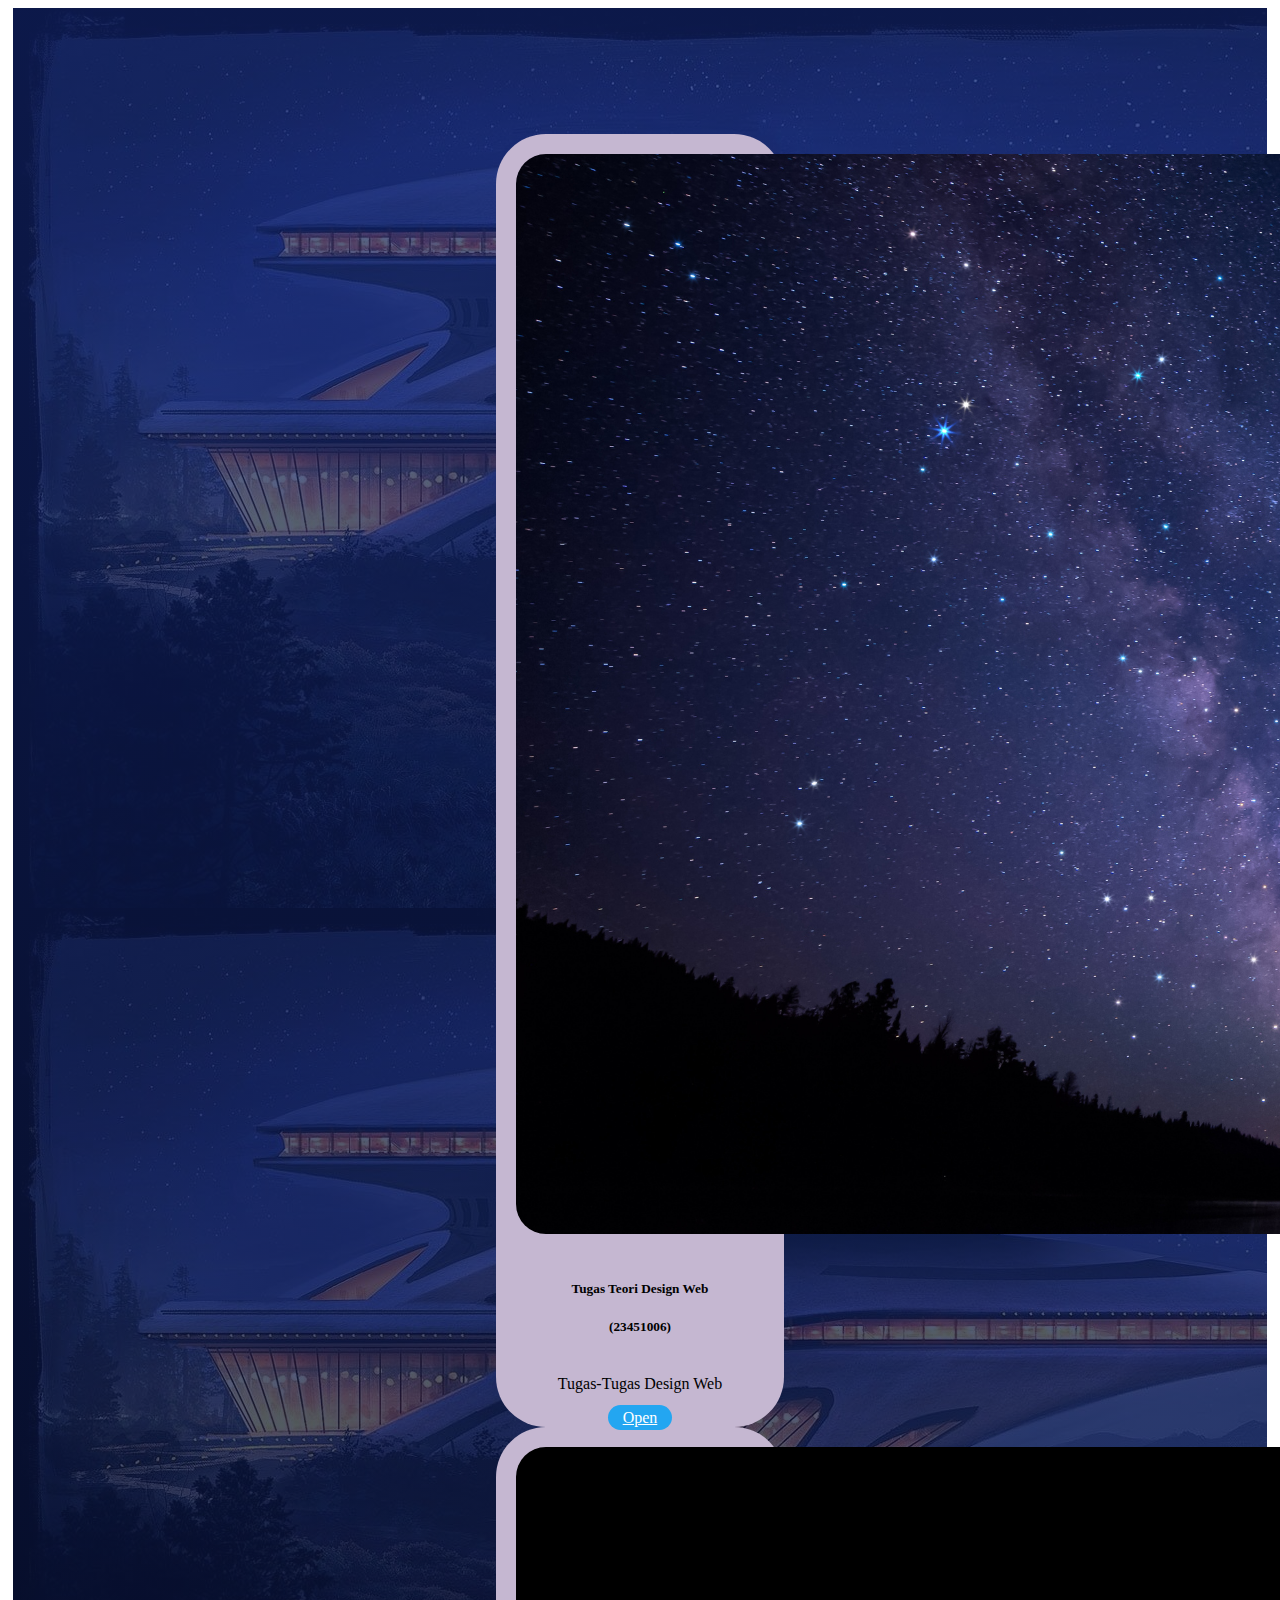
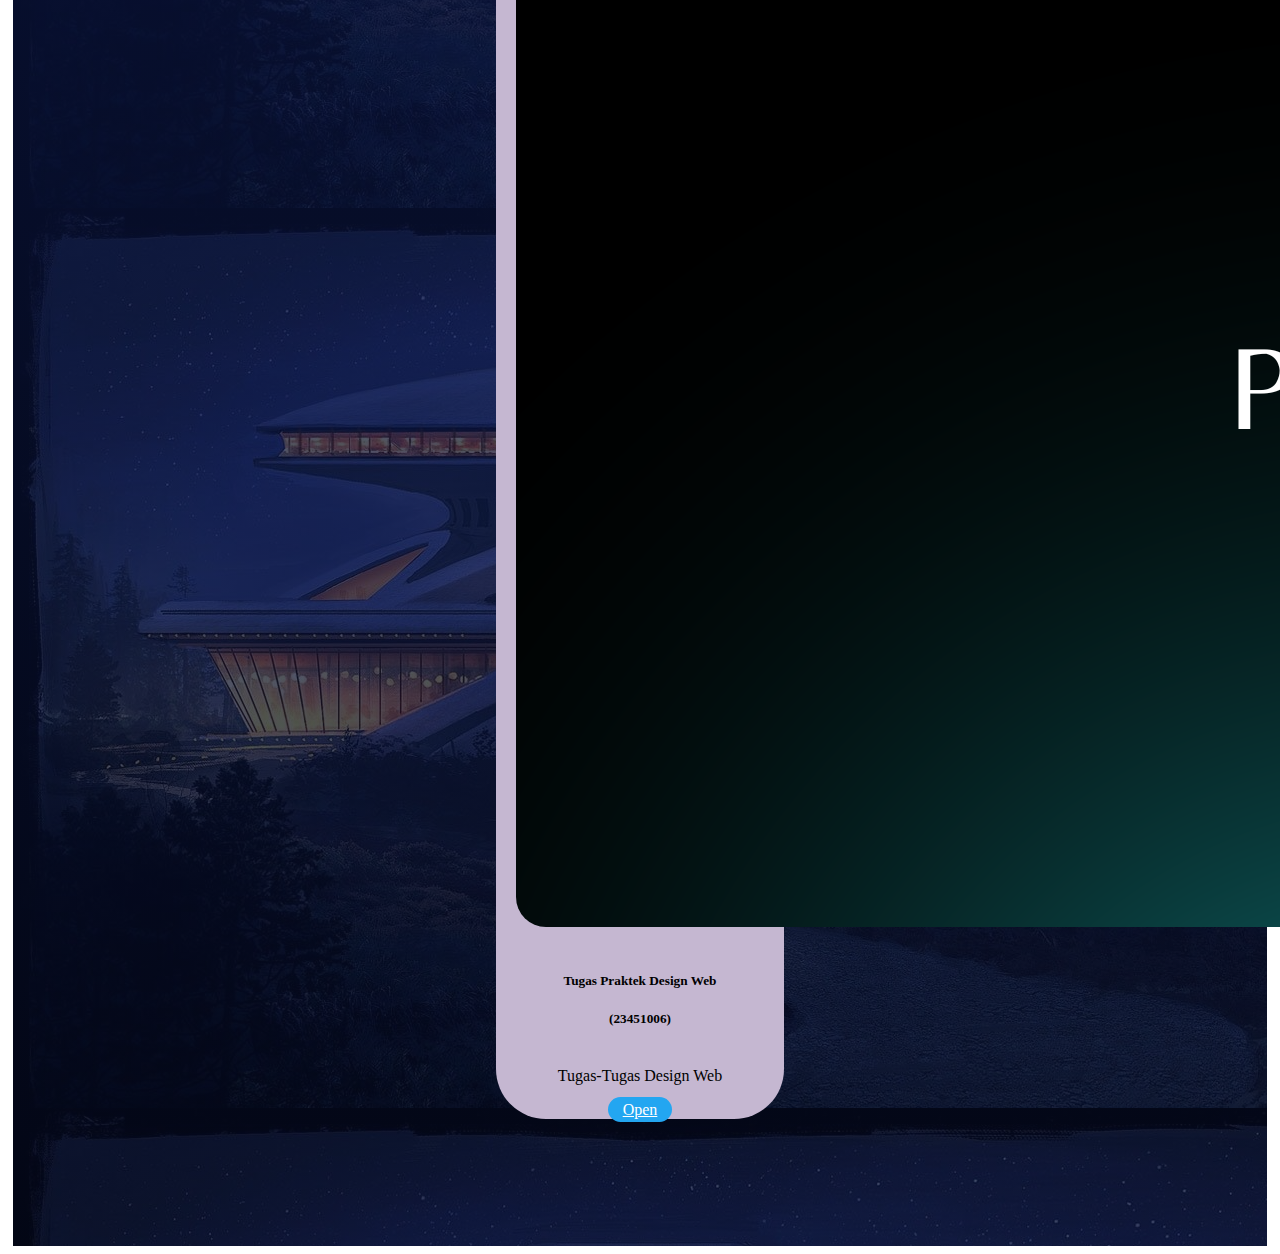
<file: gtg/akmalekaevandi.html>
<!DOCTYPE html>
<html lang="en">
<head>
    <meta charset="UTF-8">
    <meta http-equiv="X-UA-Compatible" content="IE=edge">
    <meta name="viewport" content="width=device-width, initial-scale=1.0">
    <title>TUGAS</title>
    
    <link rel="stylesheet" href="https://stackpath.bootstrapcdn.com/font-awesome/4.7.0/css/font-awesome.min.css">
    <link href="https://cdn.jsdelivr.net/npm/bootstrap@5.0.2/dist/css/bootstrap.min.css" rel="stylesheet" integrity="sha384-EVSTQN3/azprG1Anm3QDgpJLIm9Nao0Yz1ztcQTwFspd3yD65VohhpuuCOmLASjC" crossorigin="anonymous">

    <style>



.assign{
    padding: 10%;
    margin: 5px;
    background-image: linear-gradient(rgba(17, 35, 105, 0.7),rgba(4,9,30,0.7)),url(image/background.jpg);
}

.card{
    bottom: 50px;
    background-color: #c5b7d1;
    align-items: center;
    

    

}

.button{
    position: relative;
    padding: 4px 15px;
    border-radius: 17px;
    border-color: black;
    background: rgb(35, 166, 241);
    border: none;
    color: #fff;
    
}

.card .card-body .btn-primary{
    position: relative;
    padding: 4px 15px;
    border-radius: 17px;
    background: rgb(35, 166, 241);
    border: none;
    color: #fff;
}

.card img{
    border-radius: 50px;
    padding: 20px;
}

.col .card{
    border-radius: 50px;

}



    </style>
</head>
<body img>
    <div class="assign">
<center>
        <div class ="row g-2 py-3" >
            <div class="col">
                <div class="card" style="width: 18rem;">
                    <img src="image/teori.png" class="card-img-top" alt="...">
                    <div class="card-body">
                      <h5 class="card-title">Tugas Teori Design Web</h5>
                      <center> <h5 class="npm" >(23451006) </h5></center>
                      <p class="card-text"><br>Tugas-Tugas Design Web<br></p>
                      <center><a href="tugasteoriakmal.html" class="btn btn-primary">Open</a></center>
                    </div>
                  </div>
                </div>
            <div class="col">
                <div class="card" style="width: 18rem;">
                    <img src="image/praktek.png" class="card-img-top" alt="...">
                    <div class="card-body">
                      <h5 class="card-title">Tugas Praktek Design Web</h5>
                      <center> <h5 class="npm" >(23451006) </h5></center>
                      <p class="card-text"><br>Tugas-Tugas Design Web<br></p>
                      <center><a href="tugaspraktekakmal.html" class="btn btn-primary">Open</a></center>
                    </div>
                  </div>
                </div>
                
          

        </div>
    </center>
        </body>
</body>
</html>
</file>
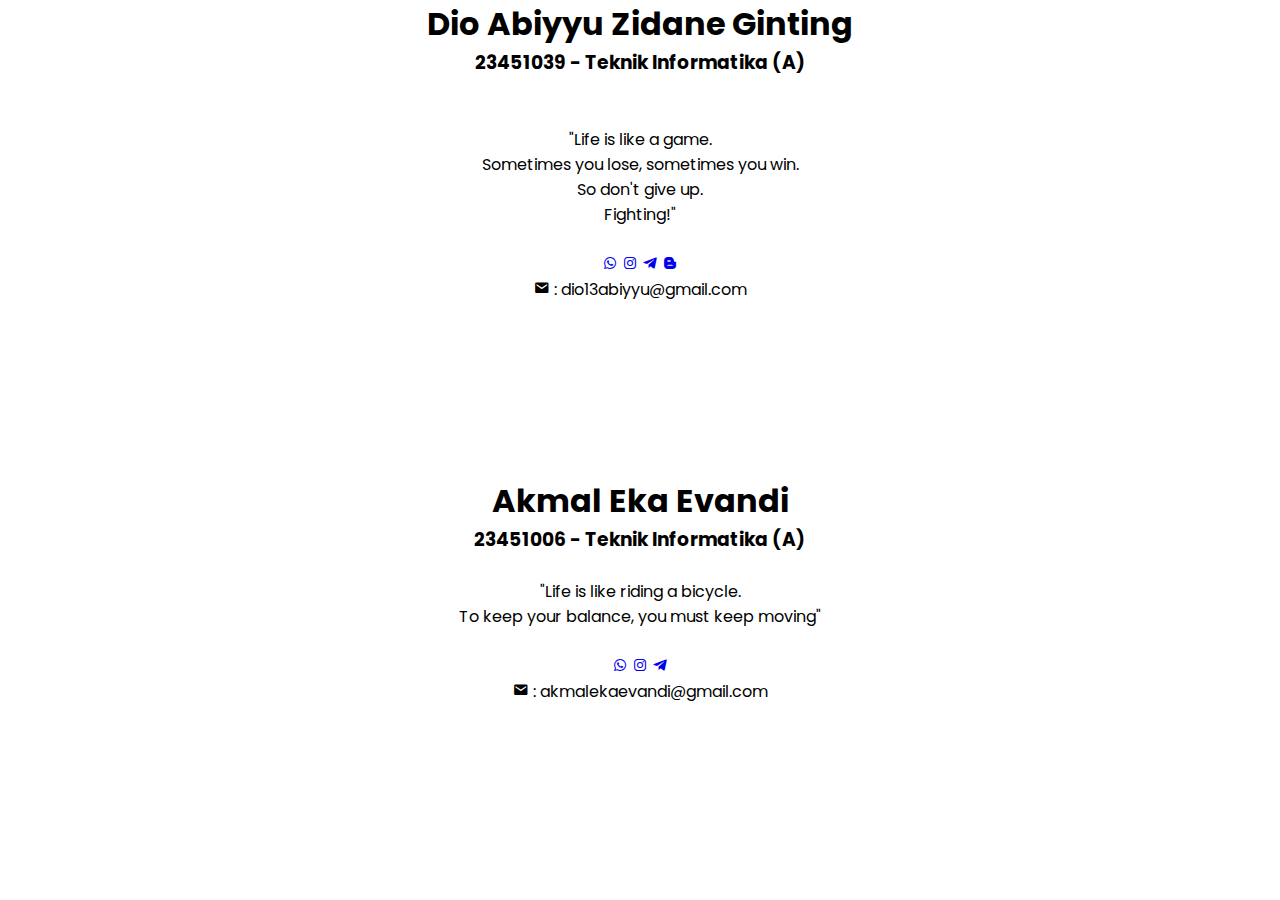
<file: gtg/biodata.html>
<!DOCTYPE html>
<html lang="en">
<head>
    <meta charset="UTF-8">
    <meta http-equiv="X-UA-Compatible" content="IE=edge">
    <meta name="viewport" content="with=device-width, initial-scale=1.0">
    <title>Space Club-about</title>
    <link rel="stylesheet" href="style.css">
    <link href='https://unpkg.com/boxicons@2.1.4/css/boxicons.min.css' rel='stylesheet'>
    <link rel="stylesheet" href="https://stackpath.bootstrapcdn.com/font-awesome/4.7.0/css/font-awesome.min.css">
    <link rel="stylesheet" href="https://cdnjs.cloudflare.com/ajax/libs/font-awesome/6.5.1/css/all.min.css">
</head>
<body>
    <center>

       
                            <h1>Dio Abiyyu Zidane Ginting</h1>
                            <h3>23451039 - Teknik Informatika (A) </h3><br><br>
                            <p>"Life is like a game.<br>Sometimes you lose, sometimes you win.<br>So don't give up.<br>Fighting!"</p><br>
                                <a href="https://api.whatsapp.com/send/?phone=6289522177567&text&type=phone_number&app_absent=0" target="_blank"><i class='bx bxl-whatsapp' ></i></a>
                                <a href="https://www.instagram.com/my_nameis_dio?igsh=MWl2aHlwM216OXp2Mg==" target="_blank"><i class='bx bxl-instagram' ></i></a>
                                <a href="https://t.me/jenoxcl" target="_blank"><i class='bx bxl-telegram'></i></a>
                                <a href="https://dio13abiyyu.blogspot.com/" ><i class='bx bxl-blogger'></i></i></a>
                                <br><i class='bx bxs-envelope' ></i> : dio13abiyyu@gmail.com<br><br><br><br><br><br><br><br>

                                <h1>Akmal Eka Evandi</h1>
                                <h3>23451006 - Teknik Informatika (A) </h3><br>
                                <p>"Life is like riding a bicycle.<br>To keep your balance, you must keep moving"</p><br>
                              
                                    <a href="https://api.whatsapp.com/send/?phone=6283197891746&text&type=phone_number&app_absent=0" target="_blank"><i class='bx bxl-whatsapp' ></i></a>
                                    <a href="https://www.instagram.com/akmalekaevandi?igsh=MTRkY240ZzgwYmM0bg==" target="_blank"><i class='bx bxl-instagram' ></i></a>
                                    <a href="https://t.me/akmalekaevandi" target="_blank"><i class='bx bxl-telegram' ></i></a>
                                   
                                </div>
                                    <br><i class='bx bxs-envelope' ></i> : akmalekaevandi@gmail.com
        
    
    </section>

</center>
</file>
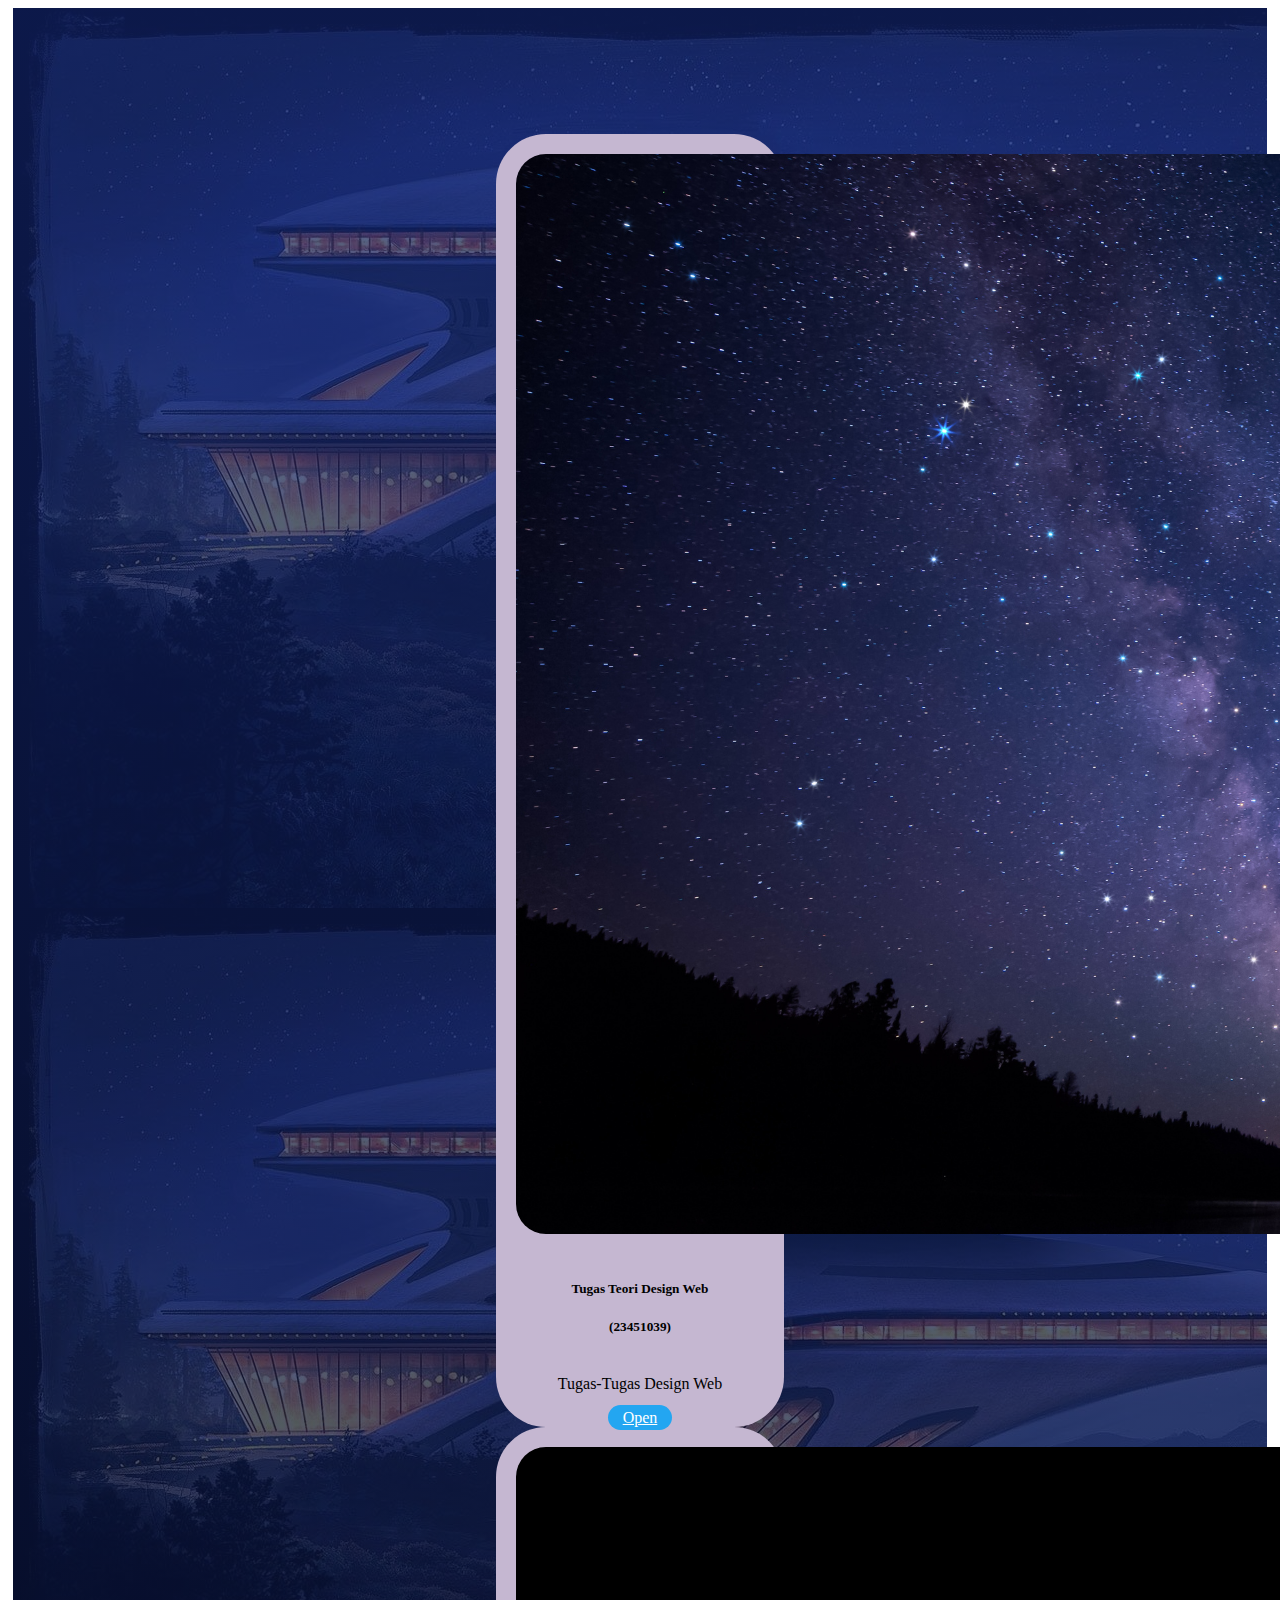
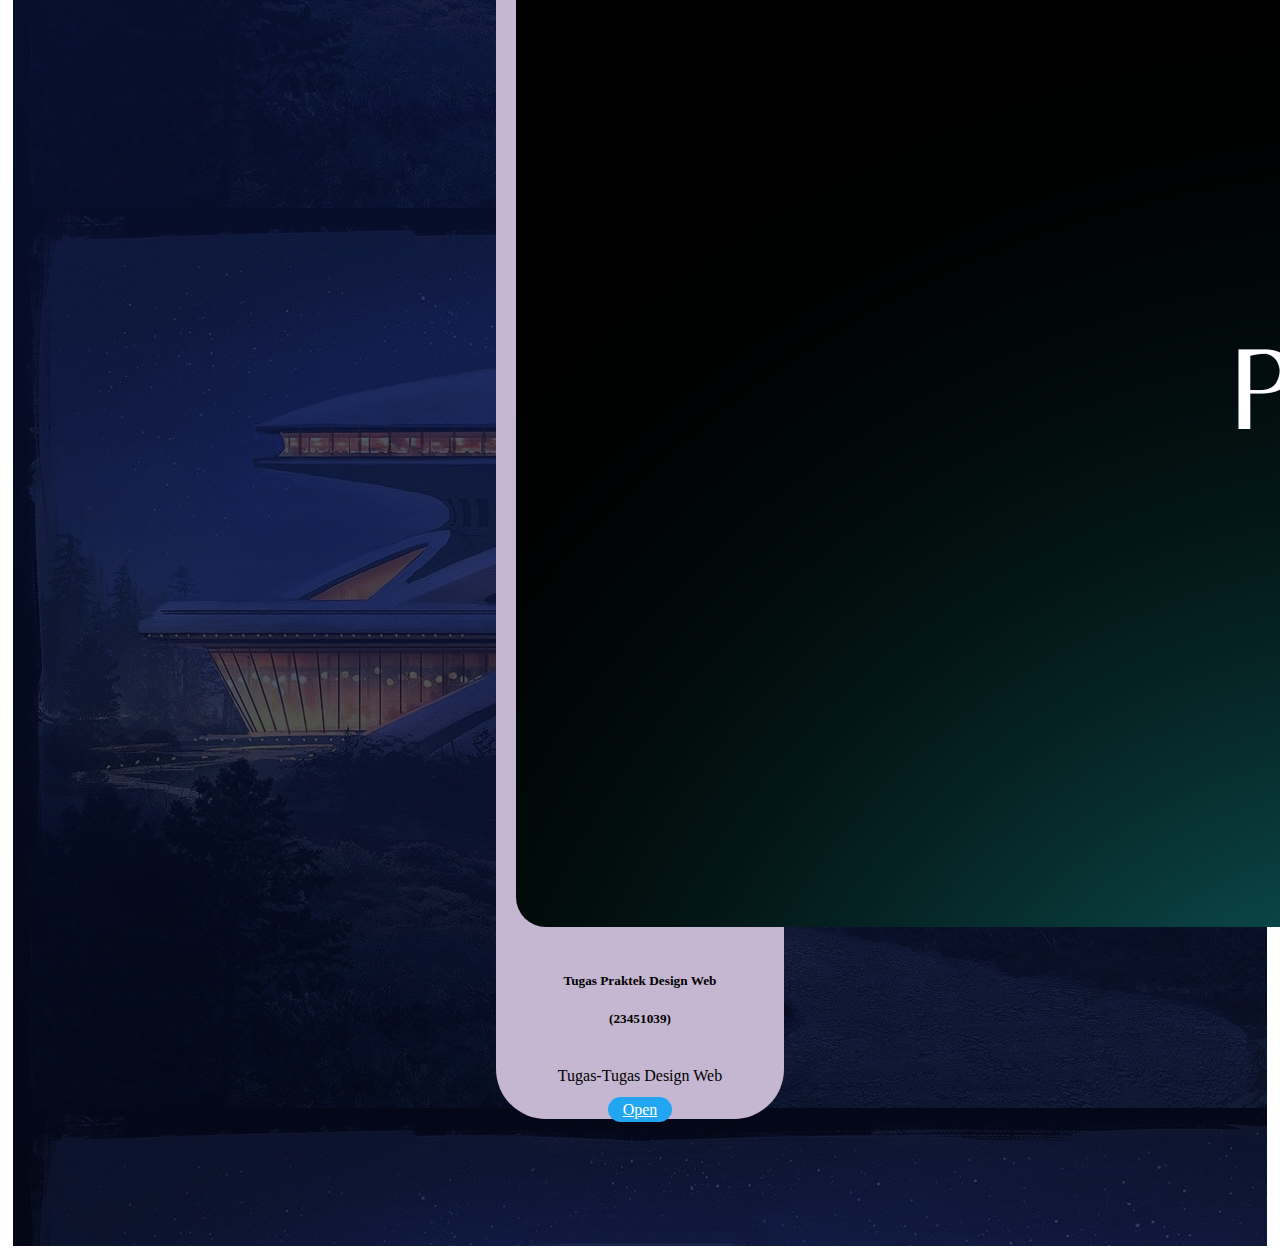
<file: gtg/dioabiyyuzidaneginting.html>
<!DOCTYPE html>
<html lang="en">
<head>
    <meta charset="UTF-8">
    <meta http-equiv="X-UA-Compatible" content="IE=edge">
    <meta name="viewport" content="width=device-width, initial-scale=1.0">
    <title>TUGAS</title>
    <link rel="stylesheet" href="https://stackpath.bootstrapcdn.com/font-awesome/4.7.0/css/font-awesome.min.css">
    <link href="https://cdn.jsdelivr.net/npm/bootstrap@5.0.2/dist/css/bootstrap.min.css" rel="stylesheet" integrity="sha384-EVSTQN3/azprG1Anm3QDgpJLIm9Nao0Yz1ztcQTwFspd3yD65VohhpuuCOmLASjC" crossorigin="anonymous">

    <style>



.assign{
    padding: 10%;
    margin: 5px;
    background-image: linear-gradient(rgba(17, 35, 105, 0.7),rgba(4,9,30,0.7)),url(image/background.jpg);
}

.card{
    bottom: 50px;
    background-color: #c5b7d1;
    align-items: center;
    

    

}

.button{
    position: relative;
    padding: 4px 15px;
    border-radius: 17px;
    border-color: black;
    background: rgb(35, 166, 241);
    border: none;
    color: #fff;
    
}

.card .card-body .btn-primary{
    position: relative;
    padding: 4px 15px;
    border-radius: 17px;
    background: rgb(35, 166, 241);
    border: none;
    color: #fff;
}

.card img{
    border-radius: 50px;
    padding: 20px;
}

.col .card{
    border-radius: 50px;

}



    </style>
</head>
<body img>
    <div class="assign">
<center>
        <div class ="row g-2 py-3" >
            <div class="col">
                <div class="card" style="width: 18rem;">
                    <img src="image/teori.png" class="card-img-top" alt="...">
                    <div class="card-body">
                      <h5 class="card-title">Tugas Teori Design Web</h5>
                      <center> <h5 class="npm" >(23451039) </h5></center>
                      <p class="card-text"><br>Tugas-Tugas Design Web<br></p>
                      <center><a href="tugasteoridio.html" class="btn btn-primary">Open</a></center>
                    </div>
                  </div>
                </div>
            <div class="col">
                <div class="card" style="width: 18rem;">
                    <img src="image/praktek.png" class="card-img-top" alt="...">
                    <div class="card-body">
                      <h5 class="card-title">Tugas Praktek Design Web</h5>
                      <center> <h5 class="npm" >(23451039) </h5></center>
                      <p class="card-text"><br>Tugas-Tugas Design Web<br></p>
                      <center><a href="tugaspraktekdio.html" class="btn btn-primary">Open</a></center>
                    </div>
                  </div>
                </div>
                
          

        </div>
    </center>
        </body>
</body>
</html>
</file>
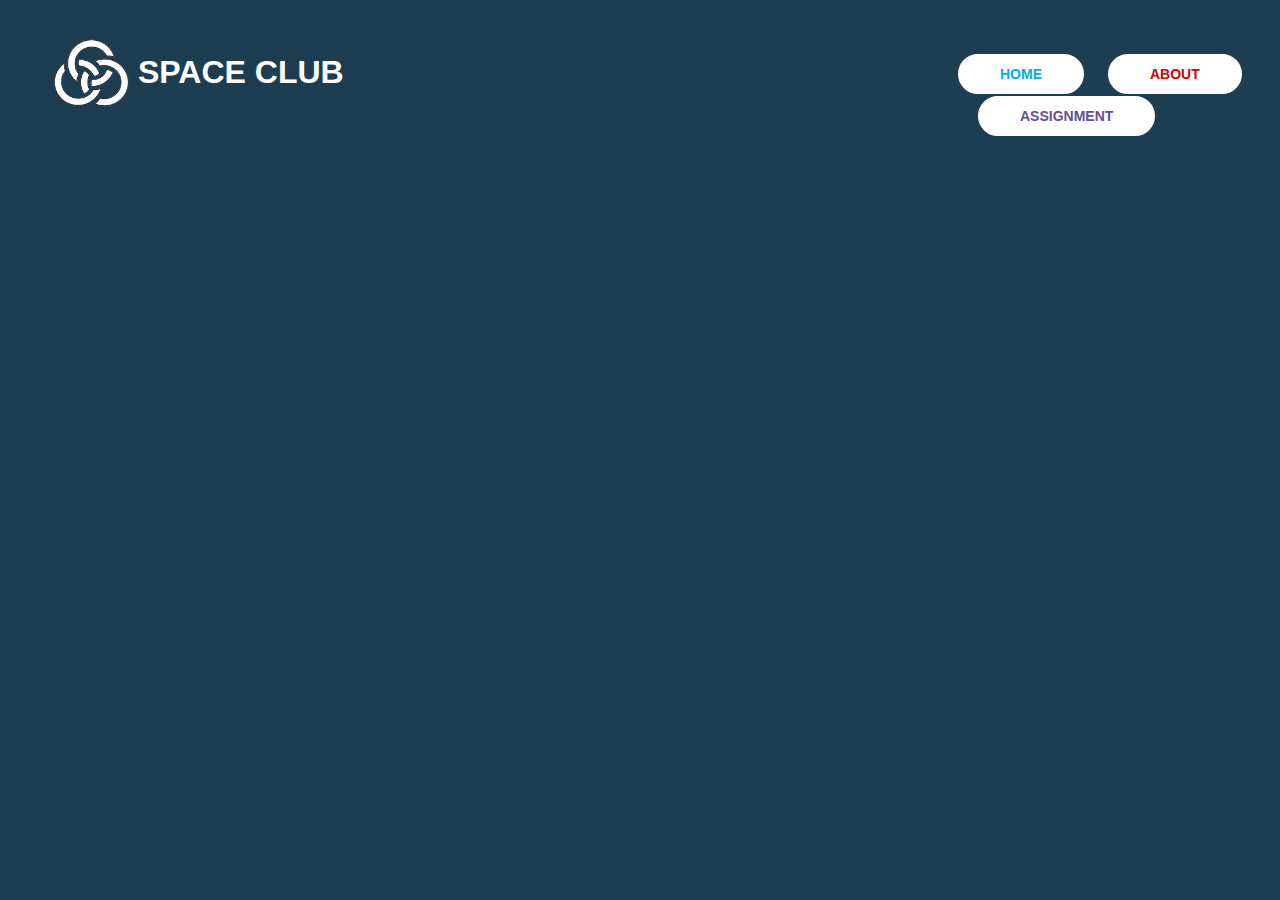
<file: gtg/header.html>
<!DOCTYPE html>
<html lang="en">
<head>
    <meta charset="UTF-8">
    <meta http-equiv="X-UA-Compatible" content="IE=edge">
    <meta name="viewport" content="width=device-width, initial-scale=1.0">
    <link href="https://fonts.cdnfonts.com/css/averus" rel="stylesheet">
    <link href='https://fonts.googleapis.com/css?family=Montserrat' rel='stylesheet'>
                
    <title>Space Club</title>
    <title img src="image/logo.png"></title>
    <style>
        @import url('https://fonts.cdnfonts.com/css/averus');
        @import url('https://fonts.cdnfonts.com/css/college');

        h1{
            padding: 0px 630px;
            color: white;
            font-family: 'Averus', sans-serif;
            margin-top: -95px;
            margin-left: -500px;
            display: block;
        }
        #logo{
            margin-top: 30px;
            margin-left: 43px;
            width: 80px;
            height: 70px;
        }
        .container {
        width: 80%;
        margin: 20px auto;
        padding-top: 40px;
        }

        button {
        cursor: pointer;
        outline: none;
        
            &.outline {
                position: relative;
                z-index: 3;
                background: transparent;
                color: #1172c4;
                font-size: 14px;
                border-color: #1172c4;
                border-style: solid;
                border-width: 2px;
                border-radius: 22px;
                padding: 10px 40px;
                text-transform: uppercase;
                transition: all 0.2s linear;
                a {
                    text-decoration: none;
                }
            }
            &.outline:hover {
                color: white;
                background: #1172c4;
                border-color: white;
                transition: all 0.2s linear;
            }
            &.outline:active {
                border-radius: 22px;
            }
            &.white-blue {
                font-weight: 700;
                color: #00aeef;
                border-color: white;
                background: white;
            }
            &.white-blue:hover {
                color: white;
                background: #00aeef;
                border-color: white;
            }

            &.white-green {
                font-weight: 700;
                color: #ca0505;
                border-color: white;
                background: white;
            }
            &.white-green:hover {
                color: white;
                background: #ca0505;
                border-color: white;
            }
       
            &.white-purple {
                font-weight: 700;
                color: #664e96;
                border-color: white;
                background: white;
            }
            &.white-purple:hover {
                color: white;
                background: #664e96;
                border-color: white;
            }
}
.menu{
    margin-left: 950px;
    margin-top: -60px;
}
      
    </style>
</head>
<body bgcolor="#1C3D52">
    <header>
 
        
        

       
        
    </header>
    
    <img id="logo" src="image/logo2.png">
    <h1><br> SPACE CLUB</h1>

    <div class="menu">
       
            <a href="homee.html" target="Konten" style="font-size: 30px; margin-top: 20px; font-family: 'College', sans-serif; font-family: 'College Condensed', sans-serif; font-family: 'College Semi-condensed', sans-serif; ">  <button type="submit" class="outline white-blue"> Home</button></a> 
            <a href="profil.html" target="Konten" style="font-size: 30px;  font-family: 'College', sans-serif; font-family: 'College Condensed', sans-serif; font-family: 'College Semi-condensed', sans-serif; margin-left: 20px;"><button type="submit" class="outline white-green">About</button></a>
            <a href="isi.html" target="Konten" style="font-size: 30px; font-family: 'College', sans-serif; font-family: 'College Condensed', sans-serif; font-family: 'College Semi-condensed', sans-serif;  margin-left: 20px;"><button type="submit" class="outline white-purple">Assignment</button</a>
            </div>


</body>
</html>
</file>
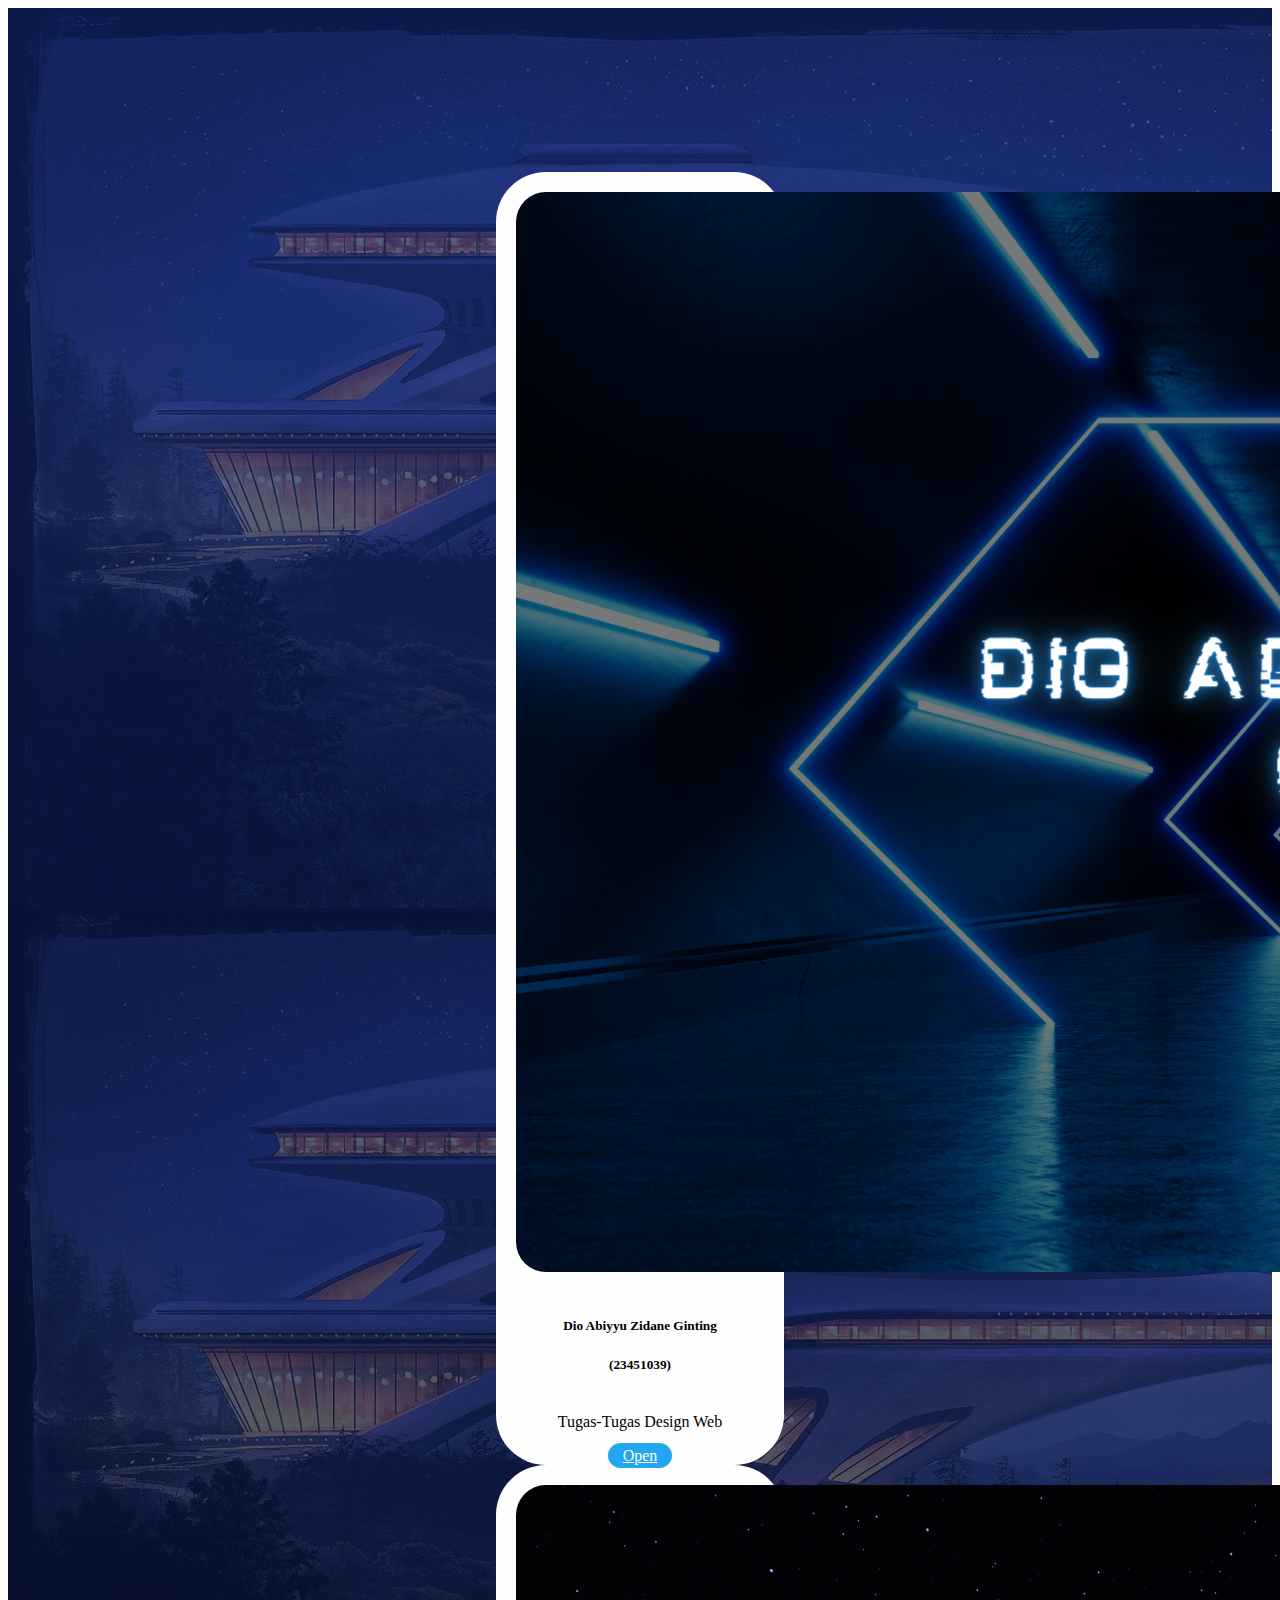
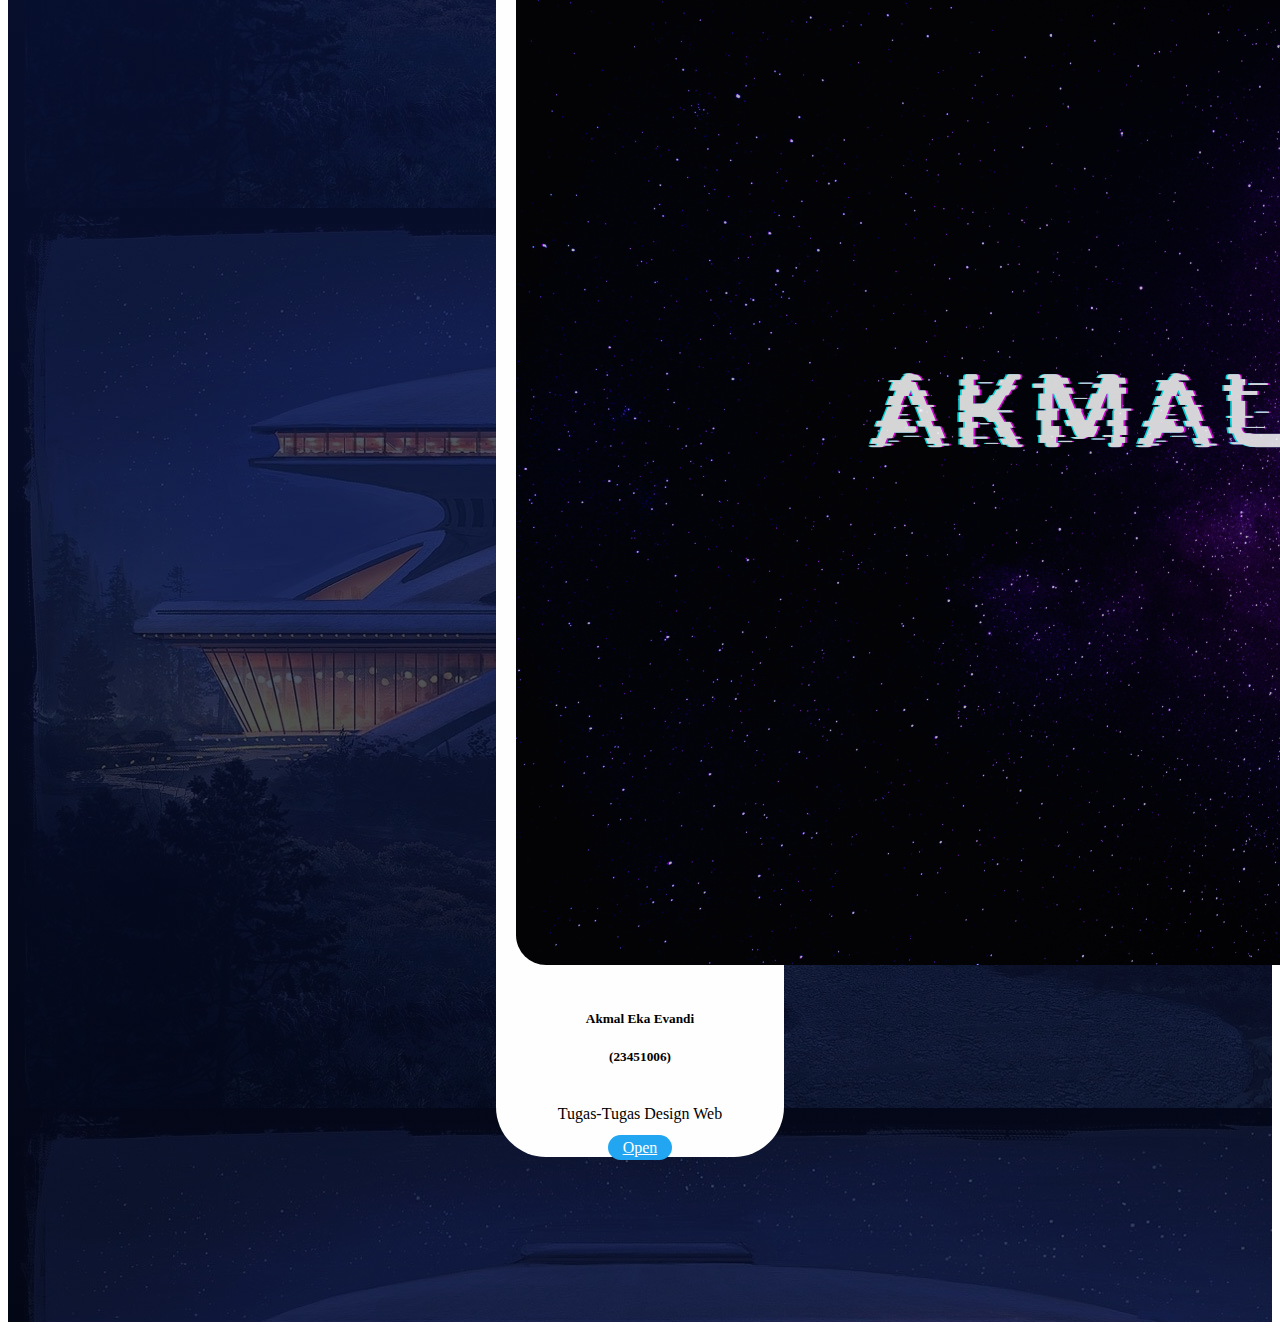
<file: gtg/isi.html>
<!DOCTYPE html>
<html lang="en">
<head>
    <meta charset="UTF-8">
    <meta http-equiv="X-UA-Compatible" content="IE=edge">
    <meta name="viewport" content="width=device-width, initial-scale=1.0">
    <title>TUGAS</title>
    <link rel="stylesheet" href="">
    <link href="https://cdn.jsdelivr.net/npm/bootstrap@5.0.2/dist/css/bootstrap.min.css" rel="stylesheet" integrity="sha384-EVSTQN3/azprG1Anm3QDgpJLIm9Nao0Yz1ztcQTwFspd3yD65VohhpuuCOmLASjC" crossorigin="anonymous">
      
    <style>

header{
    z-index: 999;
    position: absolute;
    top: -20px;
    left: 0;
    width: 100%;
    display: flex;
    justify-content: space-between;
    align-items: center;
    padding: 5px 100px;
    margin-top: 10px;
    transition: 0.5s ease;

}

.assign{
    padding: 13%;
    background-image: linear-gradient(rgba(17, 35, 105, 0.7),rgba(4,9,30,0.7)),url(image/background.jpg);
}

.card{
    bottom: 50px;
    background-color: rgb(254, 254, 255);
    align-items: center;
    

    

}

.button{
    position: relative;
    padding: 4px 15px;
    border-radius: 17px;
    border-color: black;
    background: rgb(35, 166, 241);
    border: none;
    color: #fff;
    
}

.card .card-body .btn-primary{
    position: relative;
    padding: 4px 15px;
    border-radius: 17px;
    background: rgb(35, 166, 241);
    border: none;
    color: #fff;
}

.card img{
    border-radius: 50px;
    padding: 20px;
}

.col .card{
    border-radius: 50px;

}





    </style>
</head>
<body>

    <div class="assign">
<center>
        <div class ="row g-2 py-3" >
            <div class="col">
                <div class="card" style="width: 18rem;">
                    <img src="image/Dio.png" class="card-img-top" alt="...">
                    <div class="card-body">
                      <h5 class="card-title">Dio Abiyyu Zidane Ginting</h5>
                      <center> <h5 class="npm" >(23451039) </h5></center>
                      <p class="card-text"><br>Tugas-Tugas Design Web<br></p>
                      <center><a href="dioabiyyuzidaneginting.html" class="btn btn-primary">Open</a></center>
                    </div>
                  </div>
                </div>
            <div class="col">
                <div class="card" style="width: 18rem;">
                    <img src="image/akmal.png" class="card-img-top" alt="...">
                    <div class="card-body">
                      <h5 class="card-title">Akmal Eka Evandi</h5>
                      <center> <h5 class="npm" >(23451006) </h5></center>
                      <p class="card-text"><br>Tugas-Tugas Design Web<br></p>
                      <center><a href="" class="btn btn-primary">Open</a></center>
                    </div>
                  </div>
                </div>
                
          

        </div>
    </center>
        </body>
</body>
</html>
</file>
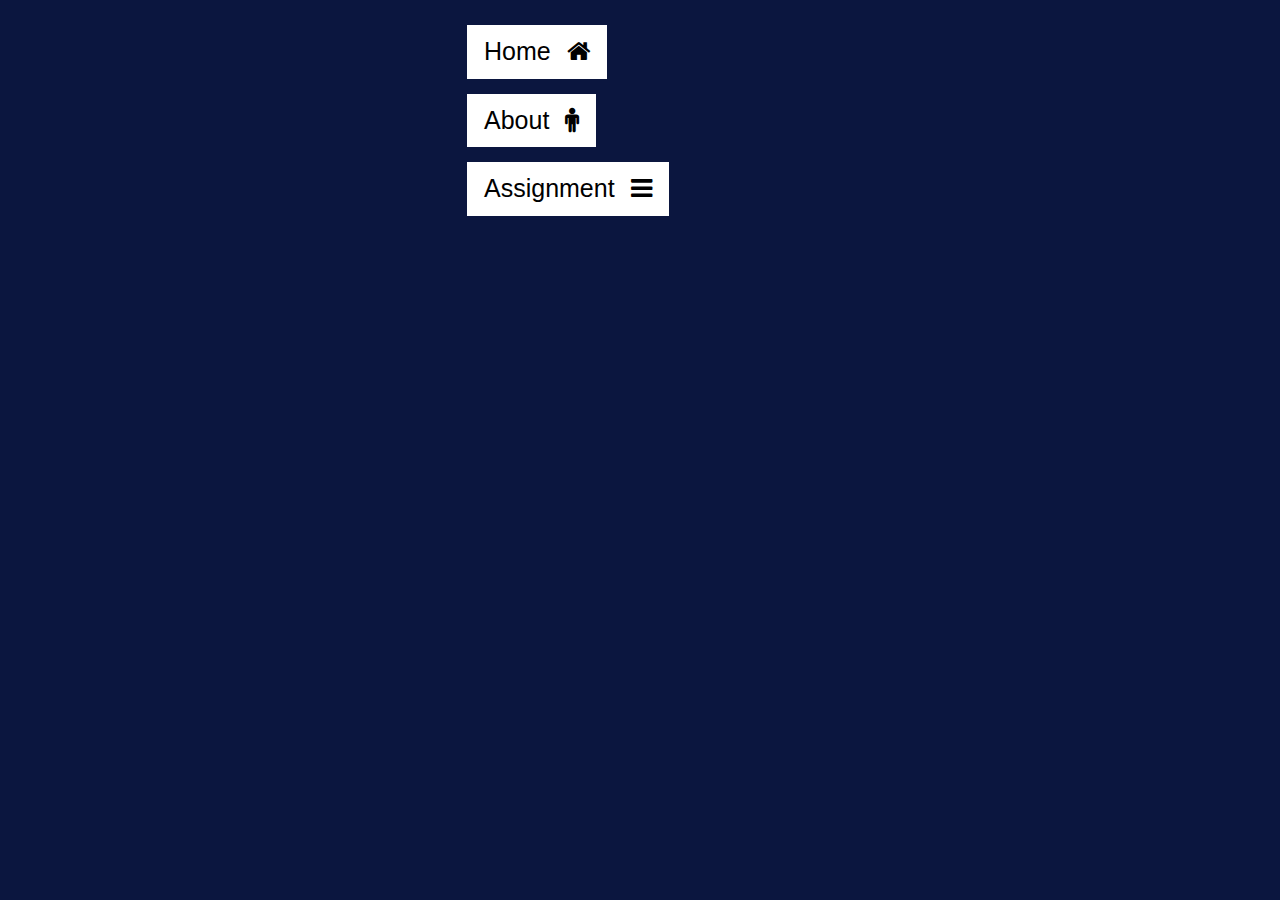
<file: gtg/menu.html>
<!DOCTYPE html>
<html lang="en">
<link rel="stylesheet" href="https://fonts.googleapis.com/css?family=Audiowide">
<link href="https://fonts.cdnfonts.com/css/college" rel="stylesheet">
<link rel="stylesheet" href="https://www.w3schools.com/w3css/4/w3.css">
<link rel="stylesheet" href="https://cdnjs.cloudflare.com/ajax/libs/font-awesome/4.7.0/css/font-awesome.min.css">
<script>
    function Assignments() {
      var assignmentContent = document.getElementById("assignmentContent");
      if (assignmentContent.style.display === "none") {
        assignmentContent.style.display = "block";
      } else {
        assignmentContent.style.display = "none";
      }
    }
    </script>

<script>
    function Assignments2() {
      var assignmentContent2 = document.getElementById("assignmentContent2");
      if (assignmentContent2.style.display === "none") {
        assignmentContent2.style.display = "block";
      } else {
        assignmentContent2.style.display = "none";
      }
    }
    </script>

<head>
    <style>
        @import url('https://fonts.cdnfonts.com/css/college');

        body {
            margin: 0 auto;
            padding: 0%;
            width: 350px;
            height: 900px;


        }

        .button-aktif {
            padding: 6px 1px;
            margin-top: 30px;
            border-radius: px;
            font-size: 25px;
            text-decoration: none;
            font-family: 'College', sans-serif;
            font-family: 'College Condensed', sans-serif;
            font-family: 'College Semi-condensed', sans-serif;
                                                


        }
        .button-aktif2 {
            padding: 6px 1px;
            margin-top: -20px;
            border-radius: px;
            font-size: 25px;
            text-decoration: none;
            font-family: 'College', sans-serif;
            font-family: 'College Condensed', sans-serif;
            font-family: 'College Semi-condensed', sans-serif;
                                                


        }

        .font {
            color: rgb(18, 1, 1);
            font-size: 24px;
            margin-left: 5px;
            transition: all .6s ease-in-out;

            font-style: initial;
        }


        .classList {
            margin-left: 60px;
            margin-top: -30px;
        }

        .kelas {
            margin-right: 30px;
            padding-top: 10px;

        }

        .nama {
            color: aliceblue;
            margin-left: -25px;
            margin-top: 10px;
            margin-bottom: 20px;
            margin-right: 20px;
            font-size: 20px;
            width: 180px;
            background-color: #017e99;
            box-sizing: border-box;
            border-bottom-left-radius: 7px;
            border-bottom-right-radius: 7px;
            border-top-left-radius: 7px;
            border-top-right-radius: 5px;
            padding-bottom: 3.5px;
            padding-left: 15px;
            padding-top: 4.2px;
            font-style: unset;

        }

        .tugas {
            color: rgb(242, 243, 244);
            margin-left: 20px;
            margin-top: -30px;
            margin-right: 10px;
            font-size: 25px;
            width: 180px;
            box-sizing: border-box;
            border-bottom-left-radius: 10px;
            border-bottom-right-radius: 10px;
            border-top-left-radius: 10px;
            border-top-right-radius: 8px;
            padding-bottom: 3.5px;
            padding-left: 7px;
            padding-top: 4.2px;
            font-style: unset;
        }

        .links a {
            text-decoration: none;
        }

        .tugas1 {
            margin-left: 20px;
        }

        .nav-links ul li {
            list-style: none;
            display: inline-block;
            padding: 8px 12px;
            position: relative;

        }

        .nav-links ul li a {
            color: #020202;
            text-decoration: none;
            font-size: 25px;
            font-family: "Audiowide", sans-serif;
        }

        .nav-links ul li::after {
            content: '';
            width: 0%;
            height: 4px;
            background: #ff0000;
            display: block;
            margin-top: -20px;
            transition: 0.5s;
        }

        .nav-links ul li:hover::after {
            width: 100%;
        }

        
    </style>
    <title>Menu</title>
</head>

<body bgcolor="#0b163f">


    <div class="kelas">
        <section class="header">
            <!-- header -->
            <nav>

                <div class="nav-links" id="navLinks">
                    <p><a href="homee.html" class="button-aktif" target="Konten"><button class="w3-btn w3-white w3-xlarge">Home<i class="w3-margin-left fa fa-home"></i></a></button></p>
                    <p><a href="profil.html" class="button-aktif" target="Konten"><button class="w3-btn w3-white w3-xlarge">About<i class="w3-margin-left fa fa-male"></i></a></button></p>
                    <p><a href="isi.html" class="button-aktif" target="Konten"><button onclick="Assignments()" class="w3-btn w3-white w3-xlarge">Assignment<i class="w3-margin-left fa fa-bars"></i></a></button></p>
                    

                    
                </div>
                
            </nav>
            <ul class="classList">



                <div id="assignmentContent" style="display: none;">
               
                    <a href="dioabiyyuzidaneginting.html" target="Konten" class="button-aktif2">
                        <p class="nama"> Dio Abiyyu Zidane Ginting (23451039)</p>
                    </a>
                


                
                    
                    <div class="tugas">
                        
                        
                        <li>
                            <a href="file/Designweb1.pdf" target="Konten" class="button-aktif2"
                                style=" color: #f0f0f0; font-size: 8px; background-color: #015278; border-radius: 6px; margin-top: 5px ; padding-left: 5px; padding-top: 5px; padding-right: 5px; padding-bottom: 5px; font-size: 18px;">Teori
                                Pert. 1</a>
                    </div>

                    <div class="tugas">
                        <li>
                            <p> <a href="https://dio13zidane.github.io/pert1/websederhana1/" target="Konten" class="button-aktif2"
                                    style=" color: #f0f0f0; font-size: 15px; background-color: #015278; border-radius: 6px;  padding-left: 5px; padding-top: 5px; padding-right: 5px; padding-bottom: 5px; font-size: 18px;">Praktek
                                    Pert. 1</a>
                            
                        </li>
                    </div>

                    <div class="tugas">
                        <li>
                             <a href="https://dio13zidane.github.io/pertemuan2ver1/format-text/" target="Konten" class="button-aktif2"
                                style=" color: #f0f0f0; font-size: 15px; background-color: #015278; border-radius: 6px;  padding-left: 5px; padding-top: 5px; padding-right: 5px; padding-bottom: 5px; font-size: 18px;">
                                    Praktek
                                    Pert. 2 (1)</a></p>
                        </li>
                    </div>

                    <div class="tugas">
                        <li>
                             <a href="https://dio13zidane.github.io/Pertemuan2ver2/dioweb/" target="Konten" class="button-aktif2"
                                    style=" color: #f0f0f0; font-size: 15px; background-color: #015278; border-radius: 6px; margin-top: 5px ; padding-left: 5px; padding-top: 5px; padding-right: 5px; padding-bottom: 5px; font-size: 18px;">
                                    Praktek Pert. 2
                                    (2)</a></p>
                        </li>
                    </div>

                    <div class="tugas">
                        <li>
                             <a href="https://dio13zidane.github.io/pertemuan3dio/pertemuan3dio/" target="Konten" class="button-aktif2"
                                    style=" color: #f0f0f0; font-size: 15px; background-color: #015278; border-radius: 6px; margin-top: 5px ; padding-left: 5px; padding-top: 5px; padding-right: 5px; padding-bottom: 5px; font-size: 18px;">
                                    Praktek Pert. 3
                                    </a></p>
                        </li>
                    </div>
                    


                    <div class="tugas">
                        <li>
                             <a href="https://dio13zidane.github.io/pert4/Pertemuan%204/" target="Konten" class="button-aktif2"
                                    style=" color: #f0f0f0; font-size: 15px; background-color: #015278; border-radius: 6px; margin-top: 5px ; padding-left: 5px; padding-top: 5px; padding-right: 5px; padding-bottom: 5px; font-size: 18px;">Praktek
                                    Pert. 4</a>
                            
                        </li>
                    </div>

                    <div class="tugas">
                        <li>
                            <p> <a href="https://dio13zidane.github.io/pertemuan5dio1/pertemuan5(d1)/" target="Konten" class="button-aktif2"
                                    style=" color: #f0f0f0; font-size: 15px; background-color: #015278; border-radius: 6px; margin-top: 5px ; padding-left: 5px; padding-top: 5px; padding-right: 5px; padding-bottom: 5px; font-size: 18px;">Praktek
                                    Pert. 5 (1)</a>
                            </p>
                        </li>
                    </div>

                    <div class="tugas">
                        <li>
                            <a href="https://dio13zidane.github.io/webkaputamadio/web_kaputama/" target="Konten" class="button-aktif2"
                                    style=" color: #f0f0f0; font-size: 15px; background-color: #015278; border-radius: 6px; margin-top: 5px ; padding-left: 5px; padding-top: 5px; padding-right: 5px; padding-bottom: 5px; font-size: 18px;">
                                    Praktek Pert. 5 (2) </a>  
                        </li>               
                    </div>

                    <div class="tugas">
                        <li>
                            <p> <a href="pertemuan7dio.html" target="Konten" class="button-aktif2"
                                    style=" color: #f0f0f0; font-size: 15px; background-color: #015278; border-radius: 6px; margin-top: 5px ; padding-left: 5px; padding-top: 5px; padding-right: 5px; padding-bottom: 5px; font-size: 18px;">Praktek
                                    Pert. 7</a>
                           
                        </li>
                    </div>
                    
                    <div class="tugas">
                        <li>
                            <a href="P10dio.html" target="Konten" class="button-aktif2"
                                    style=" color: #f0f0f0; font-size: 15px; background-color: #015278; border-radius: 6px; margin-top: 5px ; padding-left: 5px; padding-top: 5px; padding-right: 5px; padding-bottom: 5px; font-size: 18px;">Praktek
                                    Pert. 10</a>
                            
                        </li>
                    </div>

                    <br>
                

                  







                    
                    <a href="akmalekaevandi.html" target="Konten" class="button-aktif2">
                        <p class="nama"> Akmal Eka Evandi (23451006)</p>
                    </a>


                    <div class="tugas">
                        <li>
                            <a href="file/MAKALAH_AKMAL[1].pdf" target="Konten" class="button-aktif2"
                                    style=" color: #f0f0f0; font-size: 15px; background-color: #015278; border-radius: 6px; margin-top: 5px ; padding-left: 5px; padding-top: 5px; padding-right: 5px; padding-bottom: 5px; font-size: 18px;">
                                    Teori Pert. 1</a> 
                        </li>
                    </div>

                    
                    <div class="tugas">
                        <li>
                            <p> <a href="https://dio13zidane.github.io/pertemuan1akmal/pertemuan1akmal/" target="Konten" class="button-aktif2"
                                    style=" color: #f0f0f0; font-size: 15px; background-color: #015278; border-radius: 6px;  padding-left: 5px; padding-top: 5px; padding-right: 5px; padding-bottom: 5px; font-size: 18px;">Praktek
                                    Pert. 1</a>
                            
                        </li>
                    </div>

                    
                    <div class="tugas">
                        <li>
                             <a href="https://dio13zidane.github.io/praktek2akmal/praktek2akmal/" target="Konten" class="button-aktif2"
                                style=" color: #f0f0f0; font-size: 15px; background-color: #015278; border-radius: 6px;  padding-left: 5px; padding-top: 5px; padding-right: 5px; padding-bottom: 5px; font-size: 18px;">
                                    Praktek
                                    Pert. 2 (1)</a></p>
                        </li>
                    </div>

                    <div class="tugas">
                        <li>
                             <a href="https://dio13zidane.github.io/akmalweb/1websederhana/" target="Konten" class="button-aktif2"
                                style=" color: #f0f0f0; font-size: 15px; background-color: #015278; border-radius: 6px;  padding-left: 5px; padding-top: 5px; padding-right: 5px; padding-bottom: 5px; font-size: 18px;">
                                    Praktek
                                    Pert. 2 (2) </a></p>
                        </li>
                    </div>


                    <div class="tugas">
                        <li>
                             <a href="https://dio13zidane.github.io/pertemuan3akmal/pertemuan3akmal/" target="Konten" class="button-aktif2"
                                    style=" color: #f0f0f0; font-size: 15px; background-color: #015278; border-radius: 6px; margin-top: 5px ; padding-left: 5px; padding-top: 5px; padding-right: 5px; padding-bottom: 5px; font-size: 18px;">
                                    Praktek Pert. 3
                                    </a></p>
                        </li>
                    </div>
                    

                    <div class="tugas">
                        <li>
                    
                             <a href="   https://dio13zidane.github.io/pertemuan4akmal/pertemuan4akmal/" target="Konten" class="button-aktif2"
                                    style=" color: #f0f0f0; font-size: 15px; background-color: #015278; border-radius: 6px; margin-top: 5px ; padding-left: 5px; padding-top: 5px; padding-right: 5px; padding-bottom: 5px; font-size: 18px;">Praktek
                                    Pert. 4</a></p>
                            
                        </li>
                    </div>

                    <div class="tugas">
                        <li>
                             <a href="https://dio13zidane.github.io/pertemuan5akmal1/pertemuan5akmal/" target="Konten" class="button-aktif2"
                                    style=" color: #f0f0f0; font-size: 15px; background-color: #015278; border-radius: 6px; margin-top: 5px ; padding-left: 5px; padding-top: 5px; padding-right: 5px; padding-bottom: 5px; font-size: 18px;">
                                    Praktek Pert. 5
                                    (1)</a></p>
                        </li>
                    </div>
                 
                  
                    <div class="tugas">
                        <li>
                             <a href="  https://dio13zidane.github.io/webkaputamakmal/webkaputamaakmal/" target="Konten" class="button-aktif2"
                                    style=" color: #f0f0f0; font-size: 15px; background-color: #015278; border-radius: 6px; margin-top: 5px ; padding-left: 5px; padding-top: 5px; padding-right: 5px; padding-bottom: 5px; font-size: 18px;">
                                    Praktek Pert. 5
                                    (2)</a>
                        </li>
                    </div>

                    <div class="tugas">
                        <li>
                            <p> <a href="pertemuan7dio.html" target="Konten" class="button-aktif2"
                                    style=" color: #f0f0f0; font-size: 15px; background-color: #015278; border-radius: 6px; margin-top: 5px ; padding-left: 5px; padding-top: 5px; padding-right: 5px; padding-bottom: 5px; font-size: 18px;">Praktek
                                    Pert. 7</a>
                           
                        </li>
                    </div>

                    

                    <div class="tugas">
                        <li>
                            <a href="p10akmal.html" target="Konten" class="button-aktif2"
                                    style=" color: #f0f0f0; font-size: 15px; background-color: #015278; border-radius: 6px; margin-top: 5px ; padding-left: 5px; padding-top: 5px; padding-right: 5px; padding-bottom: 5px; font-size: 18px;">Praktek
                                    Pert. 10</a>
                            
                        </li>
                    </div>
                    </div>
               
                </div>

                
            </ul>
           
    </div>
    </div>
</body>

</html>
</file>
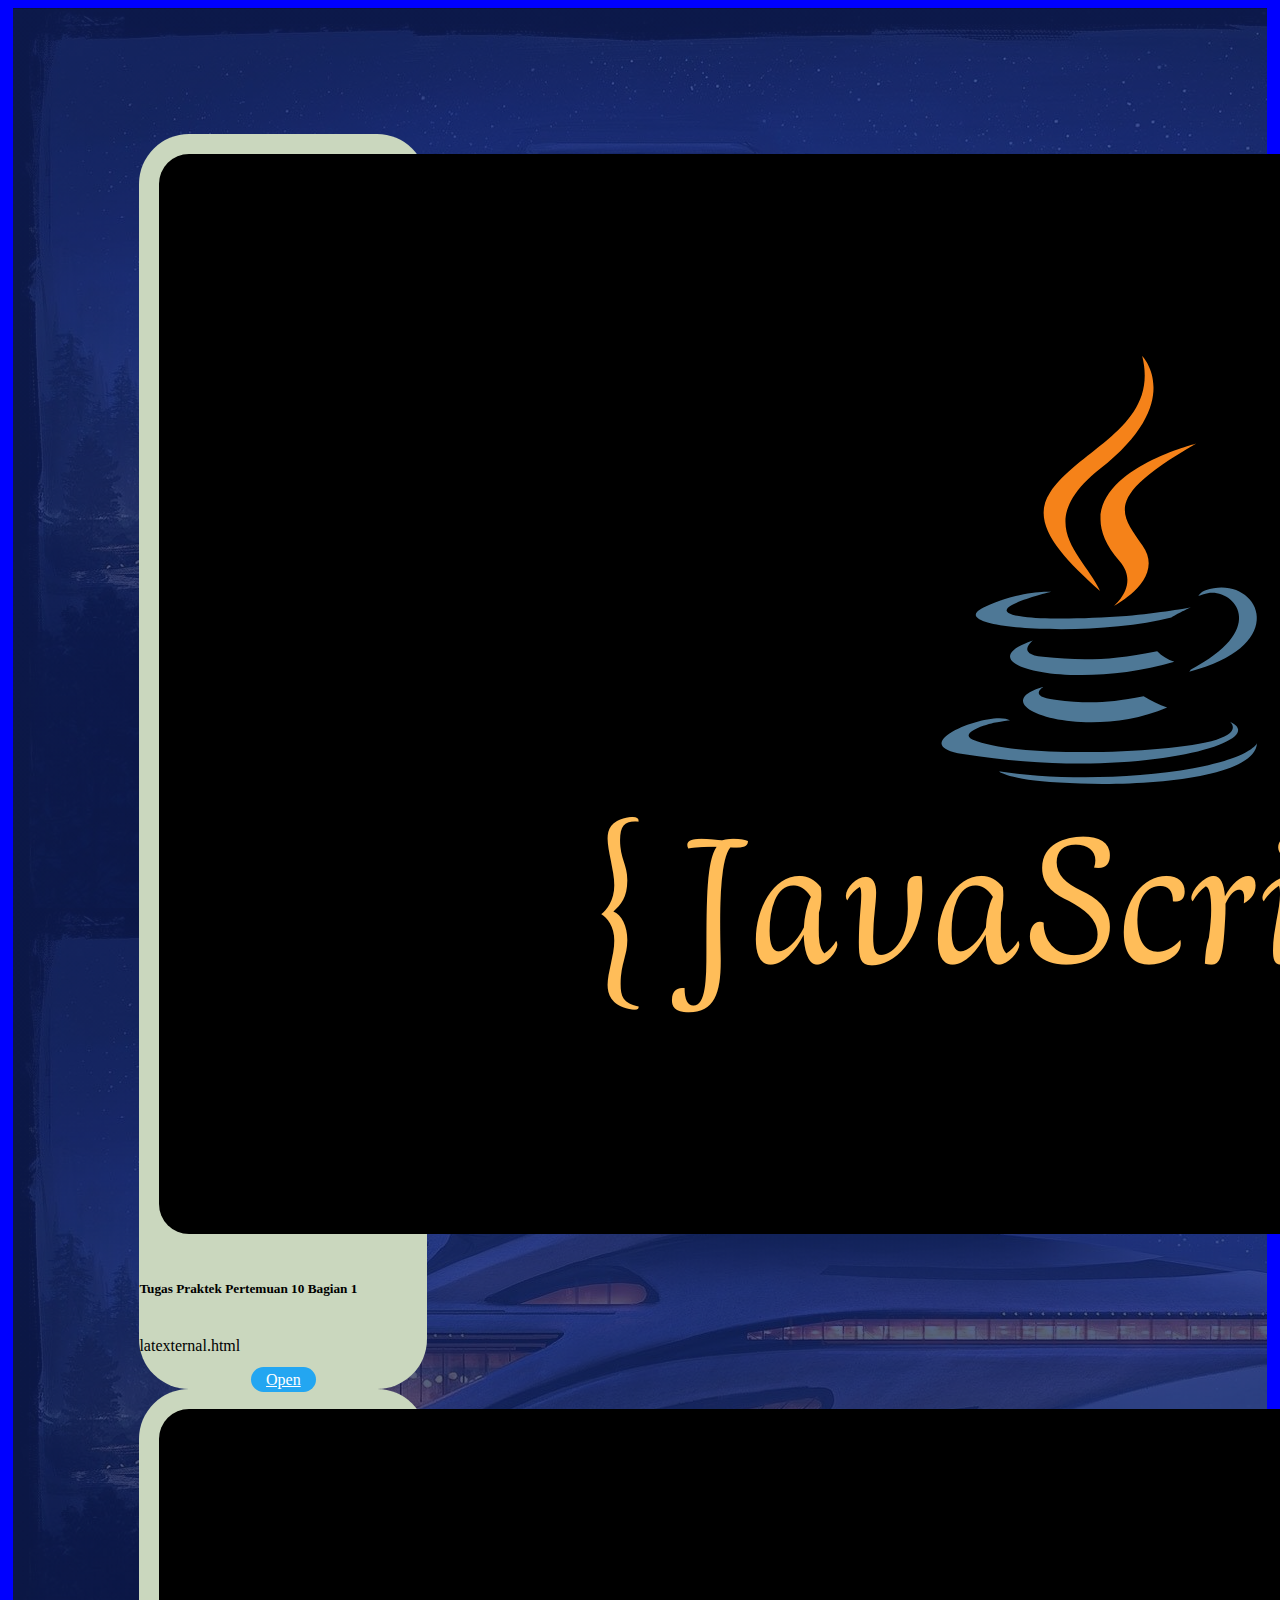
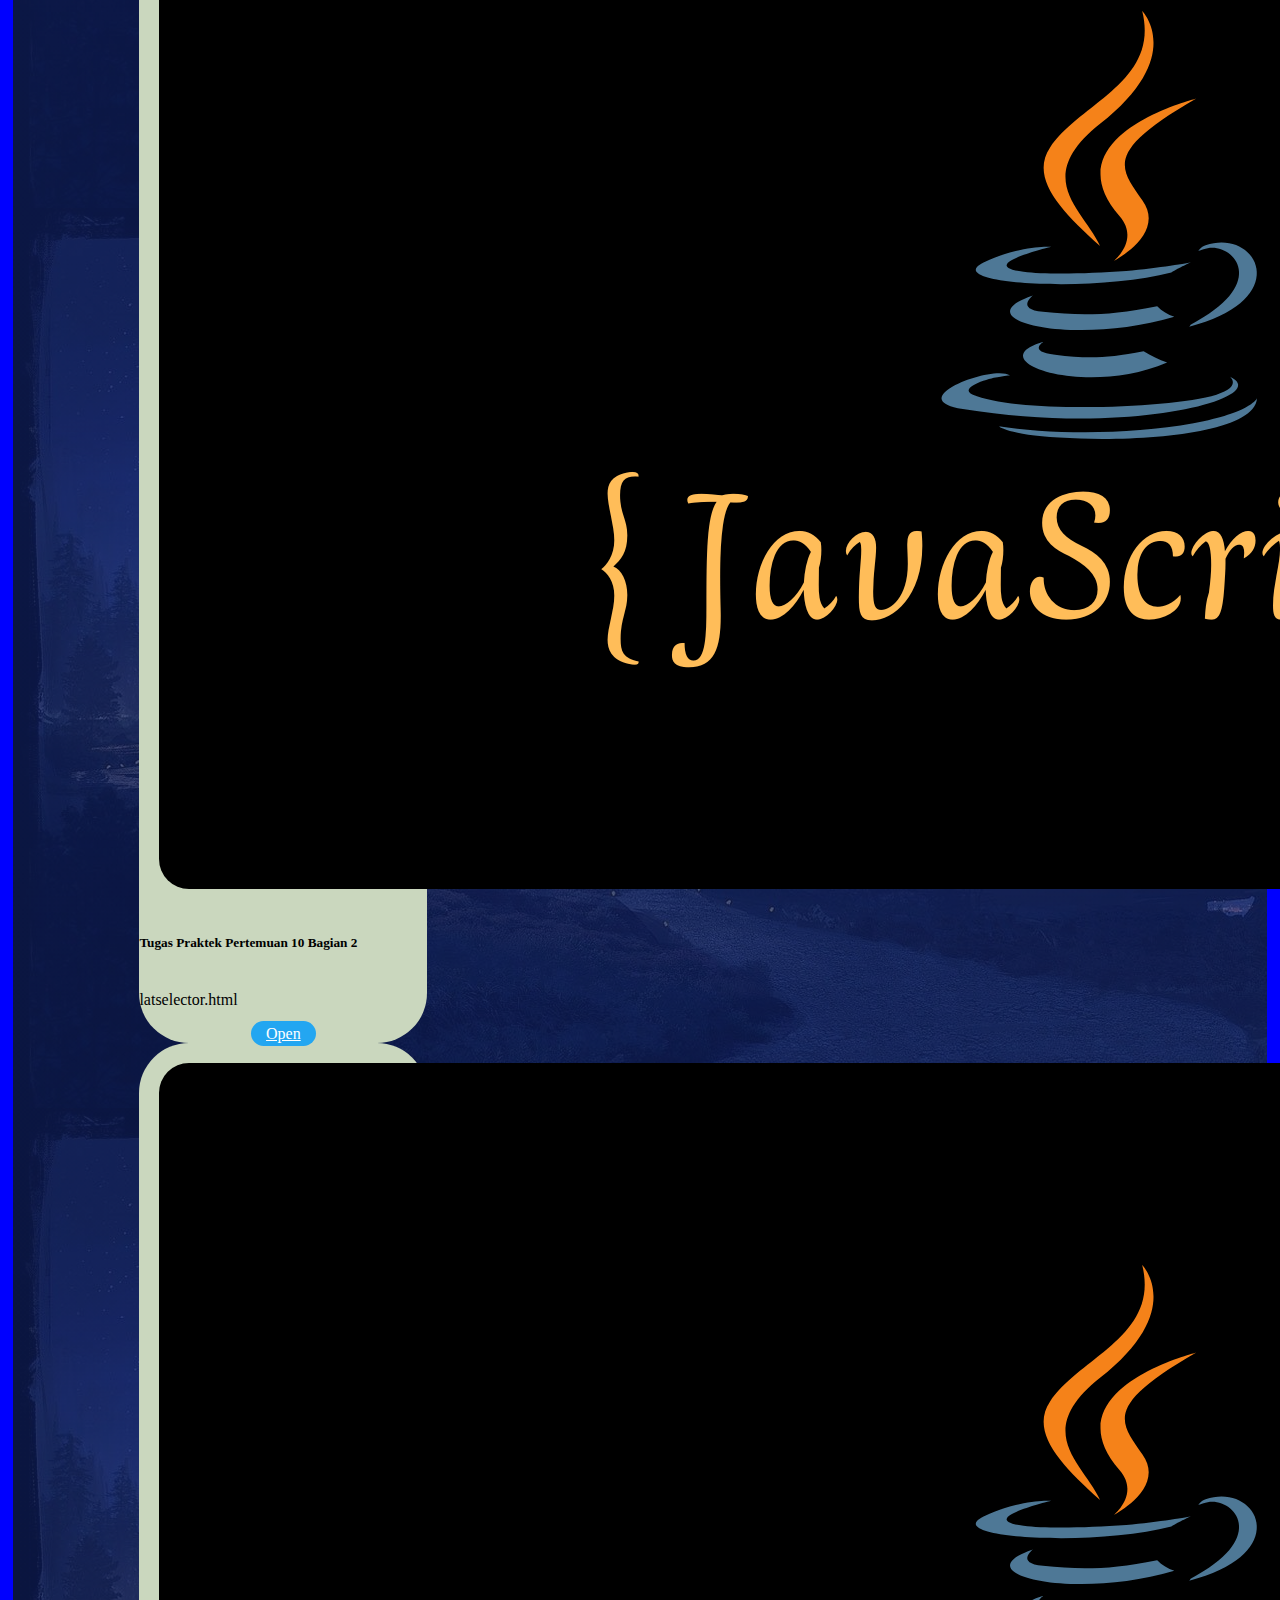
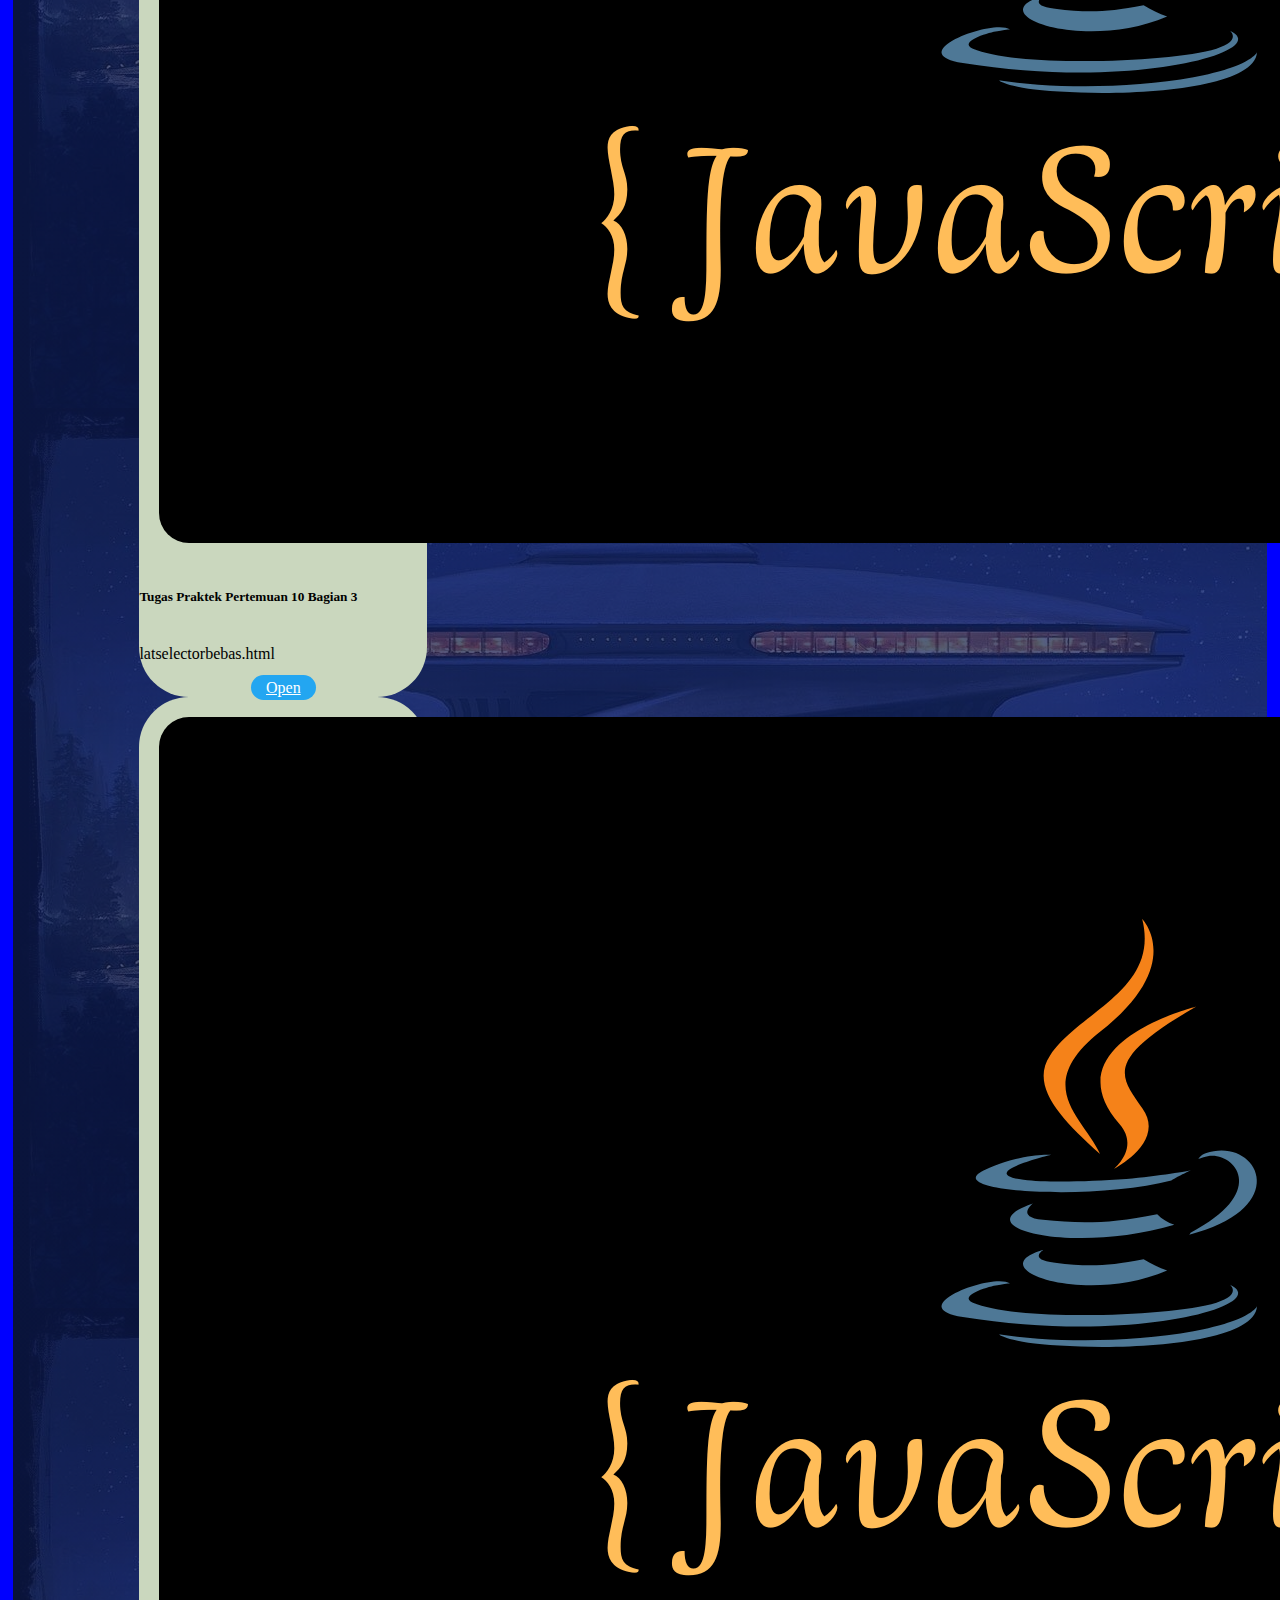
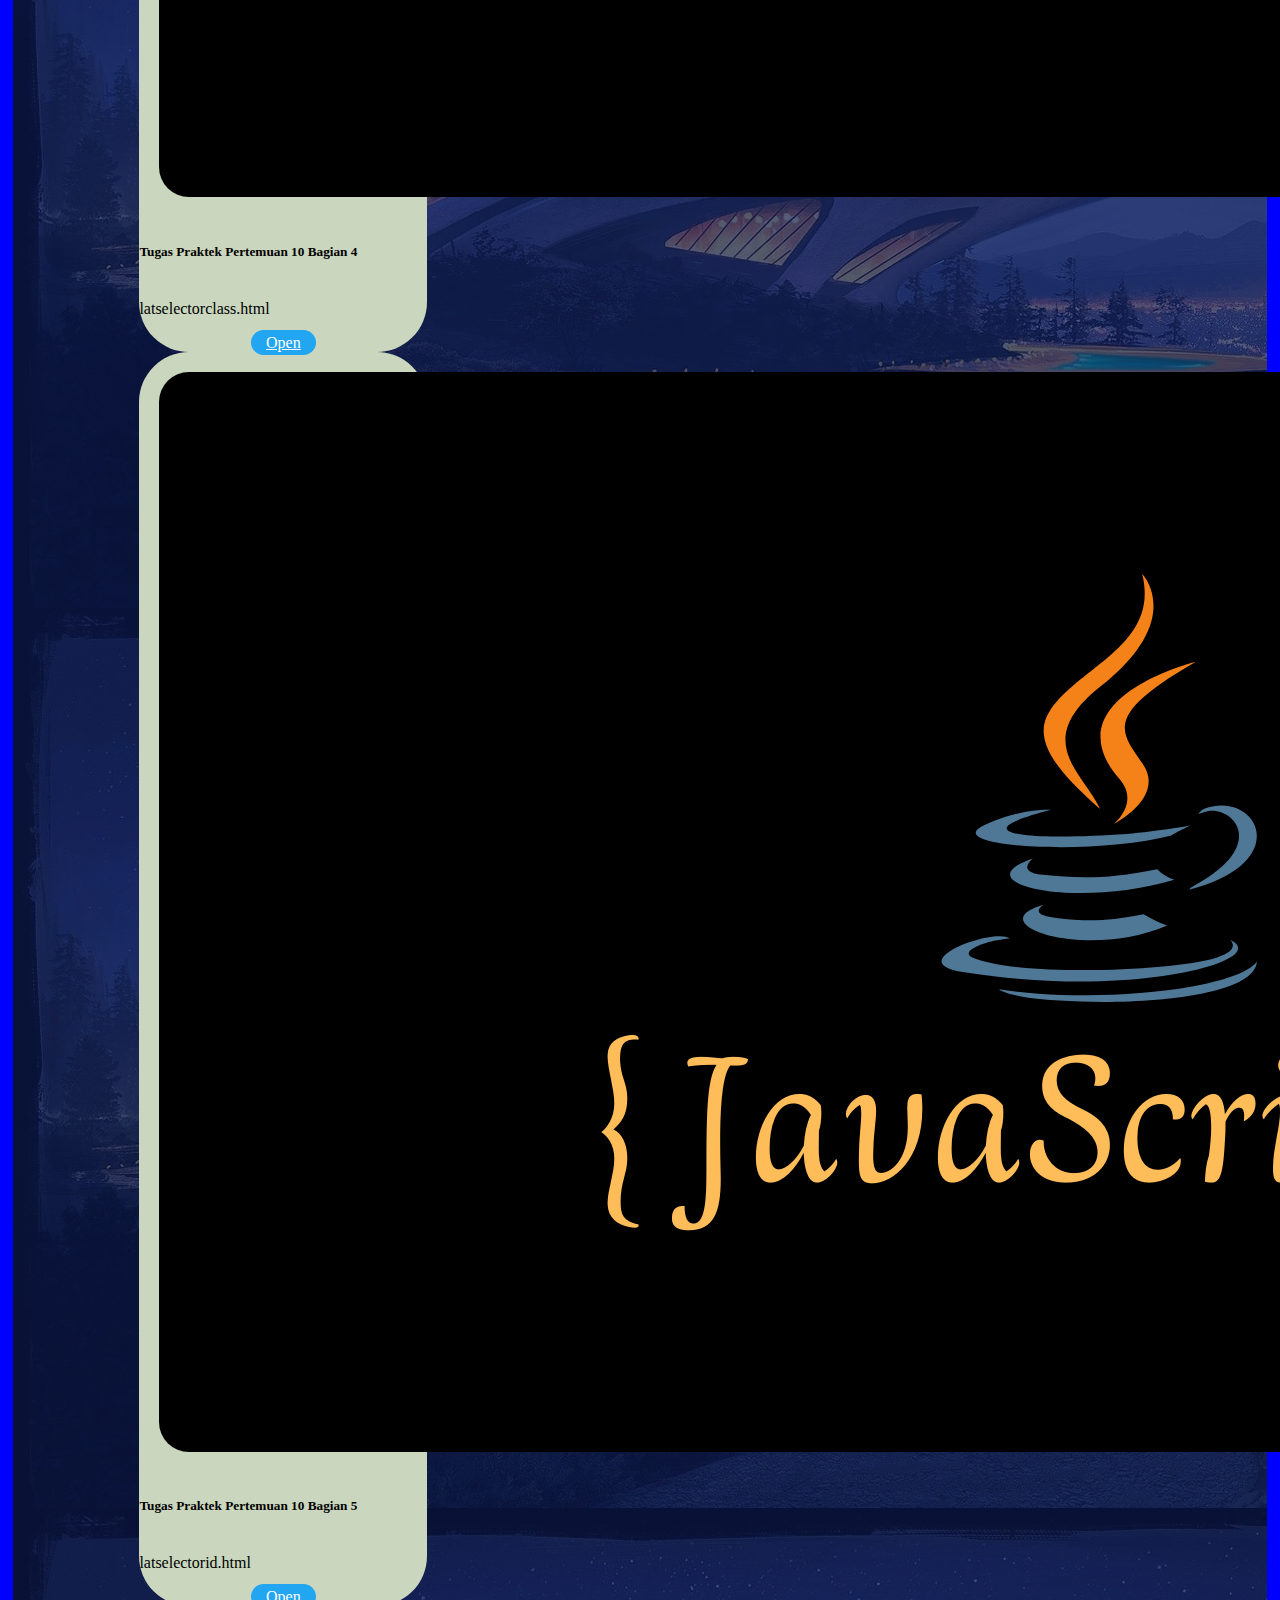
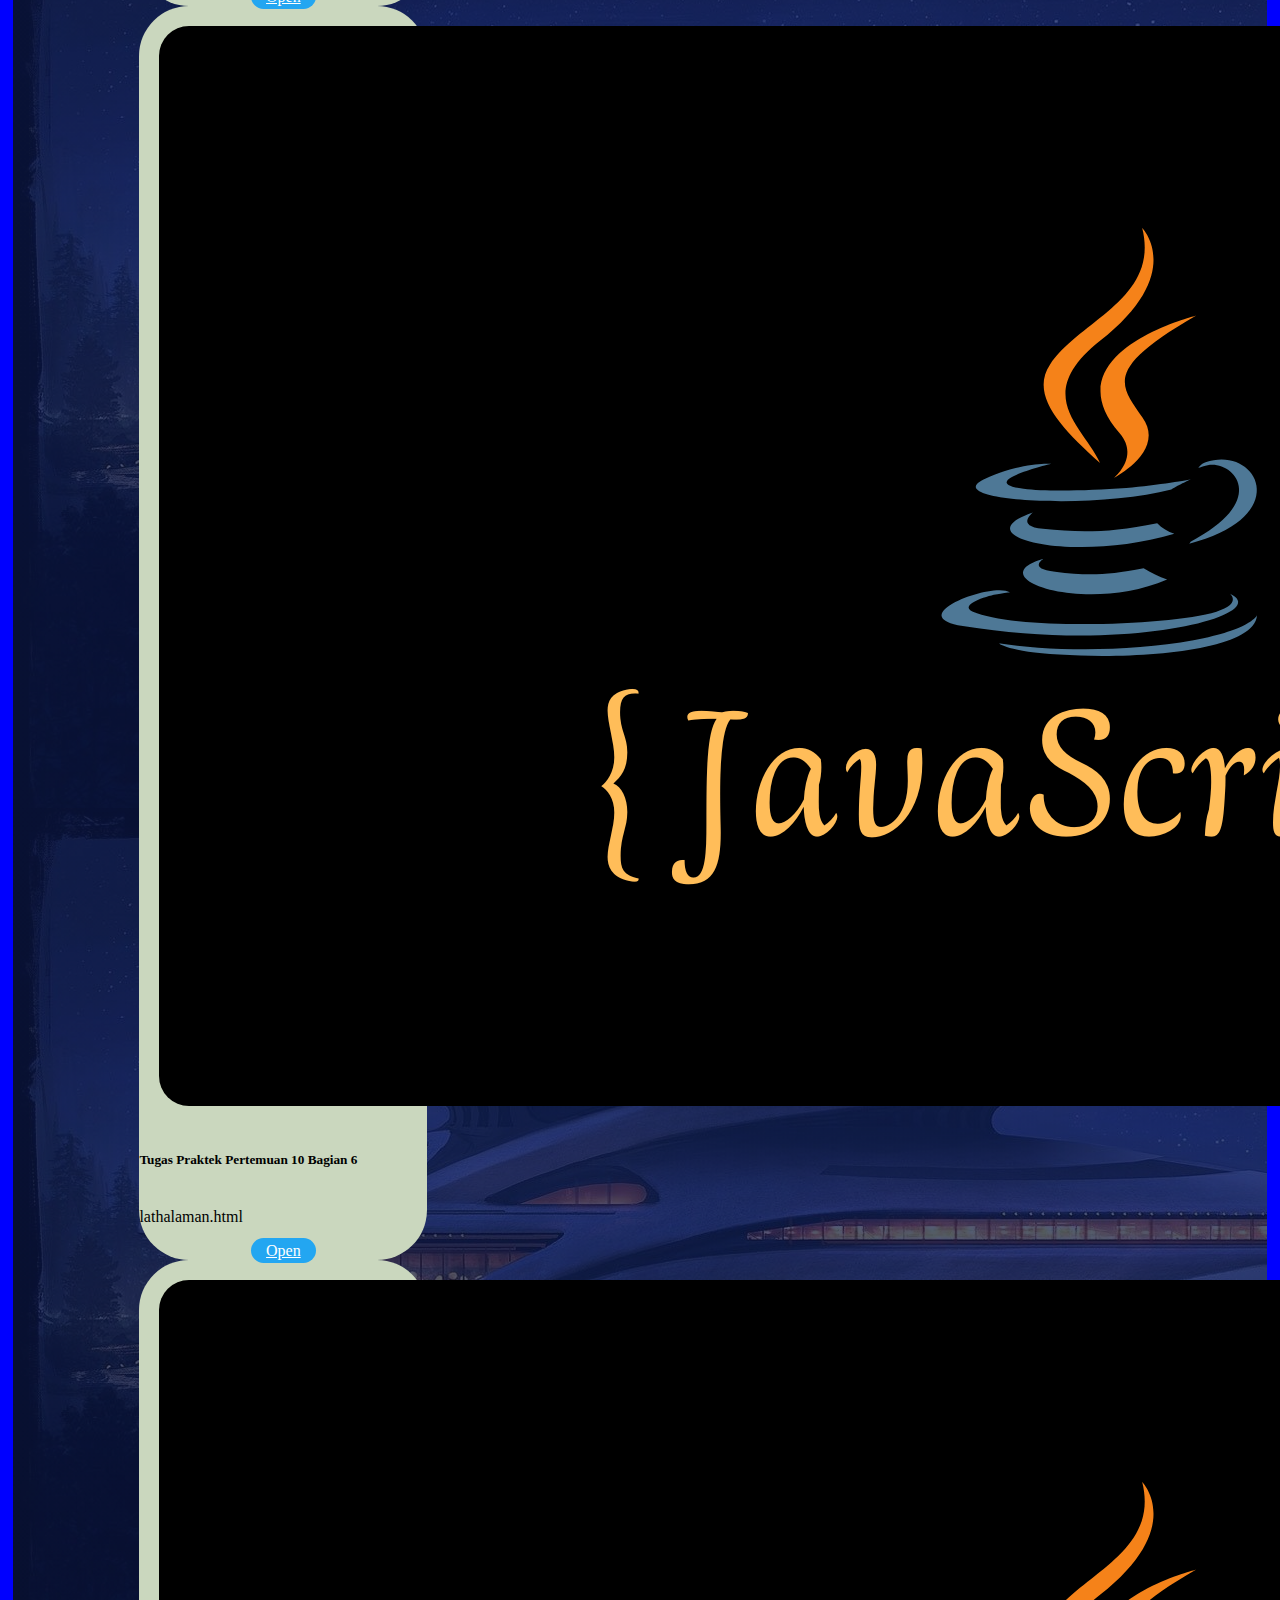
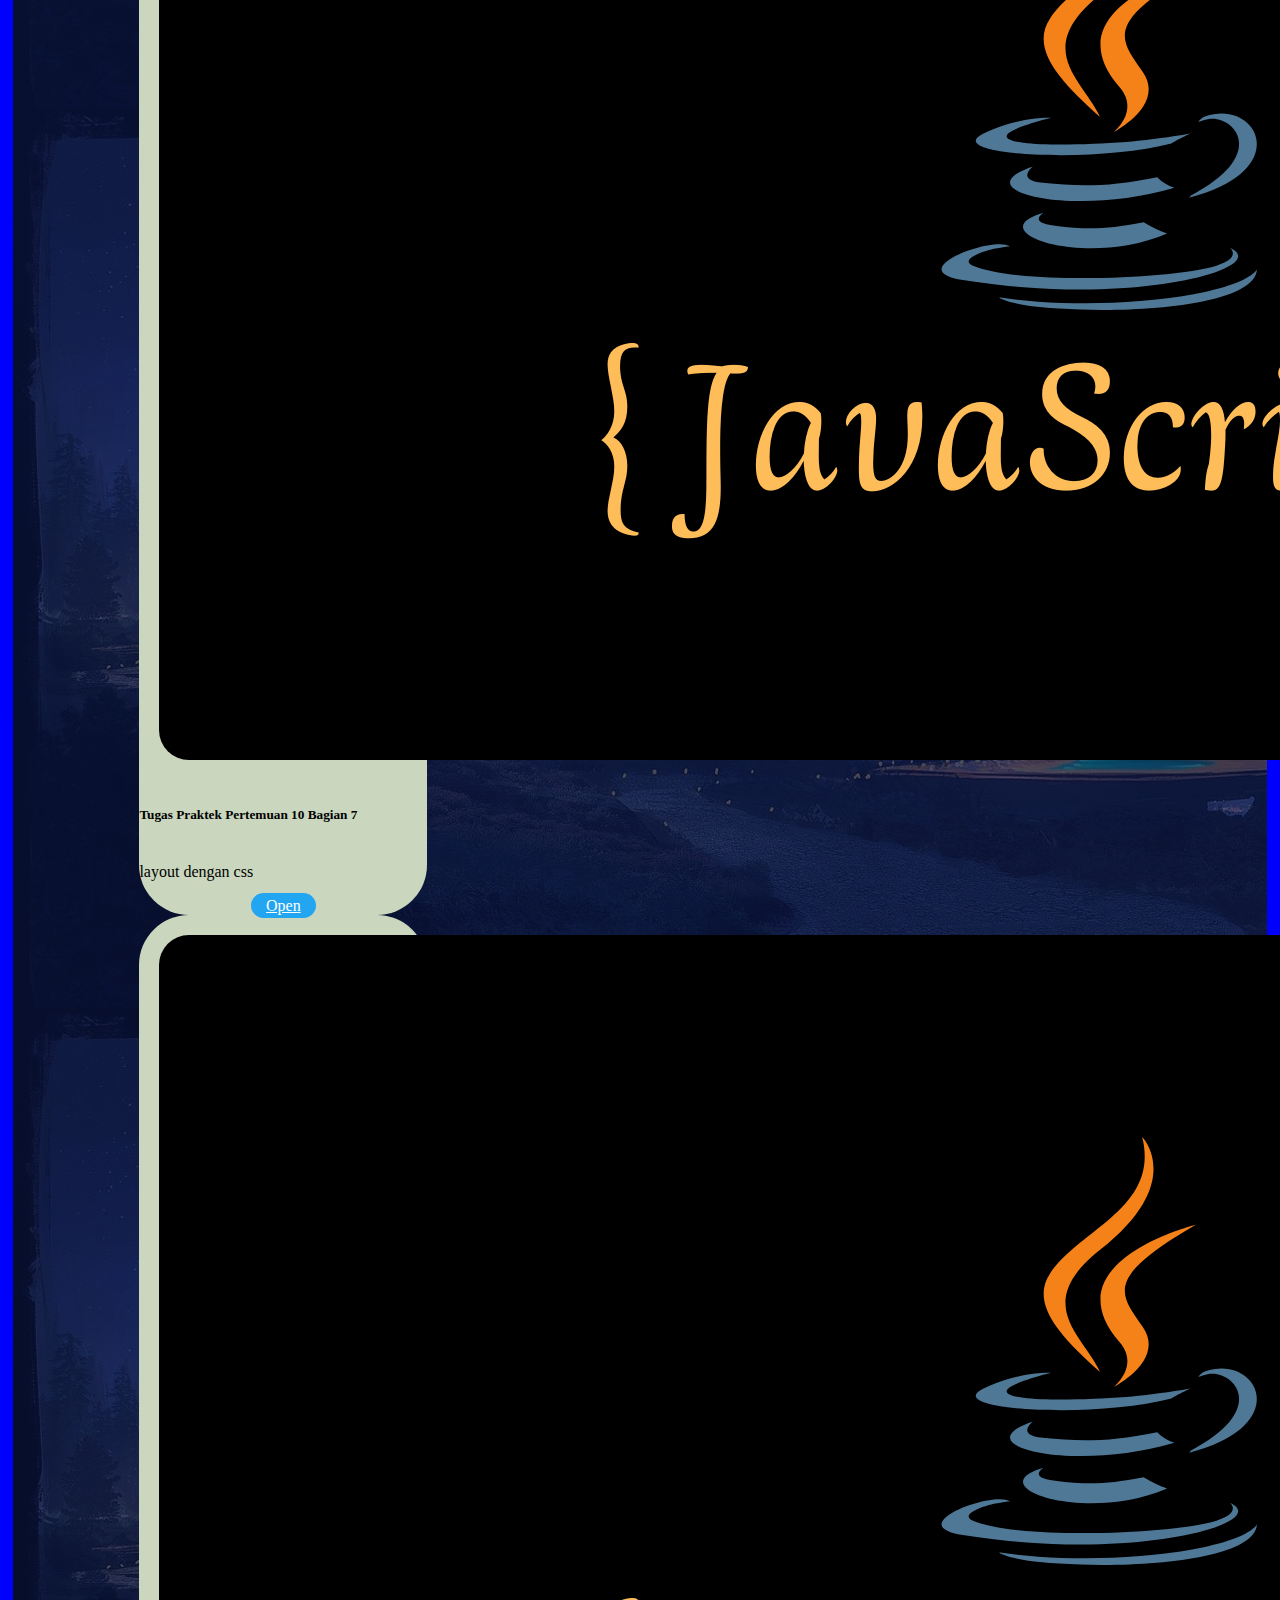
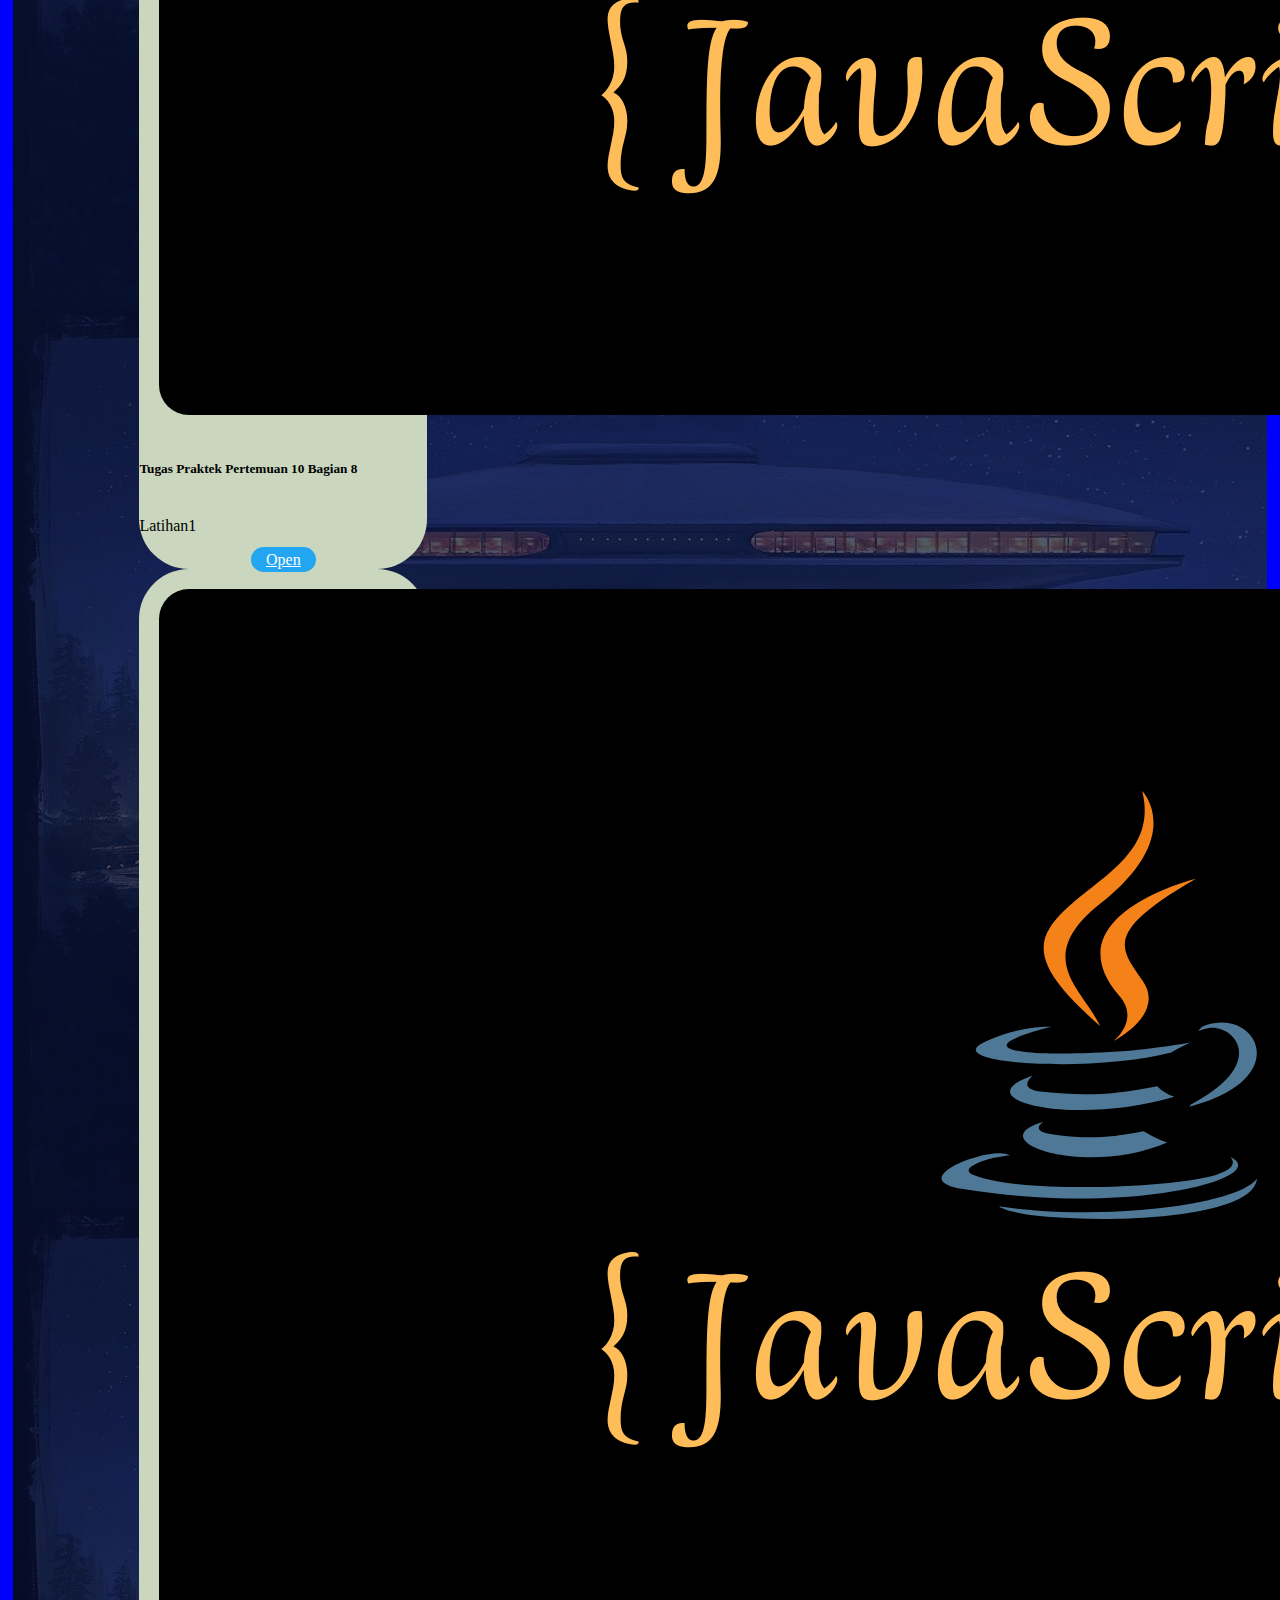
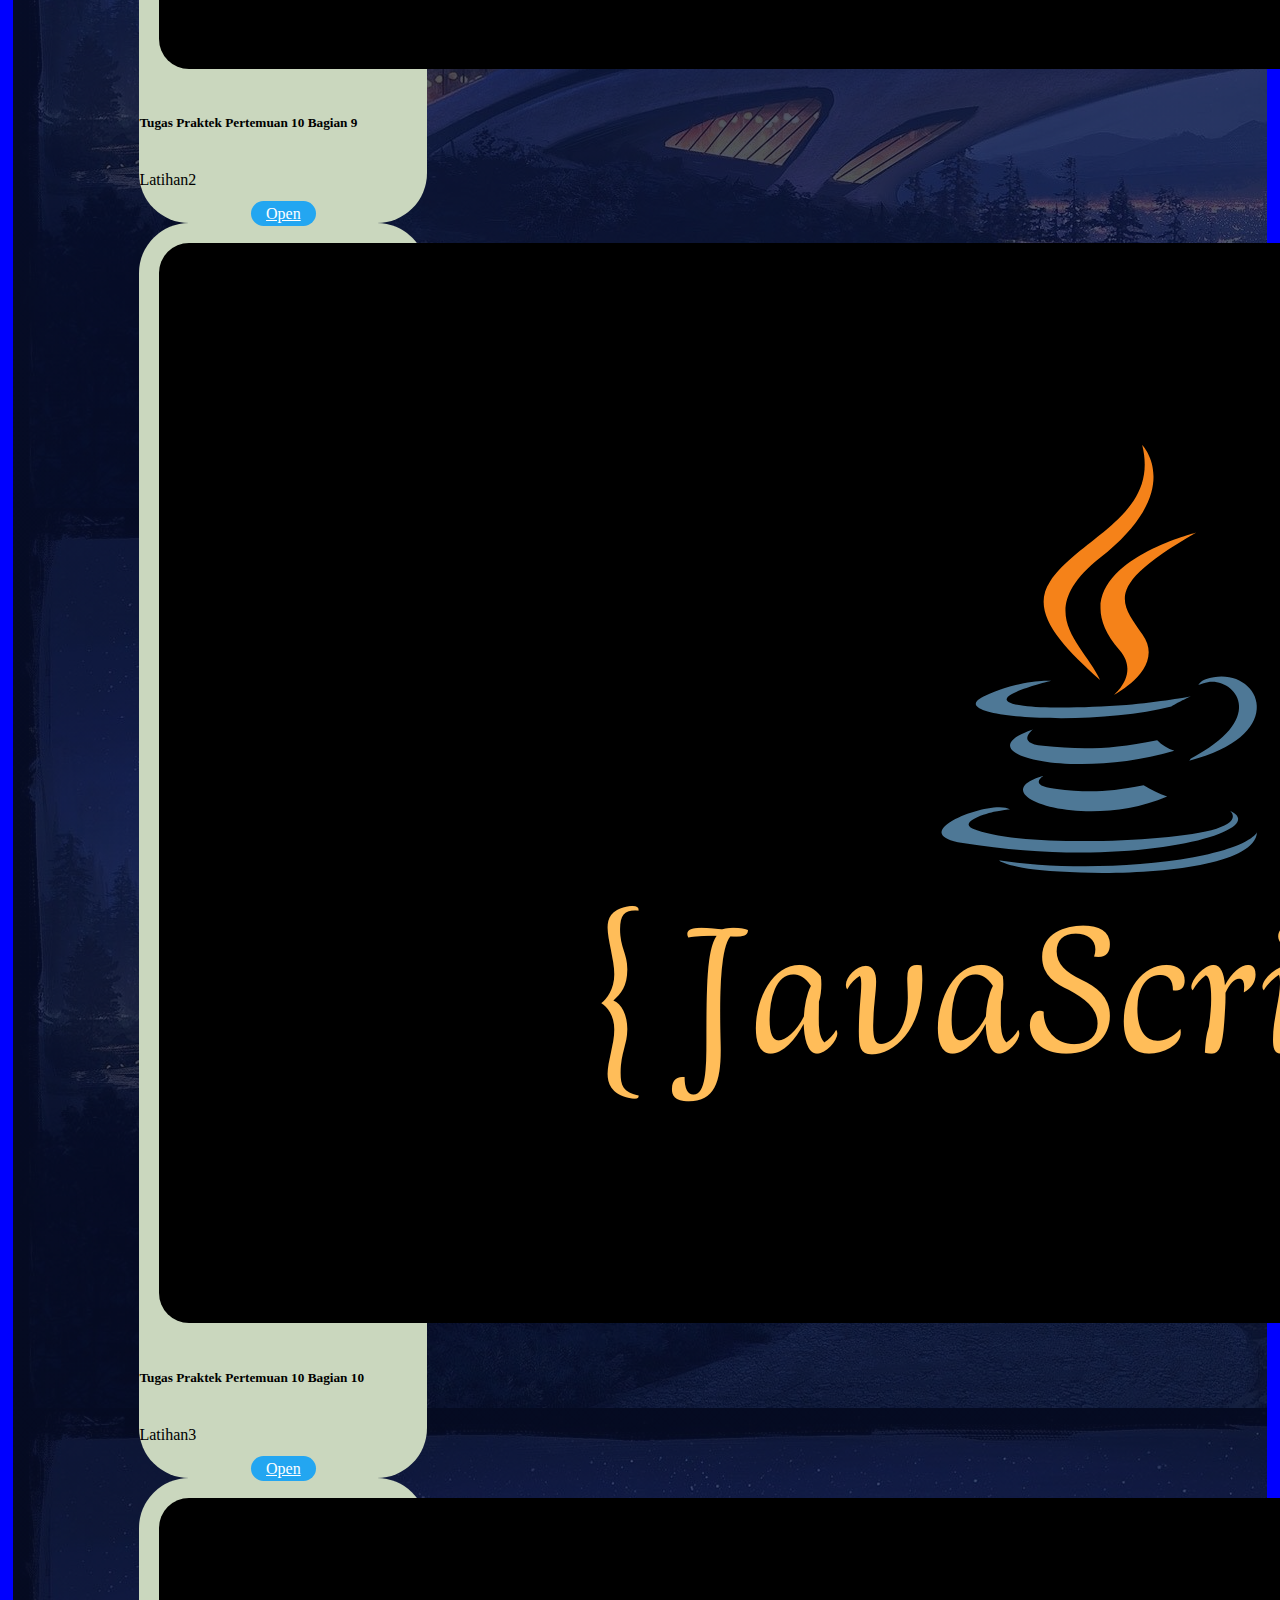
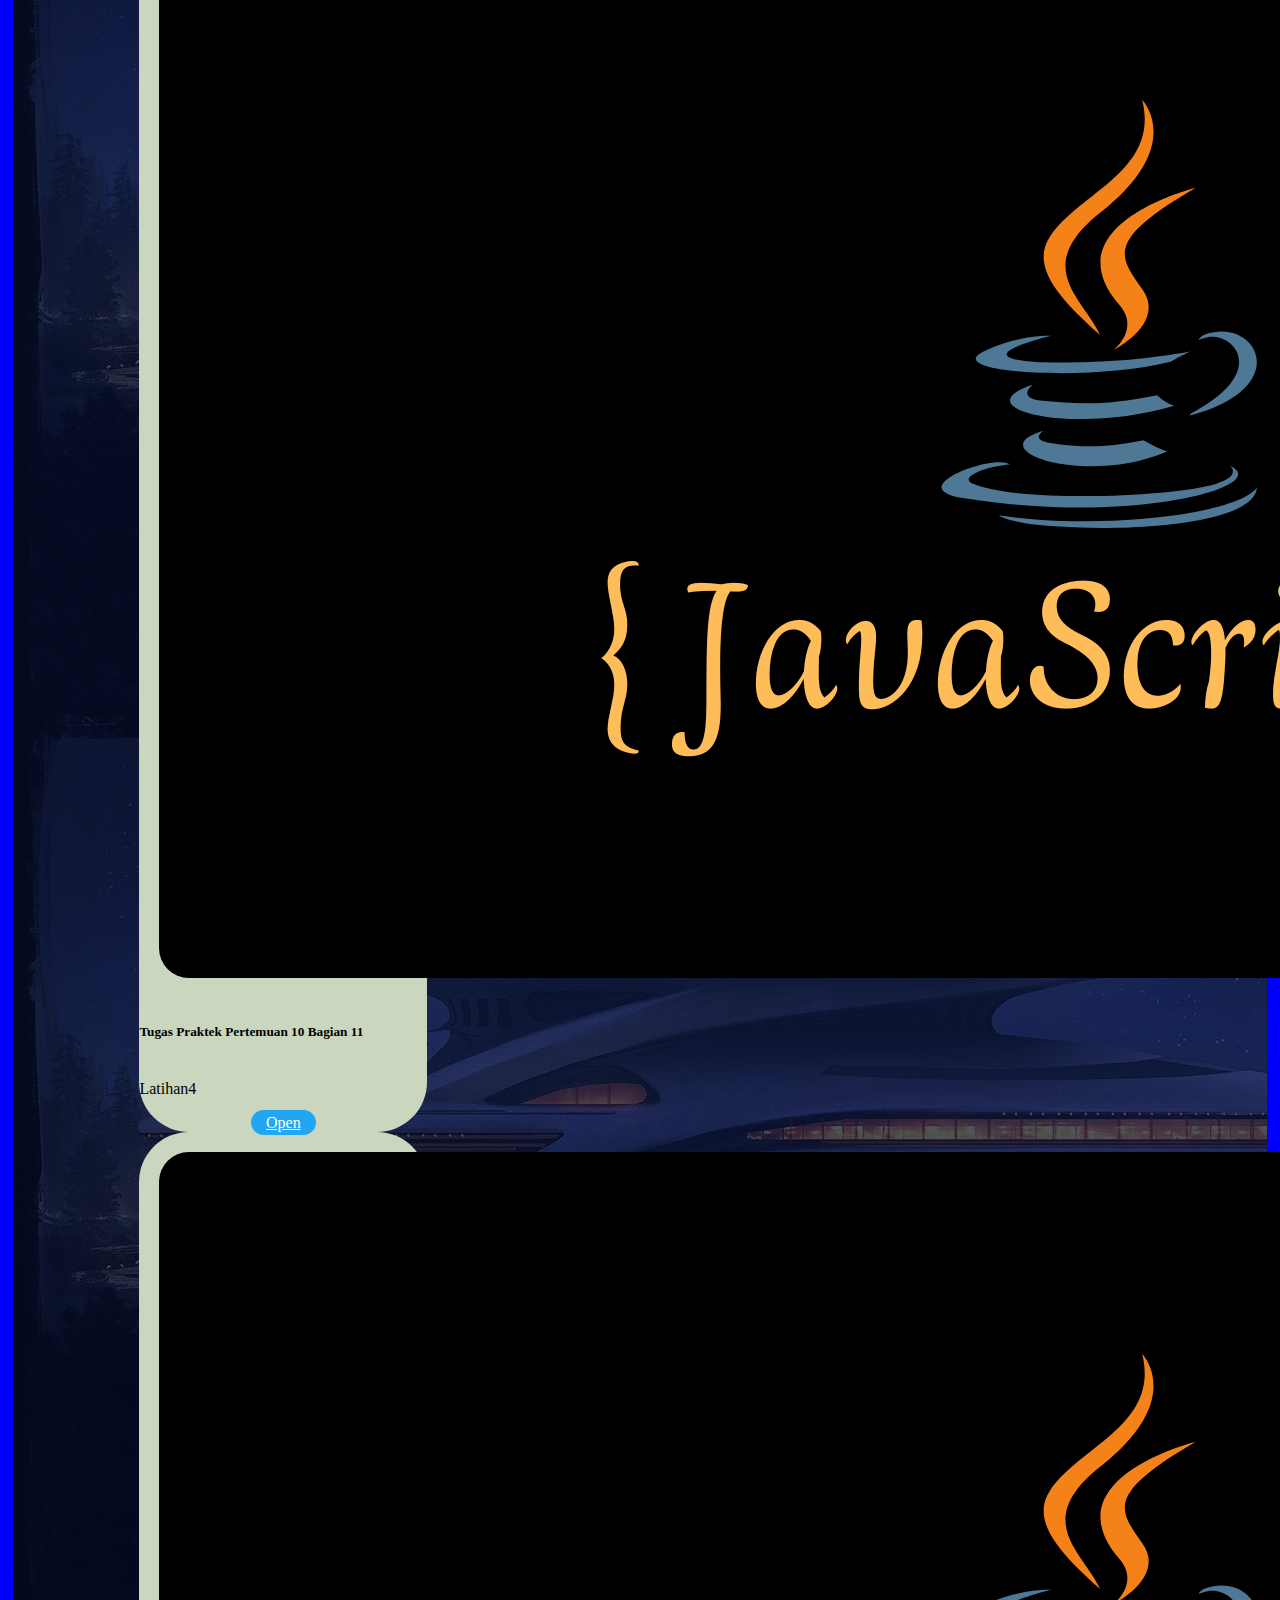
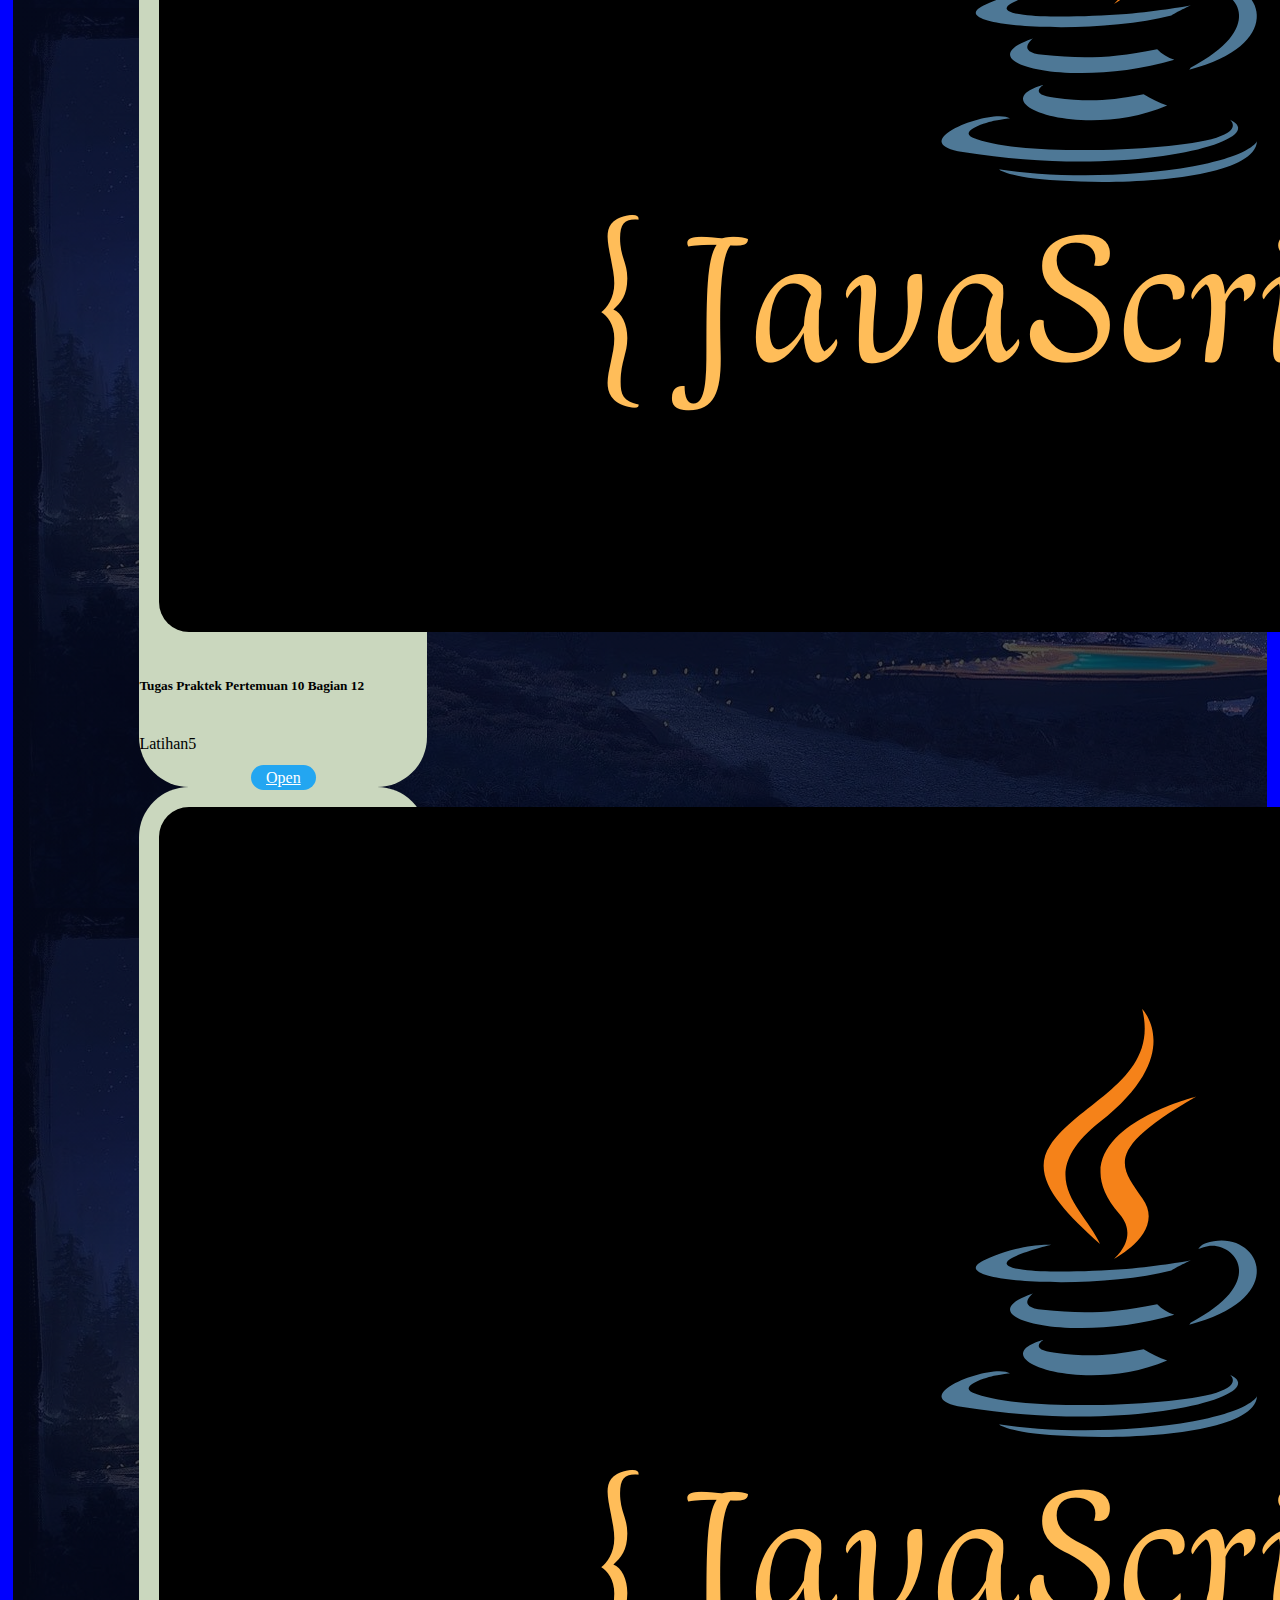
<file: gtg/p10akmal.html>
<!DOCTYPE html>
<html lang="en">
<head>
    <meta charset="UTF-8">
    <meta http-equiv="X-UA-Compatible" content="IE=edge">
    <meta name="viewport" content="width=device-width, initial-scale=1.0">
    <title>TUGAS</title>
    <link rel="stylesheet" href="https://stackpath.bootstrapcdn.com/font-awesome/4.7.0/css/font-awesome.min.css">
    <link href="https://cdn.jsdelivr.net/npm/bootstrap@5.0.2/dist/css/bootstrap.min.css" rel="stylesheet" integrity="sha384-EVSTQN3/azprG1Anm3QDgpJLIm9Nao0Yz1ztcQTwFspd3yD65VohhpuuCOmLASjC" crossorigin="anonymous">

    <style>



.assign{
    padding: 10%;
    margin: 5px;
    background-image: linear-gradient(rgba(17, 35, 105, 0.7),rgba(4,9,30,0.7)),url(image/background.jpg);

}

.card{
    bottom: 50px;
    background-color: #cad7be;

    

}

.button{
    position: relative;
    padding: 4px 15px;
    border-radius: 17px;
    border-color: black;
    background: rgb(35, 166, 241);
    border: none;
    color: #fff;
    
}

.card .card-body .btn-primary{
    position: relative;
    padding: 4px 15px;
    border-radius: 17px;
    background: rgb(35, 166, 241);
    border: none;
    color: #fff;
}

.card img{
    border-radius: 50px;
    padding: 20px;
}

.col .card{
    border-radius: 50px;

}


    </style>
</head>
<body bgcolor="blue">
    <div class="assign">

        <div class ="row row-cols-1 row-cols-md-3 g-4 py-2" >
        <div class="col">
        <div class="card" style="width: 18rem;">
            <img src="image/javascript.png" class="card-img-top" alt="...">
            <div class="card-body">
              <h5 class="card-title">Tugas Praktek Pertemuan 10 Bagian 1</h5>
              <p class="card-text"><br>latexternal.html <br></p>
              <center><a href="pertemuan10akmal/pert10akmalmateri/latvar.html" class="btn btn-primary">Open</a></center>
            </div>
          </div>
        </div>

        <div class="col">
        <div class="card" style="width: 18rem;">
            <img src="image/javascript.png" class="card-img-top" alt="...">
            <div class="card-body">
              <h5 class="card-title">Tugas Praktek Pertemuan 10 Bagian 2</h5>
              <p class="card-text"><br>latselector.html<br></p>
              <center><a href="pertemuan10akmal/pert10akmalmateri/Latoperator.html" class="btn btn-primary">Open</a></center>
            </div>
          </div>
        </div>

        <div class="col">
        <div class="card" style="width: 18rem;">
            <img src="image/javascript.png" class="card-img-top" alt="...">
            <div class="card-body">
              <h5 class="card-title">Tugas Praktek Pertemuan 10 Bagian 3</h5>
              <p class="card-text"><br>latselectorbebas.html<br></p>
              <center><a href="pertemuan10akmal/pert10akmalmateri/Lat_if.html" class="btn btn-primary">Open</a></center>
            </div>
          </div>
        </div>

        <div class="col">
        <div class="card" style="width: 18rem;">
            <img src="image/javascript.png" class="card-img-top" alt="...">
            <div class="card-body">
              <h5 class="card-title">Tugas Praktek Pertemuan 10 Bagian 4</h5>
              <p class="card-text"><br>latselectorclass.html<br></p>
              <center><a href="pertemuan10akmal/pert10akmalmateri/Lat_case.html" class="btn btn-primary">Open</a></center>
            </div>
          </div>
        </div>
      

        <div class="col">
        <div class="card" style="width: 18rem;">
            <img src="image/javascript.png" class="card-img-top" alt="...">
            <div class="card-body">
              <h5 class="card-title">Tugas Praktek Pertemuan 10 Bagian 5</h5>
              <p class="card-text"><br>latselectorid.html <br></p>
              <center><a href="pert10diomateri/Latwhile/Latwhile.html" class="btn btn-primary">Open</a></center>
            </div>
          </div>
        </div>

        <div class="col">
        <div class="card" style="width: 18rem;">
            <img src="image/javascript.png" class="card-img-top" alt="...">
            <div class="card-body">
              <h5 class="card-title">Tugas Praktek Pertemuan 10 Bagian 6</h5>
              <p class="card-text"><br>lathalaman.html <br></p>
              <center><a href="pertemuan10akmal/pert10akmalmateri/Latwhile.html" class="btn btn-primary">Open</a></center>
            </div>
          </div>
        </div>

        <div class="col">
        <div class="card" style="width: 18rem;">
            <img src="image/javascript.png" class="card-img-top" alt="...">
            <div class="card-body">
              <h5 class="card-title">Tugas Praktek Pertemuan 10 Bagian 7</h5>
              <p class="card-text"><br>layout dengan css <br></p>
              <center><a href="pertemuan10akmal/pert10akmalmateri/Latfunction1.html" class="btn btn-primary">Open</a></center>
            </div>
          </div>
        </div>


        <div class="col">
        <div class="card" style="width: 18rem;">
            <img src="image/javascript.png" class="card-img-top" alt="...">
            <div class="card-body">
              <h5 class="card-title">Tugas Praktek Pertemuan 10 Bagian 8 </h5>
              <p class="card-text"><br> Latihan1 <br></p>
              <center><a href="pertemuan10akmal/Logika1.html" class="btn btn-primary">Open</a></center>
            </div>
          </div>
        </div>

        

        <div class="col">
        <div class="card" style="width: 18rem;">
            <img src="image/javascript.png" class="card-img-top" alt="...">
            <div class="card-body">
              <h5 class="card-title">Tugas Praktek Pertemuan 10 Bagian 9 </h5>
              <p class="card-text"><br> Latihan2 <br></p>
              <center><a href="pertemuan10akmal/Logika2.html" class="btn btn-primary">Open</a></center>
            </div>
          </div>
        </div>

        <div class="col">
        <div class="card" style="width: 18rem;">
            <img src="image/javascript.png" class="card-img-top" alt="...">
            <div class="card-body">
              <h5 class="card-title">Tugas Praktek Pertemuan 10 Bagian 10 </h5>
              <p class="card-text"><br> Latihan3 <br></p>
              <center><a href="pertemuan10akmal/Logika3.html" class="btn btn-primary">Open</a></center>
            </div>
          </div>
        </div>

        <div class="col">
        <div class="card" style="width: 18rem;">
            <img src="image/javascript.png" class="card-img-top" alt="...">
            <div class="card-body">
              <h5 class="card-title">Tugas Praktek Pertemuan 10 Bagian 11 </h5>
              <p class="card-text"><br> Latihan4 <br></p>
              <center><a href="pertemuan10akmal/Logika4.html" class="btn btn-primary">Open</a></center>
            </div>
          </div>
        </div>

        <div class="col">
        <div class="card" style="width: 18rem;">
            <img src="image/javascript.png" class="card-img-top" alt="...">
            <div class="card-body">
              <h5 class="card-title">Tugas Praktek Pertemuan 10 Bagian 12 </h5>
              <p class="card-text"><br> Latihan5 <br></p>
              <center><a href="pertemuan10akmal/Logika4.html" class="btn btn-primary">Open</a></center>
            </div>
          </div>
        </div>

        <div class="col">
        <div class="card" style="width: 18rem;">
            <img src="image/javascript.png" class="card-img-top" alt="...">
            <div class="card-body">
              <h5 class="card-title">Tugas Praktek Pertemuan 10 Bagian 13 </h5>
              <p class="card-text"><br> Latihan6 <br></p>
              <center><a href="pertemuan10akmal/Logika6.html" class="btn btn-primary">Open</a></center>
            </div>
          </div>
        </div>

        
        
        

        </div>
       
        </body>
</body>
</html>
</file>
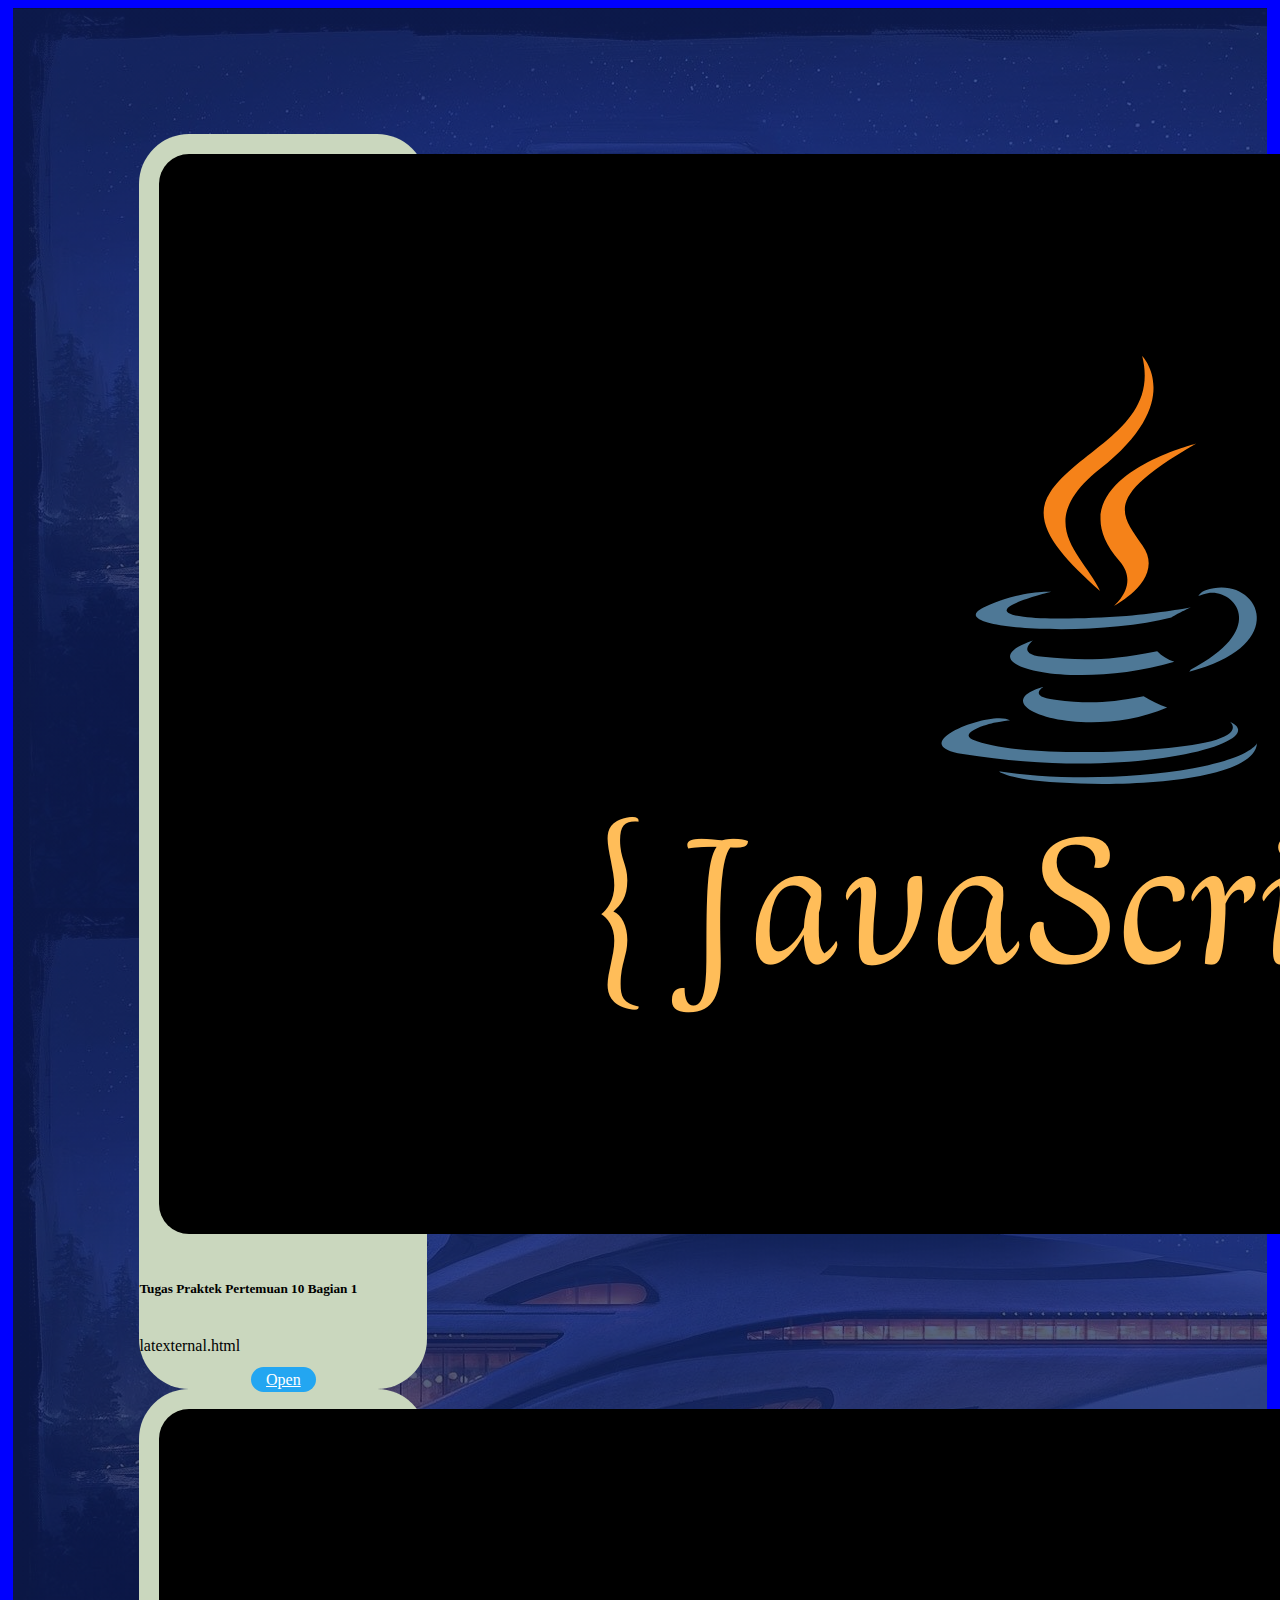
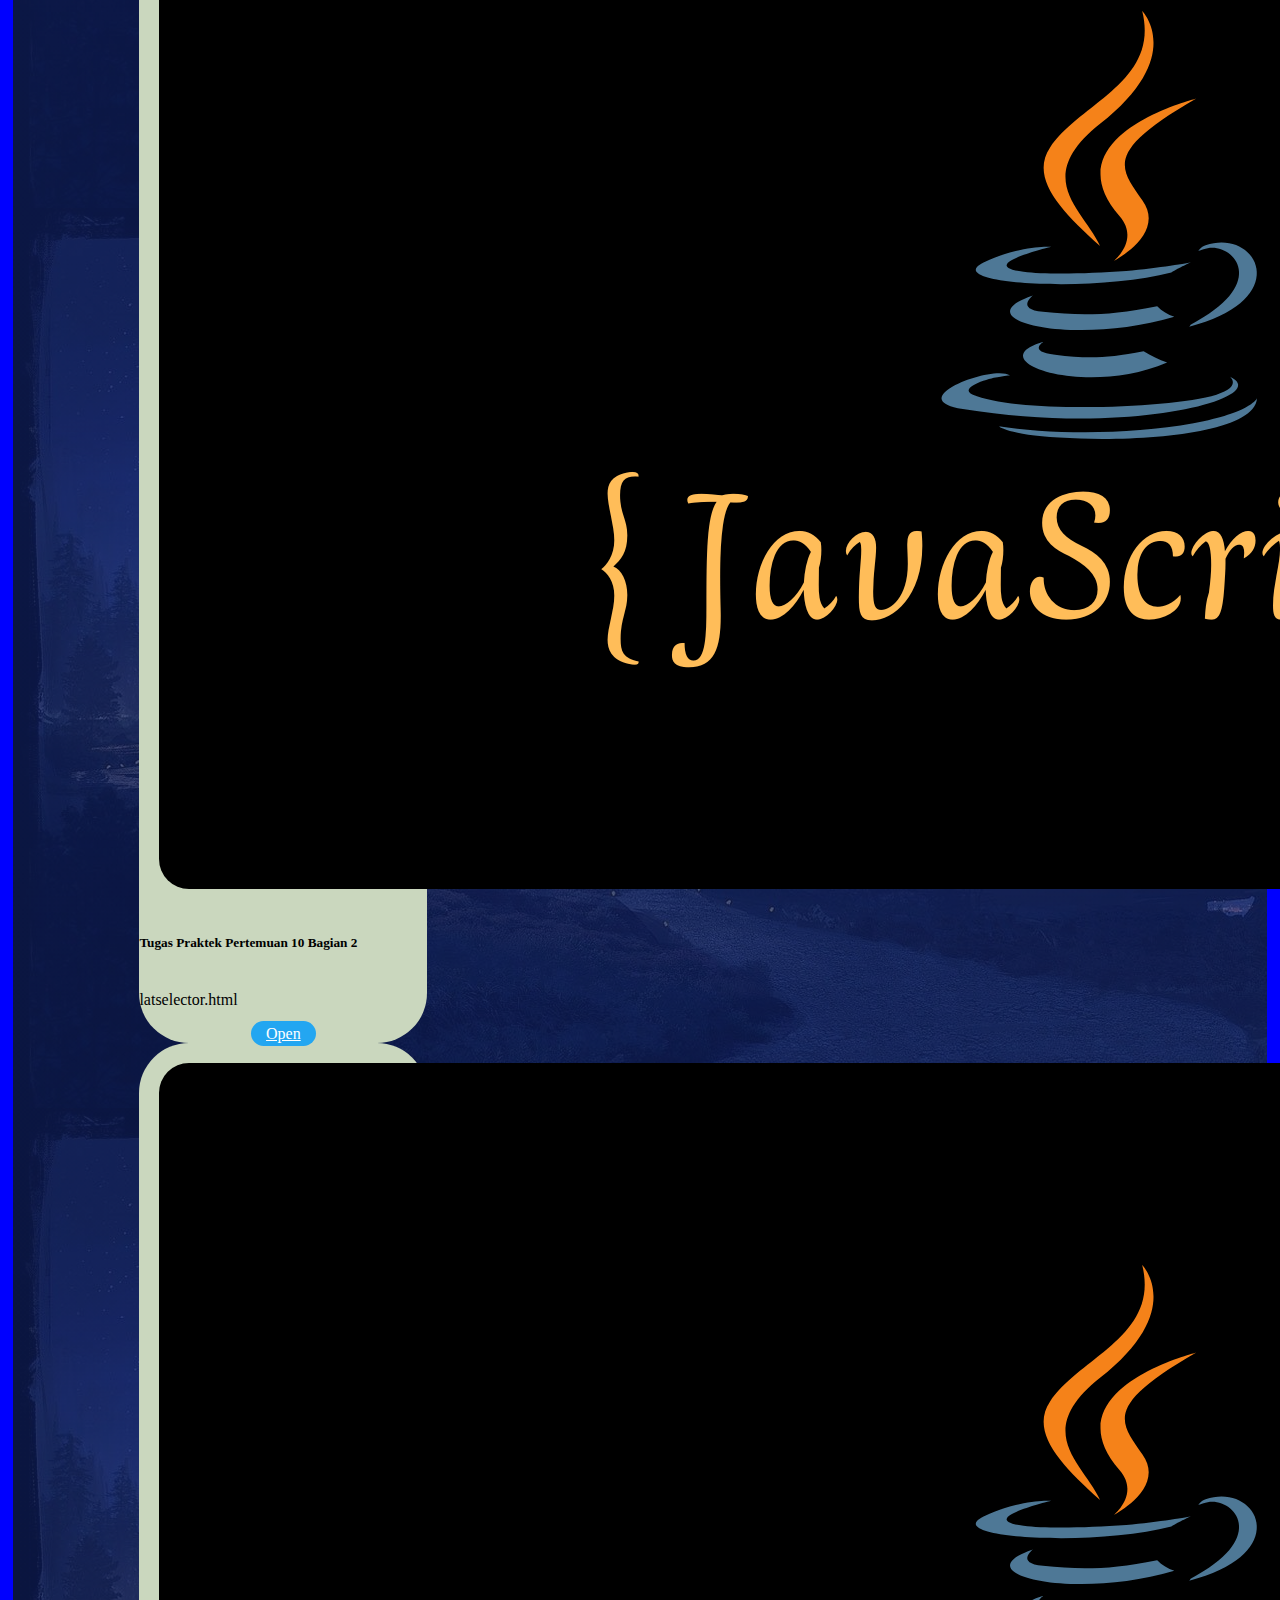
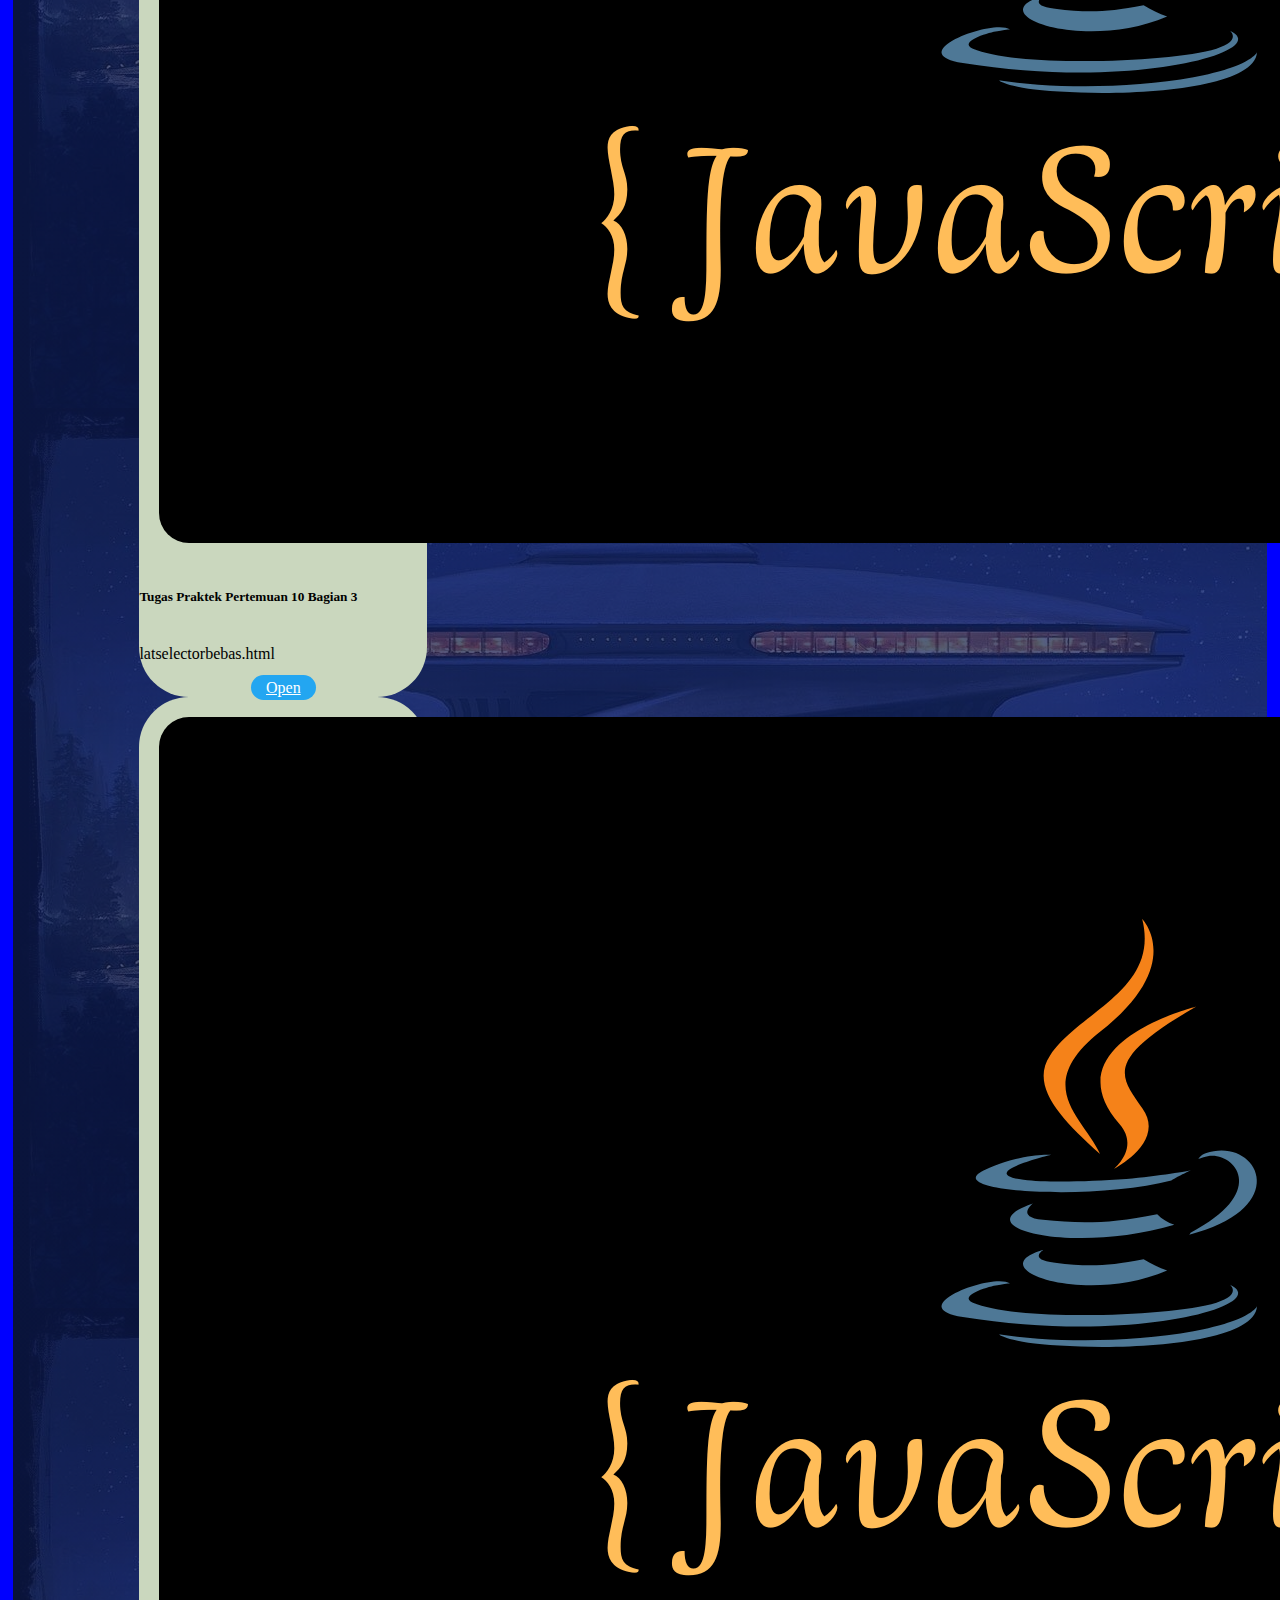
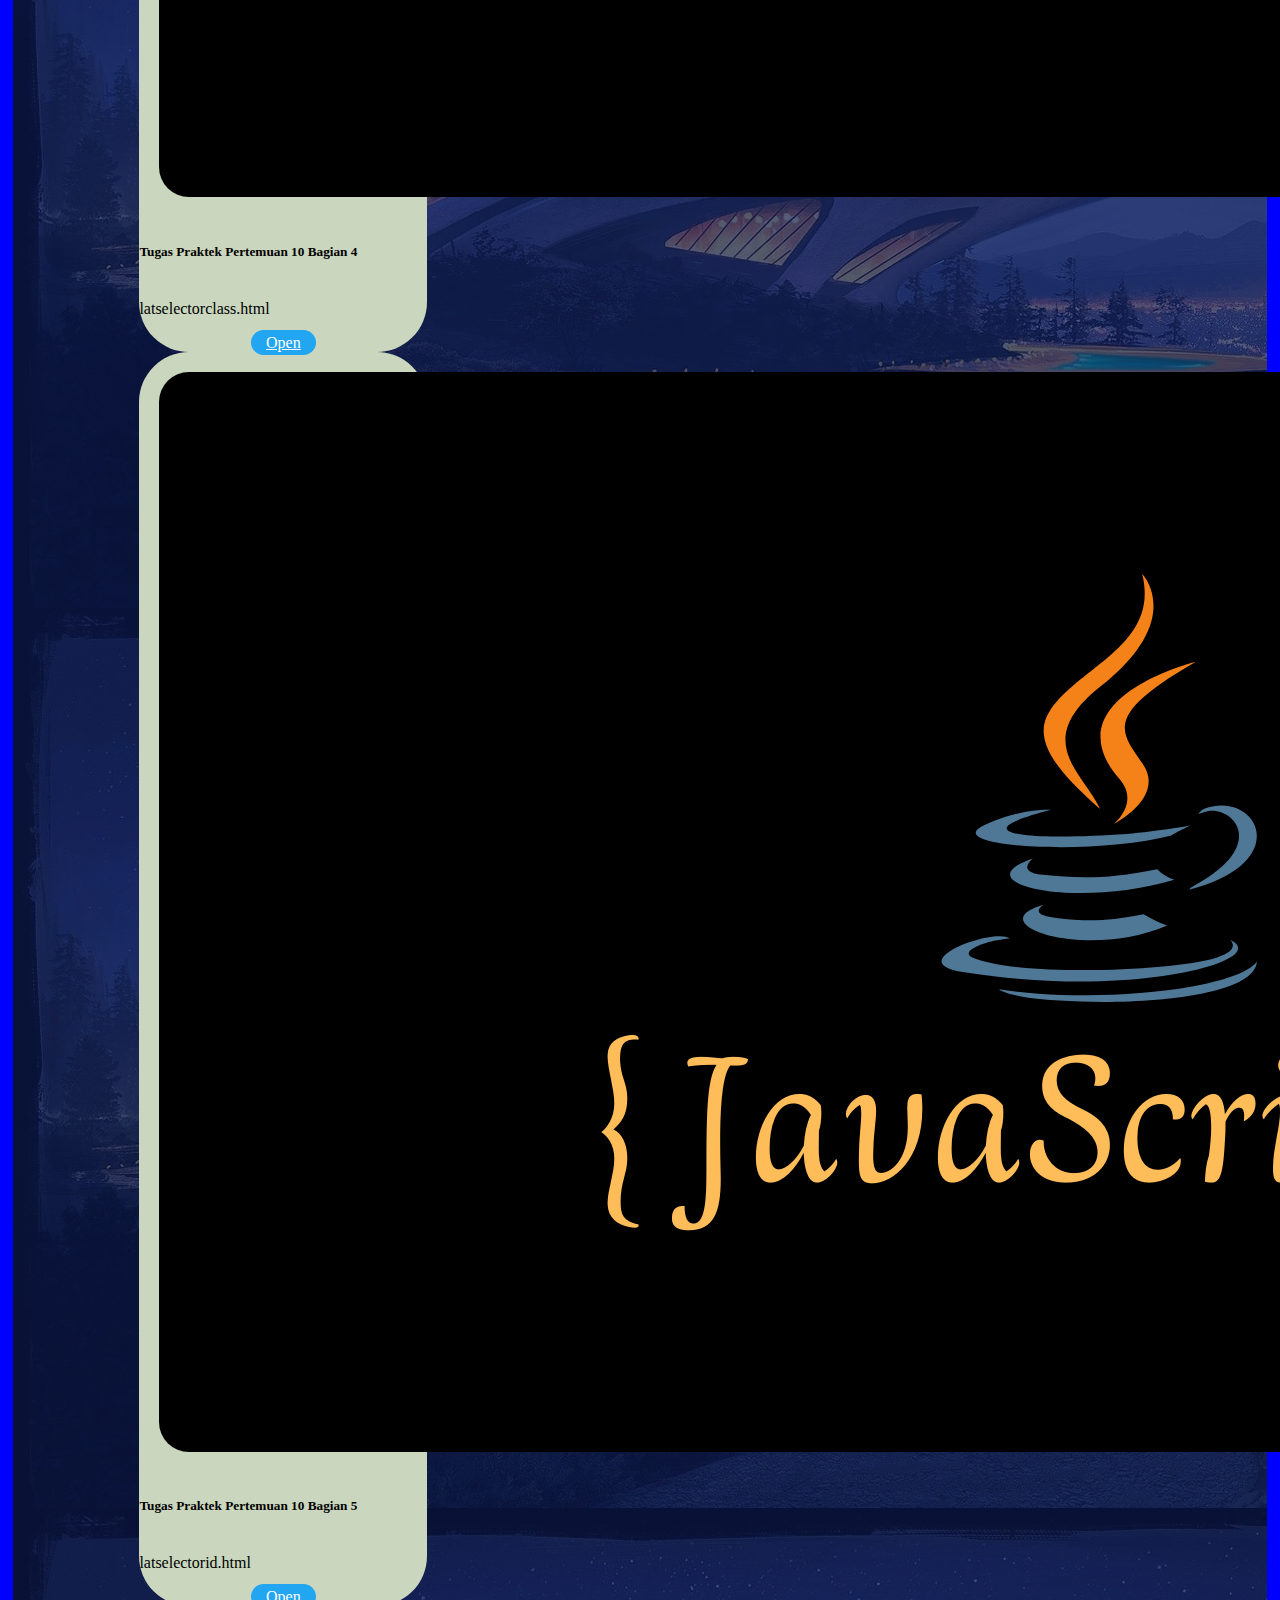
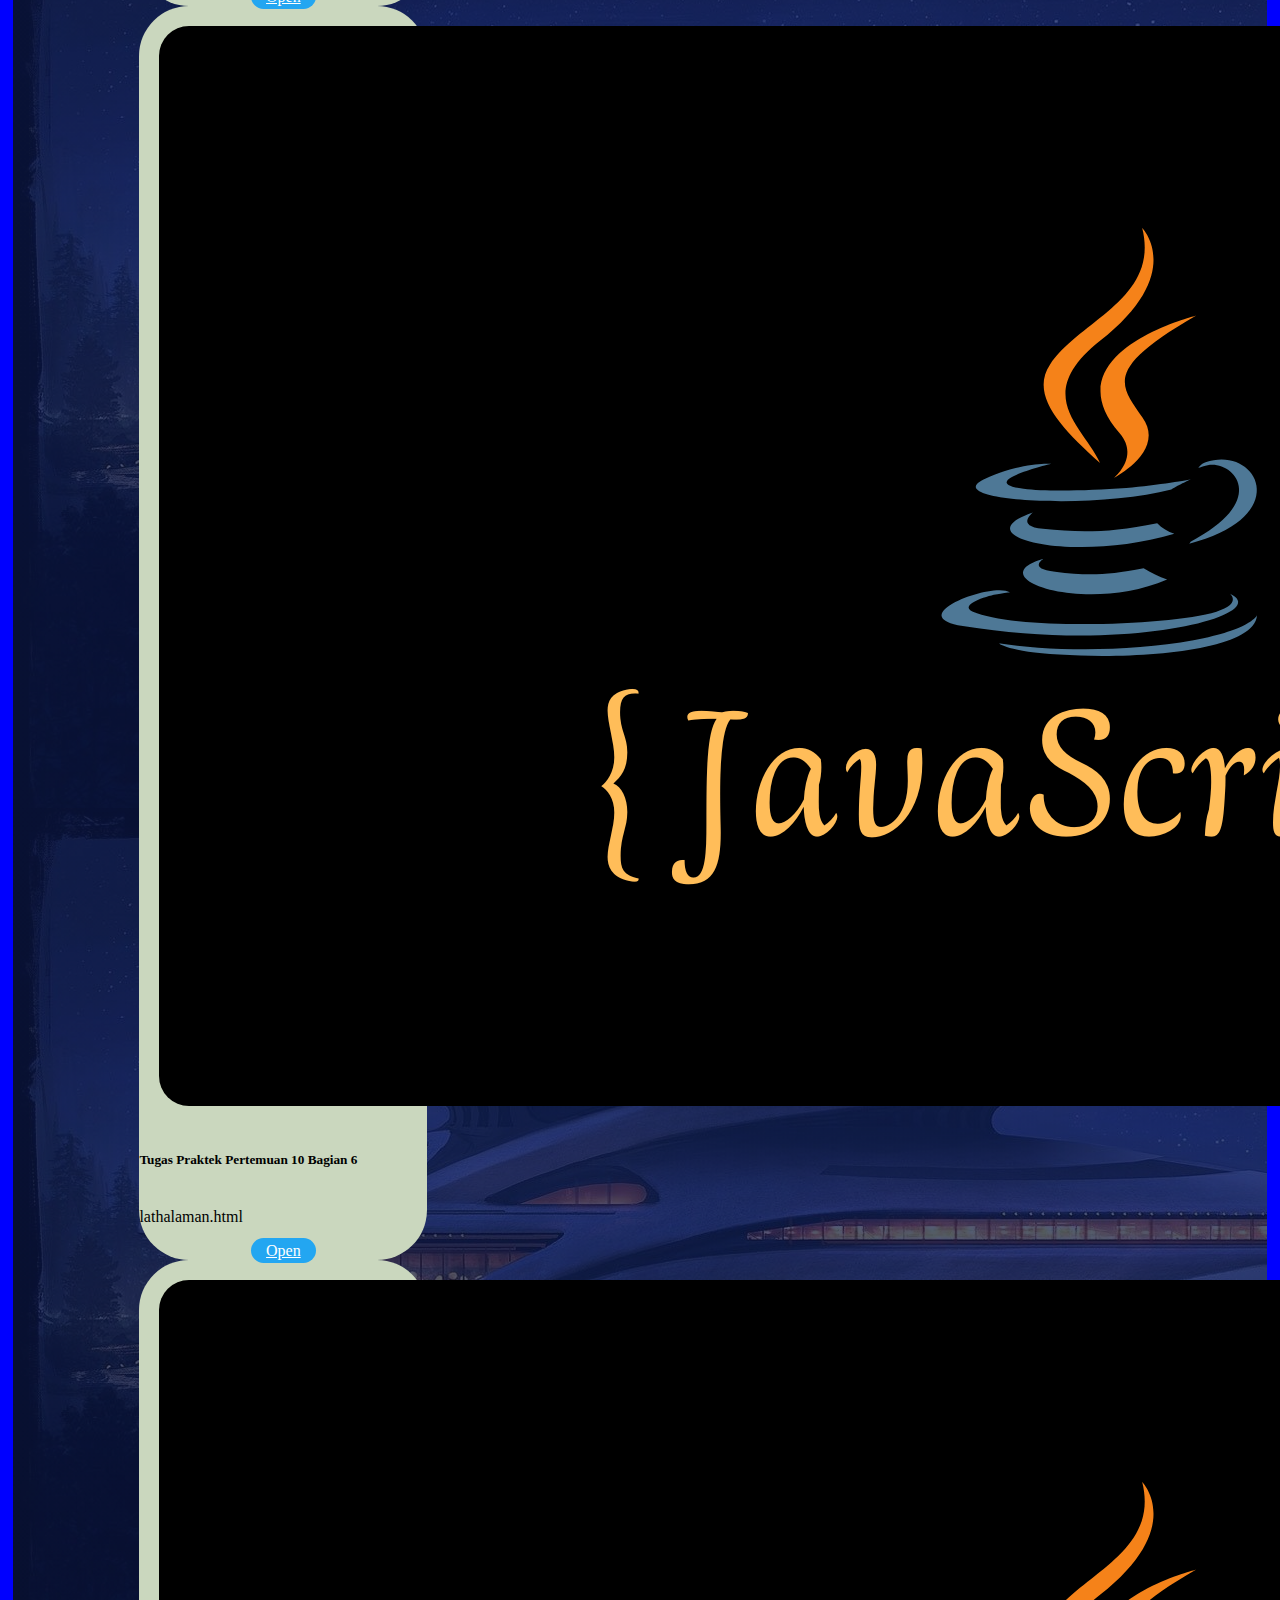
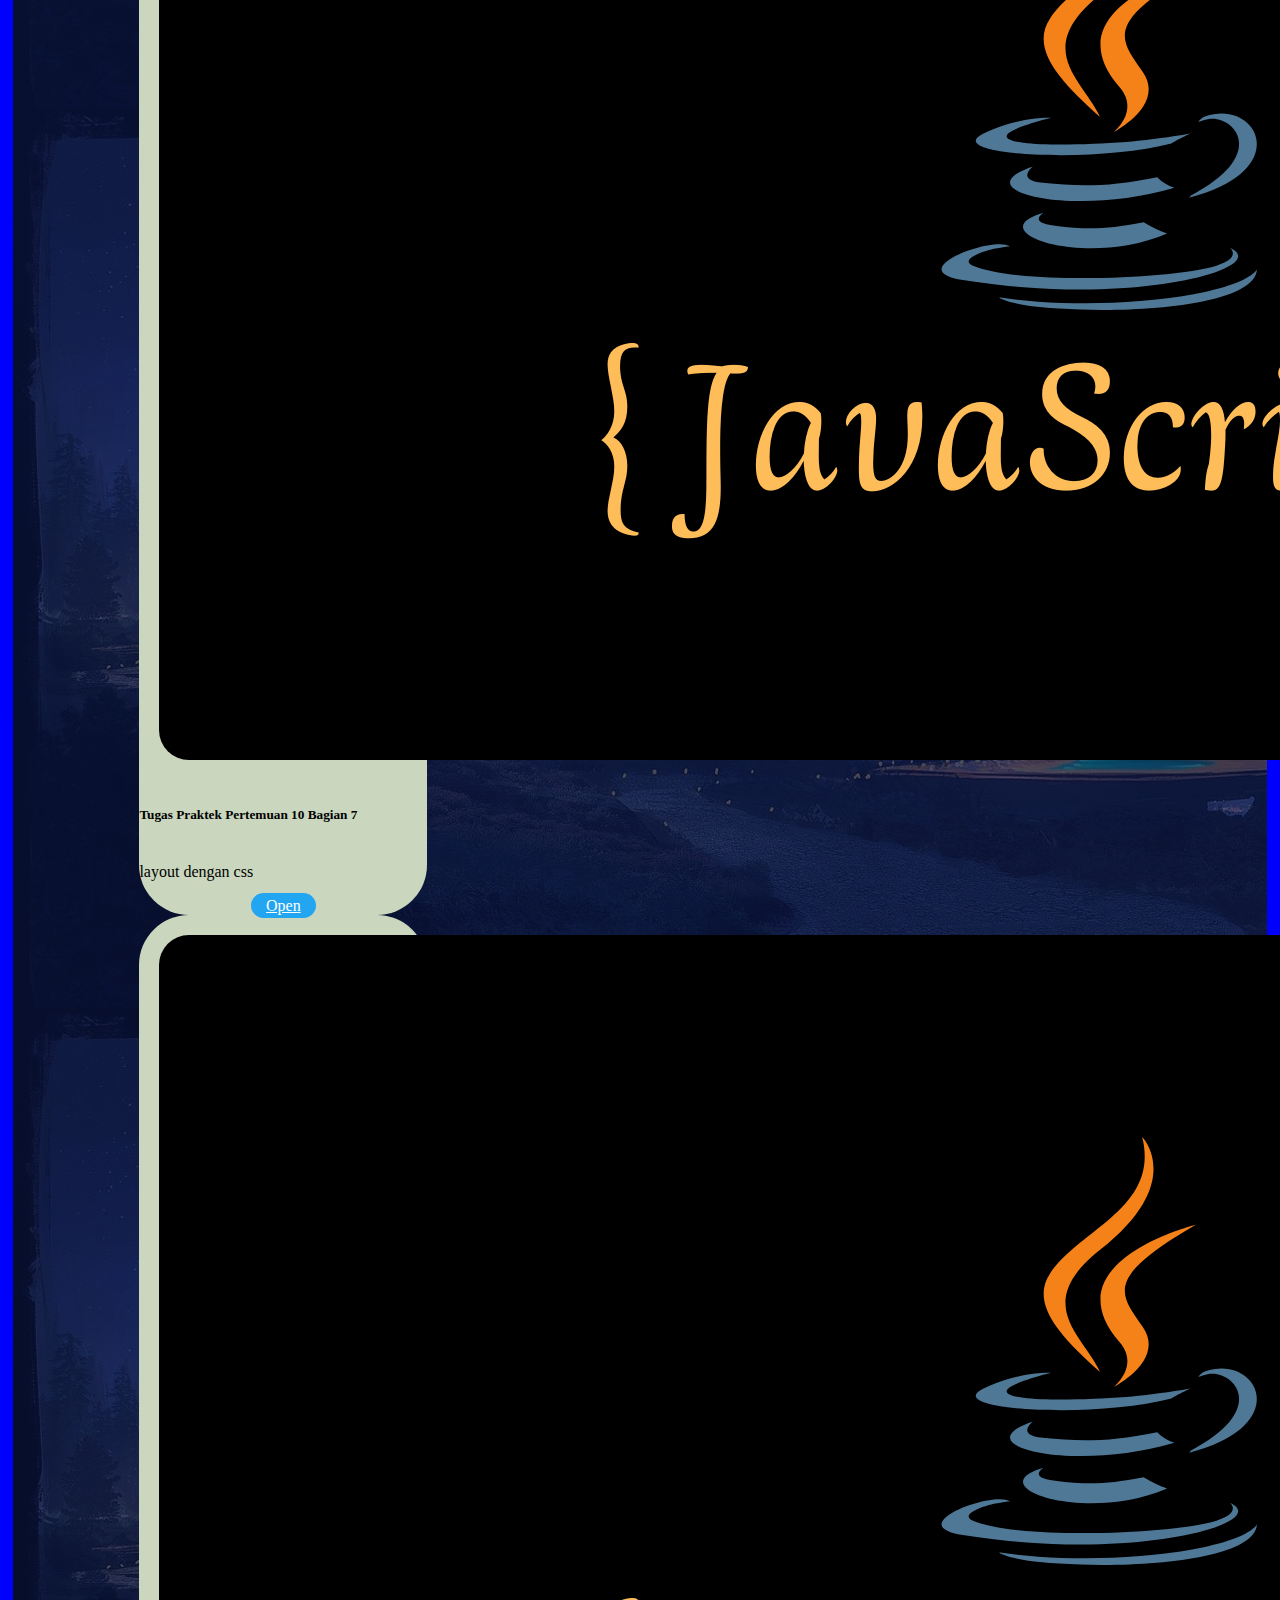
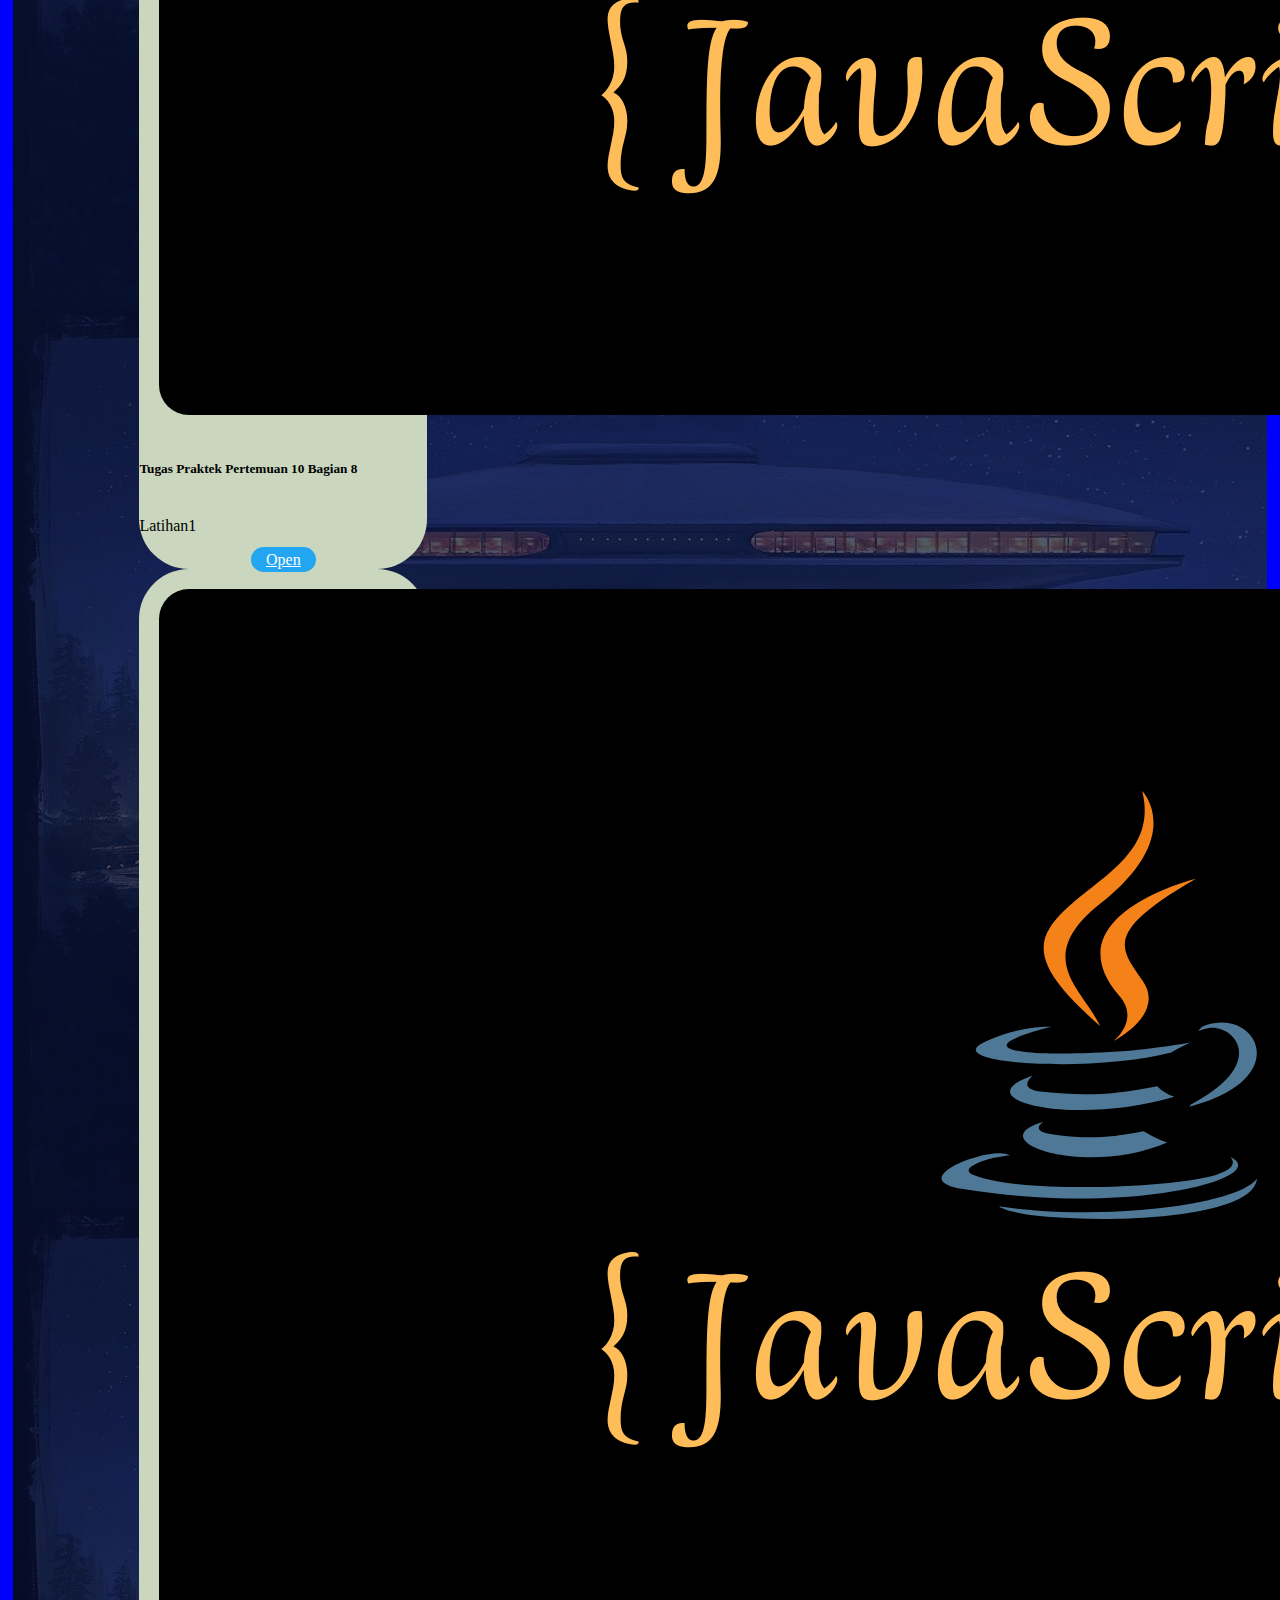
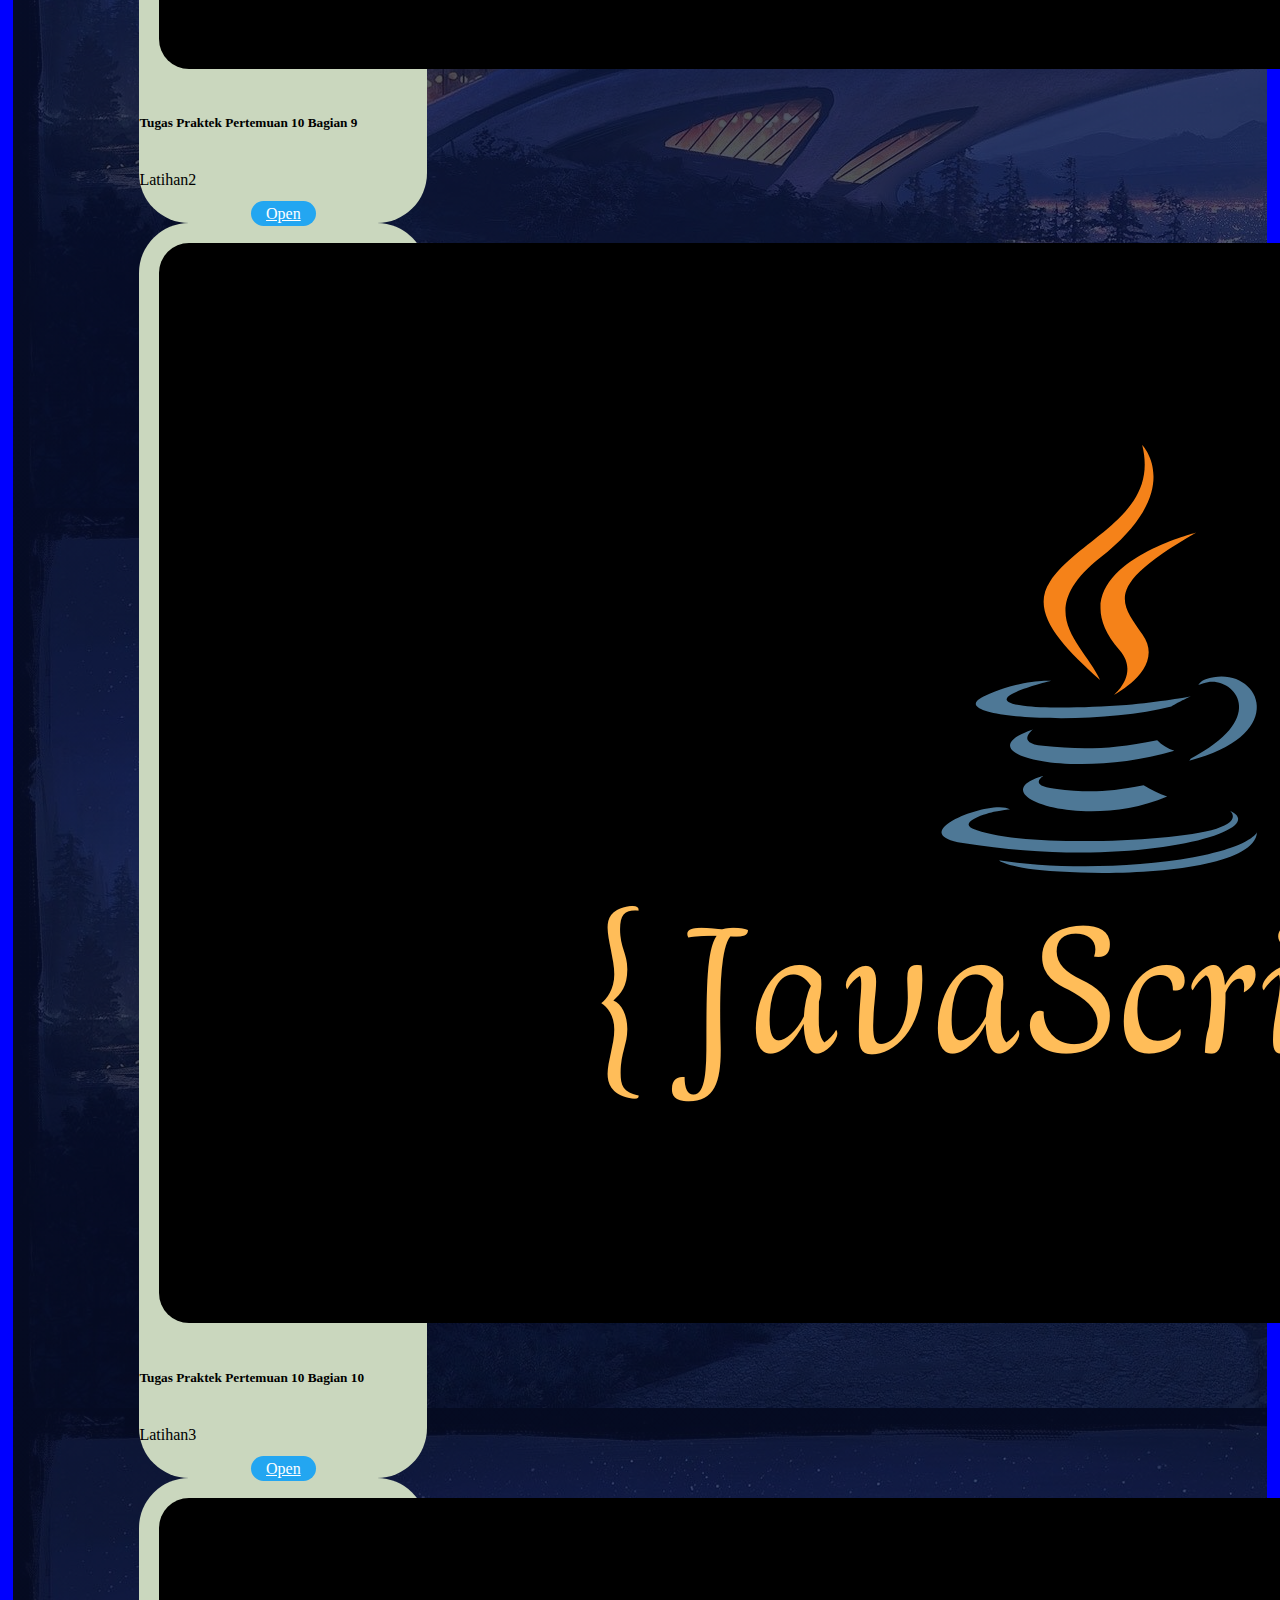
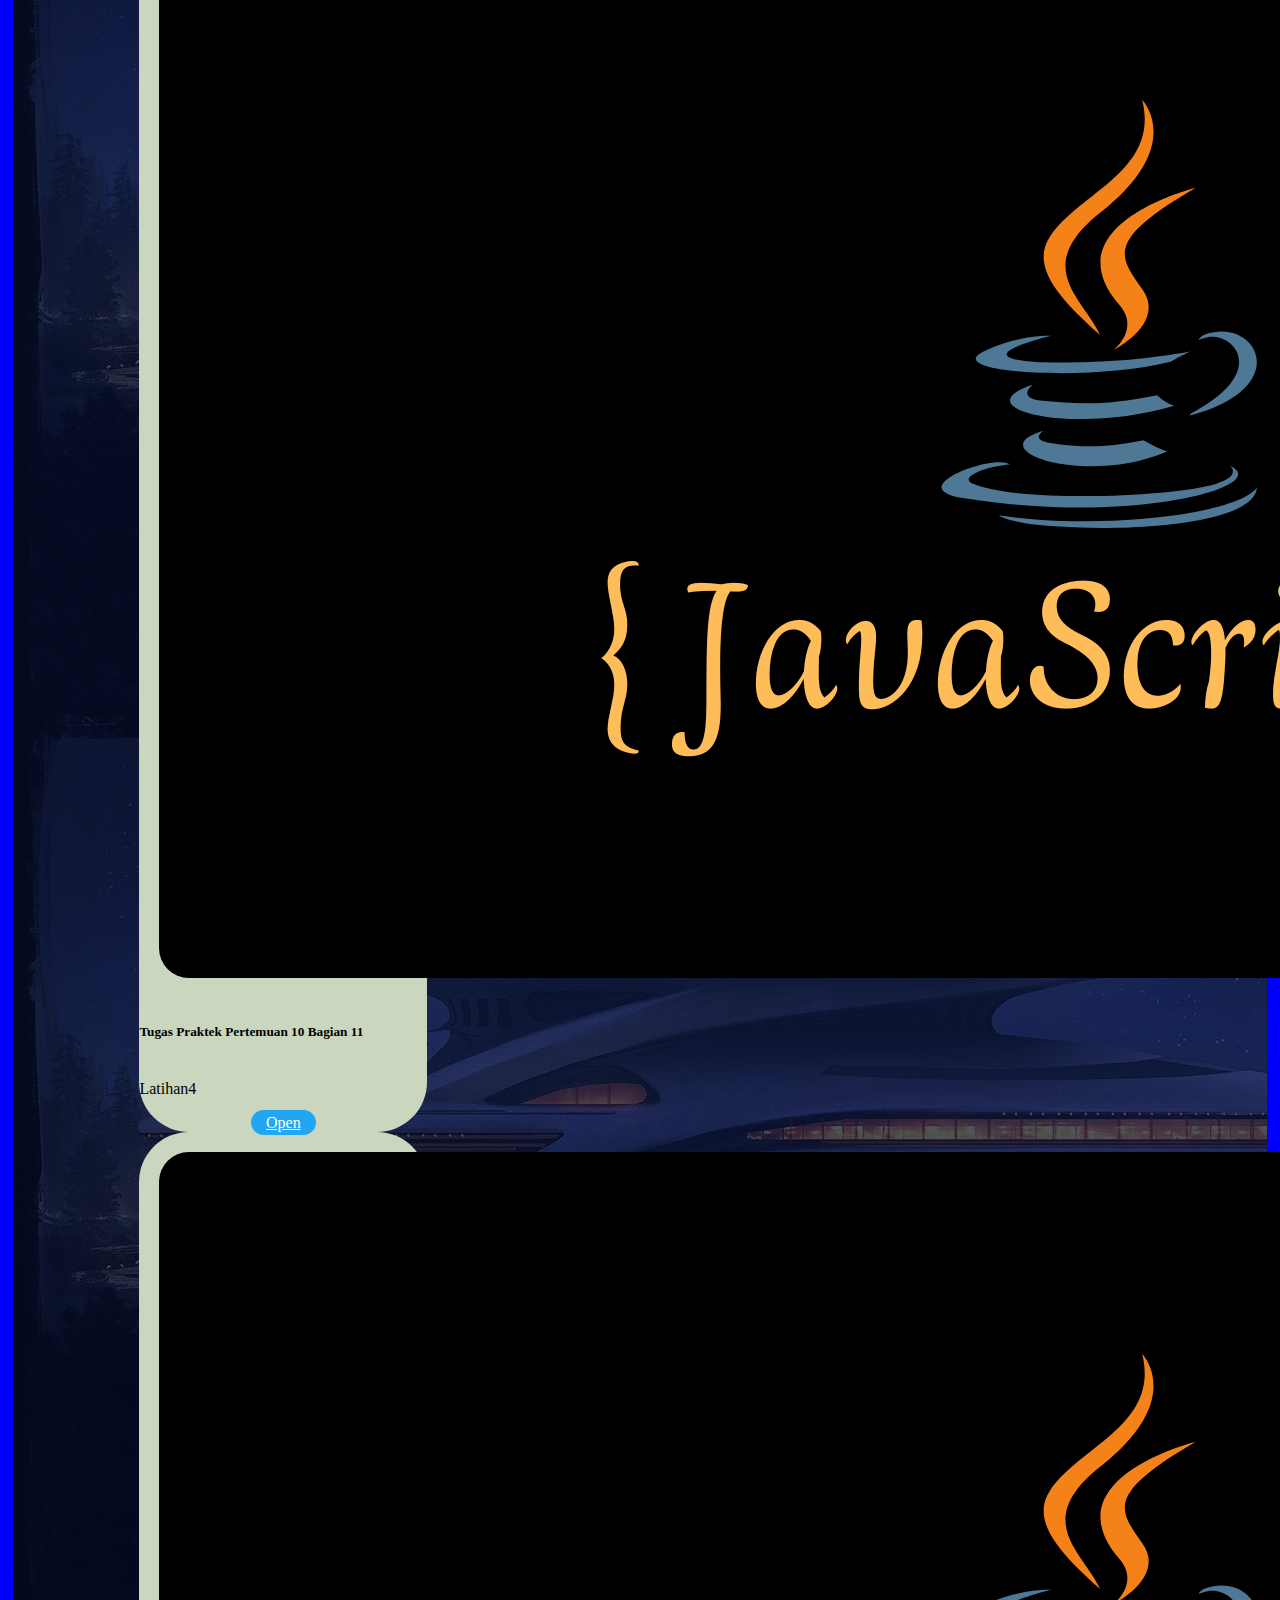
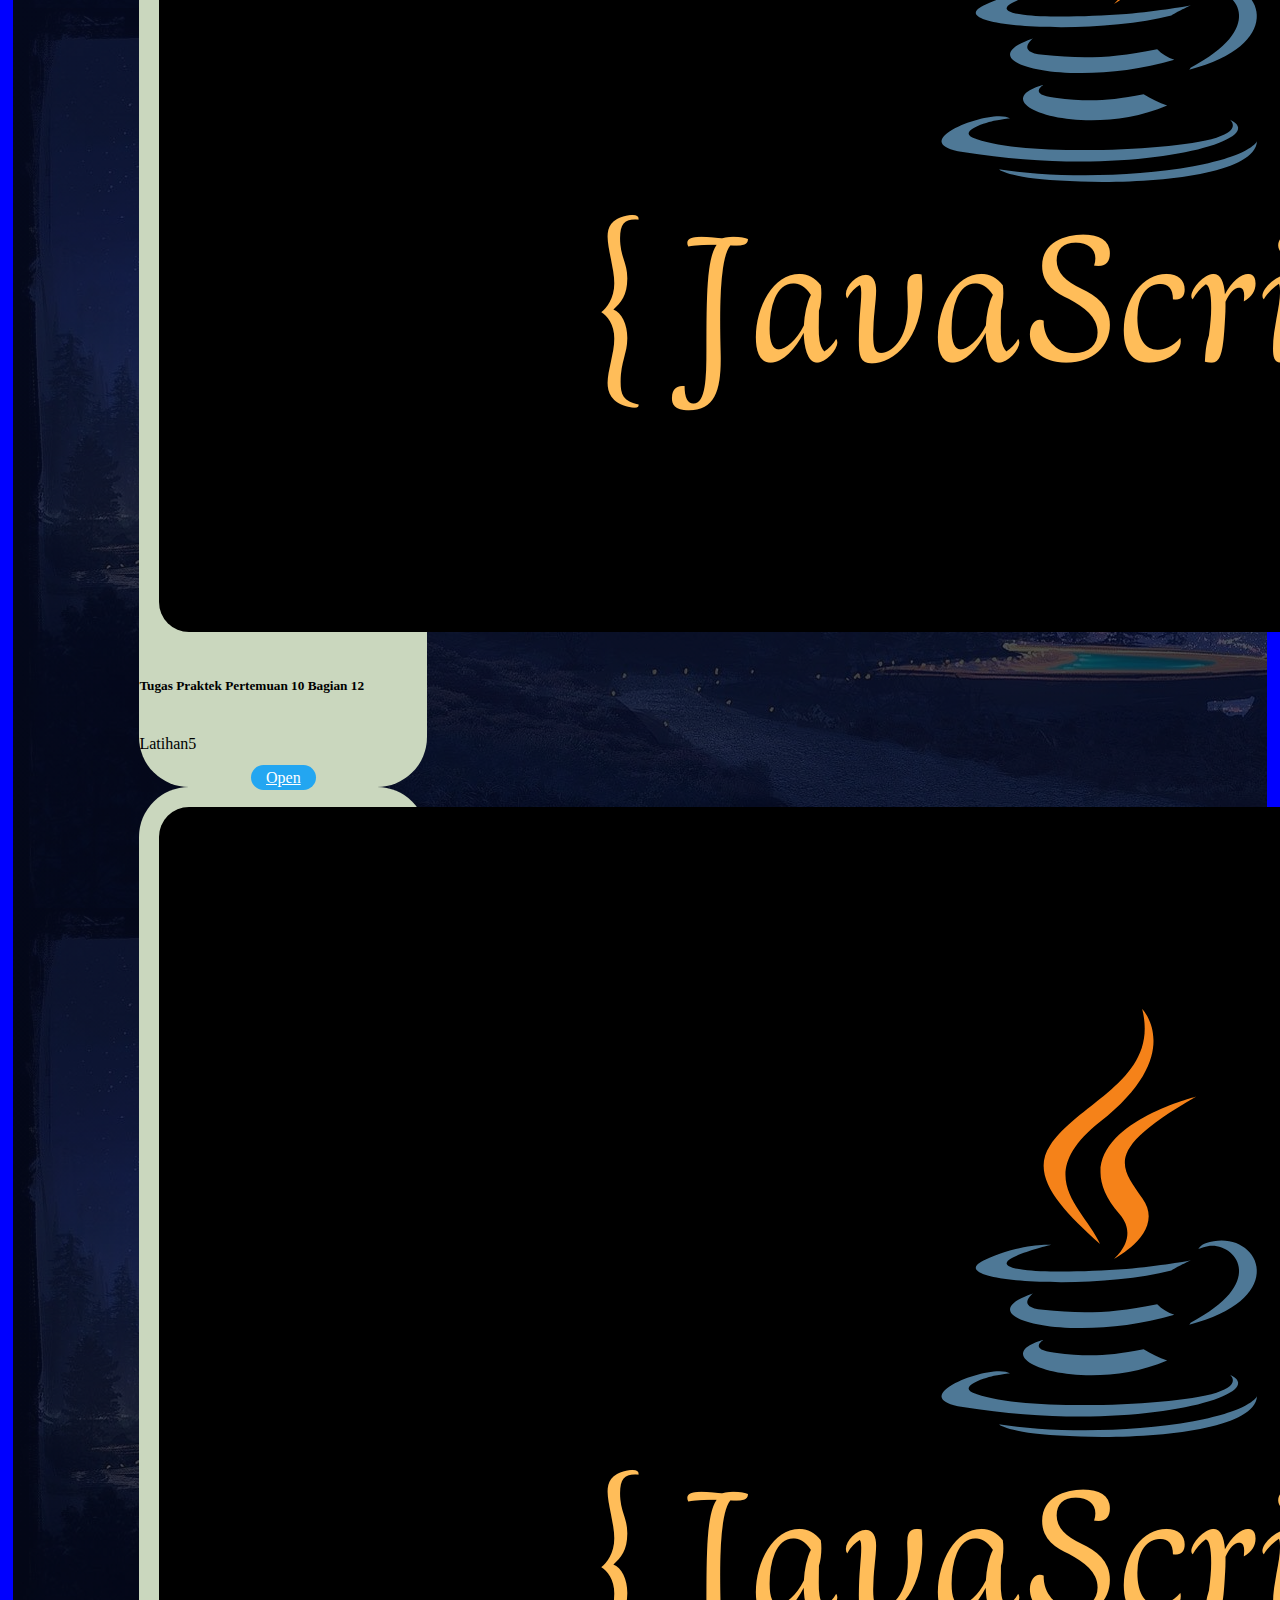
<file: gtg/P10dio.html>
<!DOCTYPE html>
<html lang="en">
<head>
    <meta charset="UTF-8">
    <meta http-equiv="X-UA-Compatible" content="IE=edge">
    <meta name="viewport" content="width=device-width, initial-scale=1.0">
    <title>TUGAS</title>
    <link rel="stylesheet" href="https://stackpath.bootstrapcdn.com/font-awesome/4.7.0/css/font-awesome.min.css">
    <link href="https://cdn.jsdelivr.net/npm/bootstrap@5.0.2/dist/css/bootstrap.min.css" rel="stylesheet" integrity="sha384-EVSTQN3/azprG1Anm3QDgpJLIm9Nao0Yz1ztcQTwFspd3yD65VohhpuuCOmLASjC" crossorigin="anonymous">

    <style>



.assign{
    padding: 10%;
    margin: 5px;
    background-image: linear-gradient(rgba(17, 35, 105, 0.7),rgba(4,9,30,0.7)),url(image/background.jpg);

}

.card{
    bottom: 50px;
    background-color: #cad7be;

    

}

.button{
    position: relative;
    padding: 4px 15px;
    border-radius: 17px;
    border-color: black;
    background: rgb(35, 166, 241);
    border: none;
    color: #fff;
    
}

.card .card-body .btn-primary{
    position: relative;
    padding: 4px 15px;
    border-radius: 17px;
    background: rgb(35, 166, 241);
    border: none;
    color: #fff;
}

.card img{
    border-radius: 50px;
    padding: 20px;
}

.col .card{
    border-radius: 50px;

}


    </style>
</head>
<body bgcolor="blue">
    <div class="assign">

        <div class ="row row-cols-1 row-cols-md-3 g-4 py-2" >
        <div class="col">
        <div class="card" style="width: 18rem;">
            <img src="image/javascript.png" class="card-img-top" alt="...">
            <div class="card-body">
              <h5 class="card-title">Tugas Praktek Pertemuan 10 Bagian 1</h5>
              <p class="card-text"><br>latexternal.html <br></p>
              <center><a href="pert10diomateri/latvar/latvar.html" class="btn btn-primary">Open</a></center>
            </div>
          </div>
        </div>

        <div class="col">
        <div class="card" style="width: 18rem;">
            <img src="image/javascript.png" class="card-img-top" alt="...">
            <div class="card-body">
              <h5 class="card-title">Tugas Praktek Pertemuan 10 Bagian 2</h5>
              <p class="card-text"><br>latselector.html<br></p>
              <center><a href="pert10diomateri/Latoperator/Latoperator.html" class="btn btn-primary">Open</a></center>
            </div>
          </div>
        </div>

        <div class="col">
        <div class="card" style="width: 18rem;">
            <img src="image/javascript.png" class="card-img-top" alt="...">
            <div class="card-body">
              <h5 class="card-title">Tugas Praktek Pertemuan 10 Bagian 3</h5>
              <p class="card-text"><br>latselectorbebas.html<br></p>
              <center><a href="pert10diomateri/Lat_if/Lat_if.html" class="btn btn-primary">Open</a></center>
            </div>
          </div>
        </div>

        <div class="col">
        <div class="card" style="width: 18rem;">
            <img src="image/javascript.png" class="card-img-top" alt="...">
            <div class="card-body">
              <h5 class="card-title">Tugas Praktek Pertemuan 10 Bagian 4</h5>
              <p class="card-text"><br>latselectorclass.html<br></p>
              <center><a href="pert10diomateri/Lat_case/Lat_case.html" class="btn btn-primary">Open</a></center>
            </div>
          </div>
        </div>
      

        <div class="col">
        <div class="card" style="width: 18rem;">
            <img src="image/javascript.png" class="card-img-top" alt="...">
            <div class="card-body">
              <h5 class="card-title">Tugas Praktek Pertemuan 10 Bagian 5</h5>
              <p class="card-text"><br>latselectorid.html <br></p>
              <center><a href="pert10diomateri/Latwhile/Latwhile.html" class="btn btn-primary">Open</a></center>
            </div>
          </div>
        </div>

        <div class="col">
        <div class="card" style="width: 18rem;">
            <img src="image/javascript.png" class="card-img-top" alt="...">
            <div class="card-body">
              <h5 class="card-title">Tugas Praktek Pertemuan 10 Bagian 6</h5>
              <p class="card-text"><br>lathalaman.html <br></p>
              <center><a href="pert10diomateri/Latfunction/Latfunction.html" class="btn btn-primary">Open</a></center>
            </div>
          </div>
        </div>

        <div class="col">
        <div class="card" style="width: 18rem;">
            <img src="image/javascript.png" class="card-img-top" alt="...">
            <div class="card-body">
              <h5 class="card-title">Tugas Praktek Pertemuan 10 Bagian 7</h5>
              <p class="card-text"><br>layout dengan css <br></p>
              <center><a href="pert10diomateri/Latfunction1/Latfunction1.html" class="btn btn-primary">Open</a></center>
            </div>
          </div>
        </div>


        <div class="col">
        <div class="card" style="width: 18rem;">
            <img src="image/javascript.png" class="card-img-top" alt="...">
            <div class="card-body">
              <h5 class="card-title">Tugas Praktek Pertemuan 10 Bagian 8 </h5>
              <p class="card-text"><br> Latihan1 <br></p>
              <center><a href="https://dio13zidane.github.io/pert10_dio_L1/tugas1/" class="btn btn-primary">Open</a></center>
            </div>
          </div>
        </div>

        

        <div class="col">
        <div class="card" style="width: 18rem;">
            <img src="image/javascript.png" class="card-img-top" alt="...">
            <div class="card-body">
              <h5 class="card-title">Tugas Praktek Pertemuan 10 Bagian 9 </h5>
              <p class="card-text"><br> Latihan2 <br></p>
              <center><a href="https://dio13zidane.github.io/pert10_dio_L2/tugas2/" class="btn btn-primary">Open</a></center>
            </div>
          </div>
        </div>

        <div class="col">
        <div class="card" style="width: 18rem;">
            <img src="image/javascript.png" class="card-img-top" alt="...">
            <div class="card-body">
              <h5 class="card-title">Tugas Praktek Pertemuan 10 Bagian 10 </h5>
              <p class="card-text"><br> Latihan3 <br></p>
              <center><a href="https://dio13zidane.github.io/pert10_dio_L3/tugas3/" class="btn btn-primary">Open</a></center>
            </div>
          </div>
        </div>

        <div class="col">
        <div class="card" style="width: 18rem;">
            <img src="image/javascript.png" class="card-img-top" alt="...">
            <div class="card-body">
              <h5 class="card-title">Tugas Praktek Pertemuan 10 Bagian 11 </h5>
              <p class="card-text"><br> Latihan4 <br></p>
              <center><a href="https://dio13zidane.github.io/pert10_dio_L4/tugas4/" class="btn btn-primary">Open</a></center>
            </div>
          </div>
        </div>

        <div class="col">
        <div class="card" style="width: 18rem;">
            <img src="image/javascript.png" class="card-img-top" alt="...">
            <div class="card-body">
              <h5 class="card-title">Tugas Praktek Pertemuan 10 Bagian 12 </h5>
              <p class="card-text"><br> Latihan5 <br></p>
              <center><a href="https://dio13zidane.github.io/pert10_dio_L5/tugas5/" class="btn btn-primary">Open</a></center>
            </div>
          </div>
        </div>

        <div class="col">
        <div class="card" style="width: 18rem;">
            <img src="image/javascript.png" class="card-img-top" alt="...">
            <div class="card-body">
              <h5 class="card-title">Tugas Praktek Pertemuan 10 Bagian 13 </h5>
              <p class="card-text"><br> Latihan6 <br></p>
              <center><a href="https://dio13zidane.github.io/pert10_dio_L6/tugas6/" class="btn btn-primary">Open</a></center>
            </div>
          </div>
        </div>

        
        
        

        </div>
       
        </body>
</body>
</html>
</file>
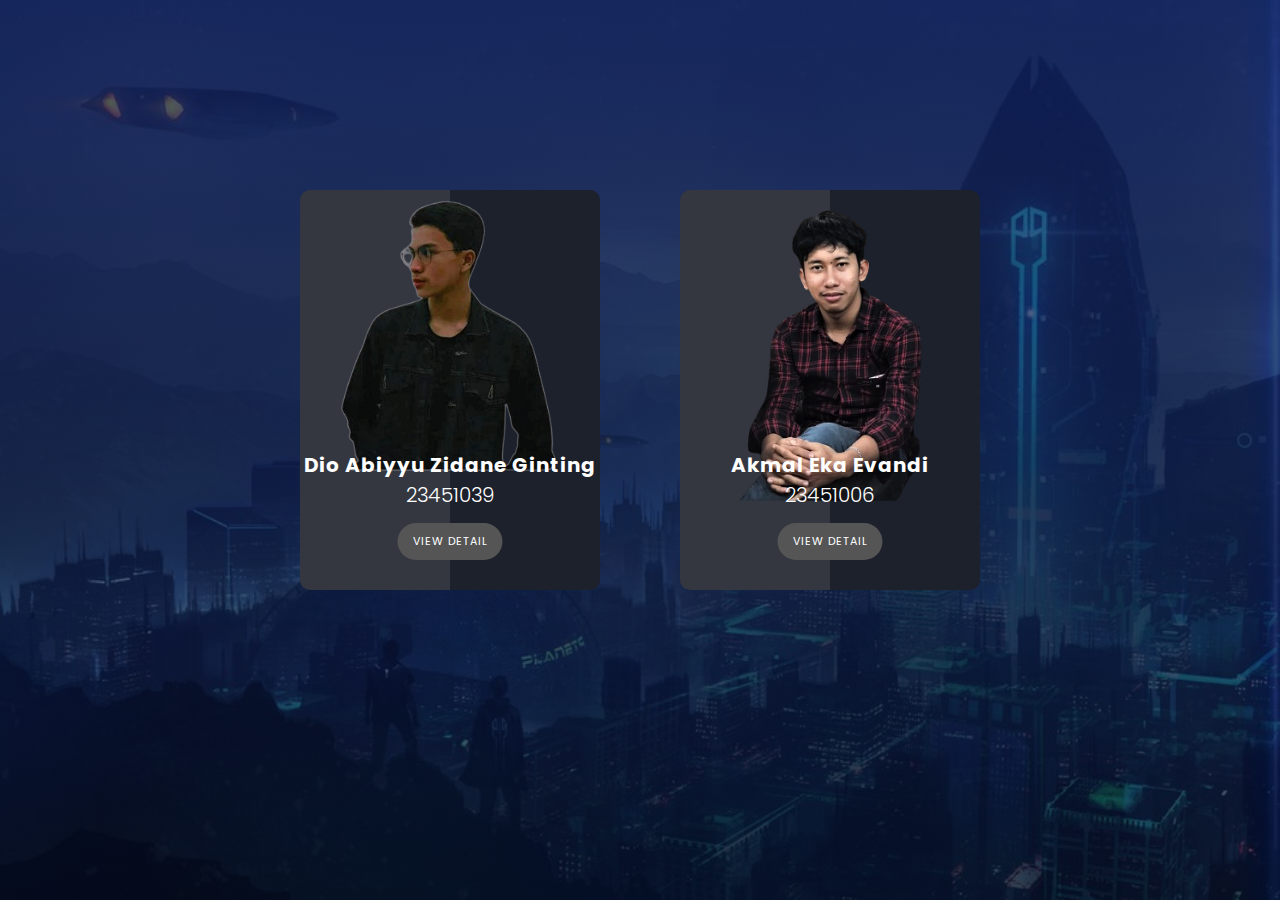
<file: gtg/profil.html>
<!DOCTYPE html>
<html lang="en">

<head>
    <meta charset="UTF-8">
    <meta http-equiv="X-UA-Compatible" content="IE=edge">
    <meta name="viewport" content="with=device-width, initial-scale=1.0">
    <title>Space Club-about</title>
    <link rel="stylesheet" href="style.css">
    <link href='https://unpkg.com/boxicons@2.1.4/css/boxicons.min.css' rel='stylesheet'>
    <link rel="stylesheet" href="https://stackpath.bootstrapcdn.com/font-awesome/4.7.0/css/font-awesome.min.css">
    <link rel="stylesheet" href="https://cdnjs.cloudflare.com/ajax/libs/font-awesome/6.5.1/css/all.min.css">
    
    <style>
        .header {
            min-height: 100vh;
            width: 100%;
            background-image: linear-gradient(rgba(17, 35, 105, 0.7), rgba(4, 9, 30, 0.7)), url(image/backgroundprofil.jpg);
            background-position: center;
            background-size: cover;
            position: relative;
        }

        .container {
            position: relative;
            display: flex;
            justify-content: center;
            align-items: center;
            margin-top: 20px;
            width: 100%;
            height: 60vh;
        }

        .product .product-card {
            z-index: 1;
            background: #1D212B;
            position: relative;
            width: 300px;
            height: 400px;
            margin: 40px;
            border-radius: 10px;

        }

        .product .product-card:before {
            content: '';
            background: rgba(255, 255, 255, 0.1);
            position: absolute;
            display: block;
            top: 0;
            left: 0;
            width: 50%;
            height: 100%;
            border-top-left-radius: 10px;
            border-bottom-left-radius: 10px;
        }

        .product .product-card .product-img {
            z-index: 1;
            position: absolute;
            max-width: 270px;
            top: 30%;
            left: 50%;
            transform: translate(-50%, -50%);
        }

        .product .product-card .name {
            z-index: 2;
            color: #fff;
            position: absolute;
            width: 100%;
            text-align: center;
            bottom: 110px;
            font-size: 20px;
            font-family: "Poppins", sans-serif;
            letter-spacing: 1px;
        }

        .product .product-card .npm {
            z-index: 2;
            color: #fff;
            position: absolute;
            width: 100%;
            text-align: center;
            bottom: 80px;
            font-size: 20px;
            font-family: "Poppins", sans-serif;
            font-weight: 300;
        }

        .product .product-card .popup-btn {
            z-index: 2;
            color: #fff;
            background: #555;
            position: absolute;
            bottom: 30px;
            left: 50%;
            transform: translateX(-50%);
            font-size: 11px;
            text-transform: uppercase;
            text-decoration: none;
            letter-spacing: 1px;
            padding: 10px 15px;
            border-radius: 20px;
            cursor: pointer;
        }

        .product .popup-view {
            z-index: 2;
            background: rgba(255, 255, 255, 0.5);
            position: fixed;
            top: 0;
            right: 0;
            bottom: 0;
            left: 0;
            display: flex;
            justify-content: center;
            align-items: center;
            opacity: 0;
            visibility: hidden;

        }

        .product .popup-view.active {
            opacity: 1;
            visibility: visible;
        }

        .product .popup-view.active {
            opacity: 1;
            visibility: visible;
        }

        .product .popup-card {
            position: relative;
            display: flex;
            width: 700px;
            height: 400px;
            margin: 20px;

        }

        .product .popup-card .close-btn.active {
            z-index: 4;
        }


        .product .popup-card .product-img {
            z-index: 2;
            background: #1D212B;
            position: relative;
            display: flex;
            justify-content: center;
            align-items: center;
            width: 35%;
            height: 90%;
            transform: translateY(25px);
            border-top-left-radius: 10px;
            border-bottom-left-radius: 10px;

        }

        .product .popup-card .product-img img {
            z-index: 2;
            position: relative;
            width: 300px;
            left: -30px;
        }

        .product .popup-card .info {
            z-index: 2;
            background-color: #fff;
            width: 70%;
            height: 100%;
            box-sizing: border-box;
            padding: 40px;
            border-radius: 10px;

        }

        .product .popup-card .info .icon a {
            color: rgb(9, 6, 75);
            text-decoration: none;
            font-size: 25px;
        }

        .product .popup-card .close-btn {
            color: #555;
            z-index: 3;
            position: absolute;
            right: 0;
            font-size: 20px;
            margin: 20px;
            cursor: pointer;
        }

        
    </style>


</head>

<body>
  

    <section class="header">


        <div class="container">
            <div class="product">
                <div class="product-card">
                    <h2 class="name">Dio Abiyyu Zidane Ginting</h2>
                    <span class="npm">23451039</span>
                    <a class="popup-btn">View Detail</a>
                    <img src="image/dioprofil.png" class="product-img" alt="">
                </div>
                <div class="popup-view">
                    <div class="popup-card">
                        <a><i class="fas fa-times close-btn"></i></a>
                        <div class="product-img">
                            <img src="image/dioprofil.png" alt="">
                        </div>
                        <div class="info">
                            <h2>Dio Abiyyu Zidane Ginting</h2>
                            <h3>23451039 - Teknik Informatika (A) </h3><br><br>
                            <p>"Life is like a game.<br>Sometimes you lose, sometimes you win.<br>So don't give
                                up.<br>Fighting!"</p><br>
                            <div class="icon">
                                <a href="https://api.whatsapp.com/send/?phone=6289522177567&text&type=phone_number&app_absent=0"
                                    target="_blank"><i class='bx bxl-whatsapp'></i></a>
                                <a href="https://www.instagram.com/my_nameis_dio?igsh=MWl2aHlwM216OXp2Mg=="
                                    target="_blank"><i class='bx bxl-instagram'></i></a>
                                <a href="https://t.me/jenoxcl" target="_blank"><i class='bx bxl-telegram'></i></a>
                                <a href="https://dio13abiyyu.blogspot.com/" target="_blank"><i
                                        class='bx bxl-blogger'></i></i></a>
                                <a href="mailto: dioabiyyu30@gmail.com" target="_blank"><i
                                        class='bx bxl-gmail'></i></i></a>
                                 
                            </div>
                            <br><i class='bx bxs-envelope'></i> : dio13abiyyu@gmail.com


                        </div>
                    </div>
                </div>
            </div>

            <div class="product">
                <div class="product-card">
                    <h2 class="name">Akmal Eka Evandi</h2>
                    <span class="npm">23451006</span>
                    <a class="popup-btn">View Detail</a>
                    <img src="image/akmalprofil.png" class="product-img" alt="">
                </div>
                <div class="popup-view">
                    <div class="popup-card">
                        <a><i class="fas fa-times close-btn"></i></a>
                        <div class="product-img">
                            <img src="image/akmalprofil.png" alt="">
                        </div>
                        <div class="info">
                            <h2>Akmal Eka Evandi</h2>
                            <h3>23451006 - Teknik Informatika (A) </h3><br><br>
                            <p>"Life is like riding a bicycle.<br>To keep your balance, you must keep moving"</p><br>
                            <div class="icon">
                                <a href="https://api.whatsapp.com/send/?phone=6283197891746&text&type=phone_number&app_absent=0"
                                    target="_blank"><i class='bx bxl-whatsapp'></i></a>
                                <a href="https://www.instagram.com/akmalekaevandi?igsh=MTRkY240ZzgwYmM0bg=="
                                    target="_blank"><i class='bx bxl-instagram'></i></a>
                                <a href="https://t.me/akmalekaevandi" target="_blank"><i
                                        class='bx bxl-telegram'></i></a>

                            </div>
                            <br><i class='bx bxs-envelope'></i> : akmalekaevandi@gmail.com

                        </div>
                    </div>
                </div>
            </div>
        </div>


    </section>


    <!-- JavaScript for Toggle Menu -->
    <script>

        var navLinks = document.getElementById("navLinks");
        function showMenu() {
            navLinks.style.right = "0";
        }
        function hideMenu() {
            navLinks.style.right = "-200px";
        }

    </script>
    <!-- JavaScript for Toggle Menu -->
    <script type="text/javascript">
        var popupViews = document.querySelectorAll('.popup-view');
        var popupBtns = document.querySelectorAll('.popup-btn');
        var closeBtns = document.querySelectorAll('.close-btn');

        var popup = function (popupClick) {
            popupViews[popupClick].classList.add('active');
        }

        popupBtns.forEach((popupBtn, i) => {
            popupBtn.addEventListener("click", () => {
                popup(i);
            });
        });


        closeBtns.forEach((closeBtn) => {
            closeBtn.addEventListener("click", () => {
                popupViews.forEach((popupView) => {
                    popupView.classList.remove('active');
                });
            });
        });
    </script>

</body>

</html>
</file>
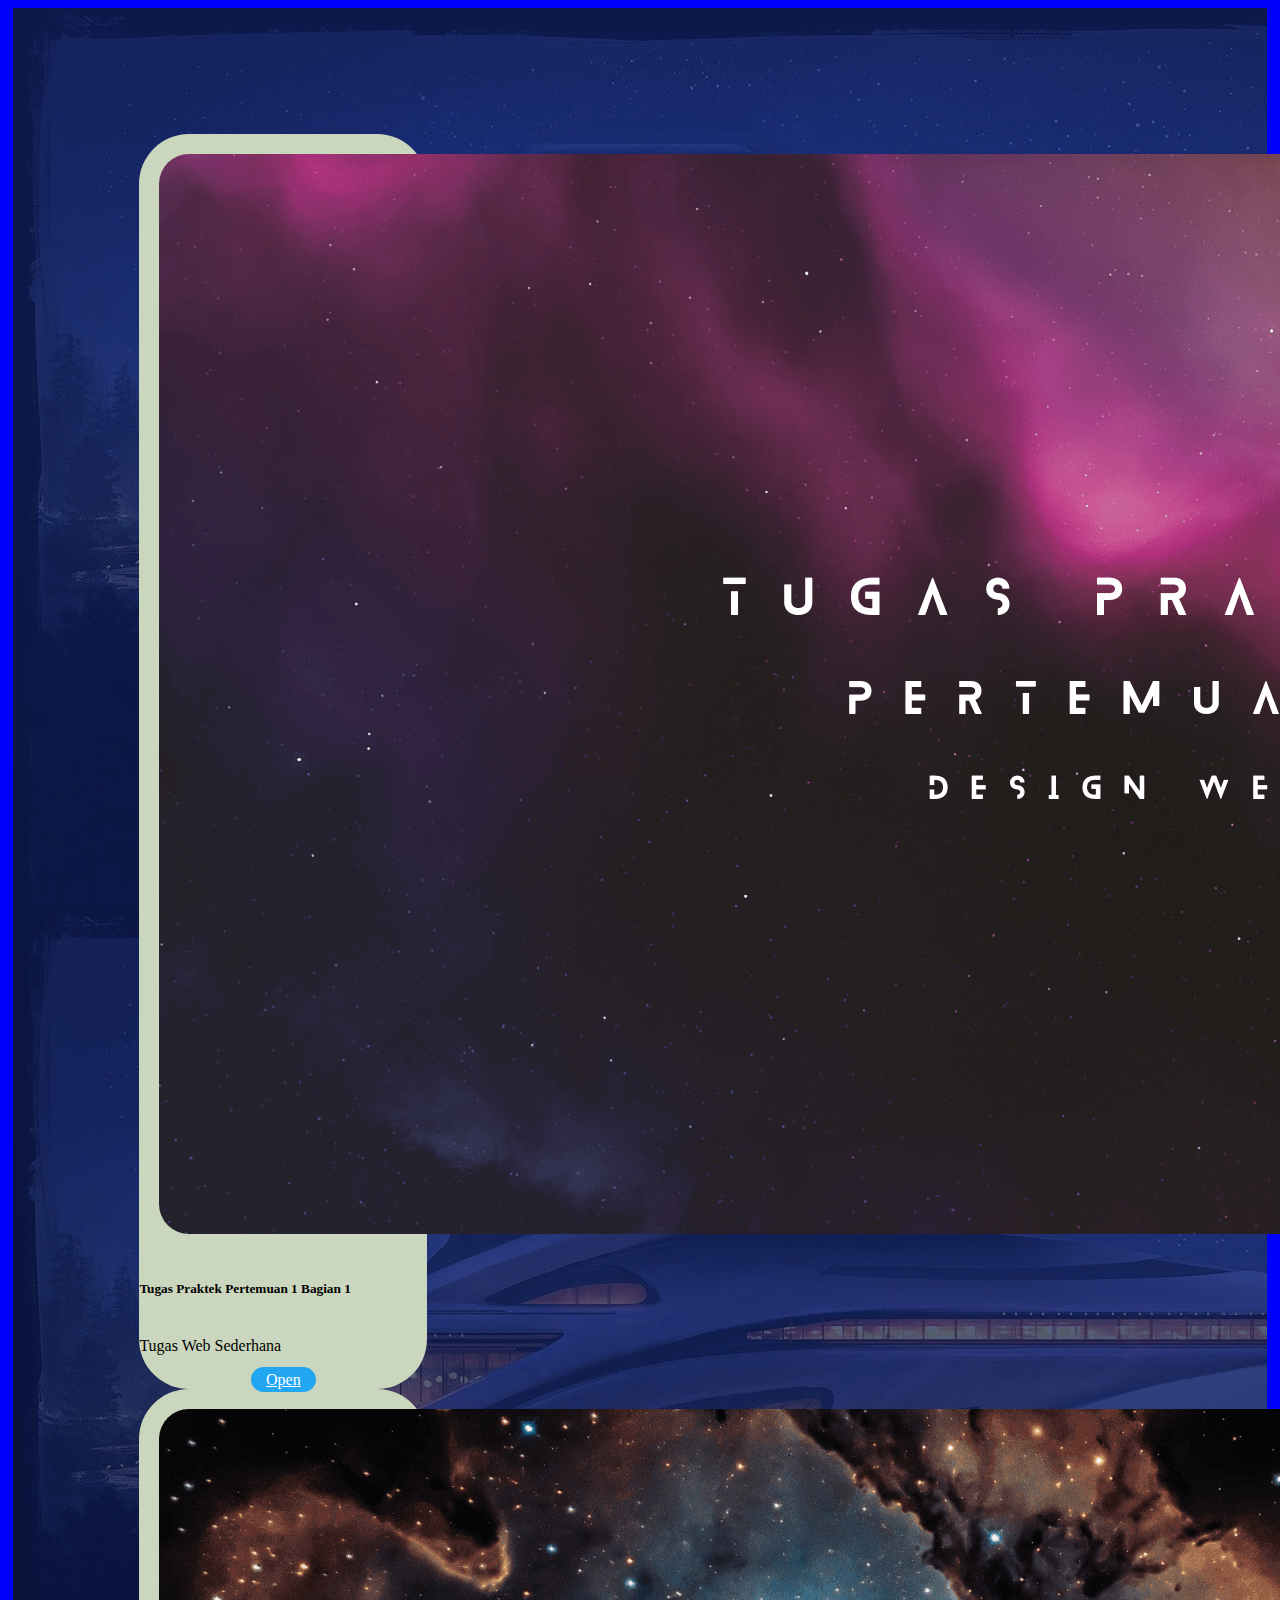
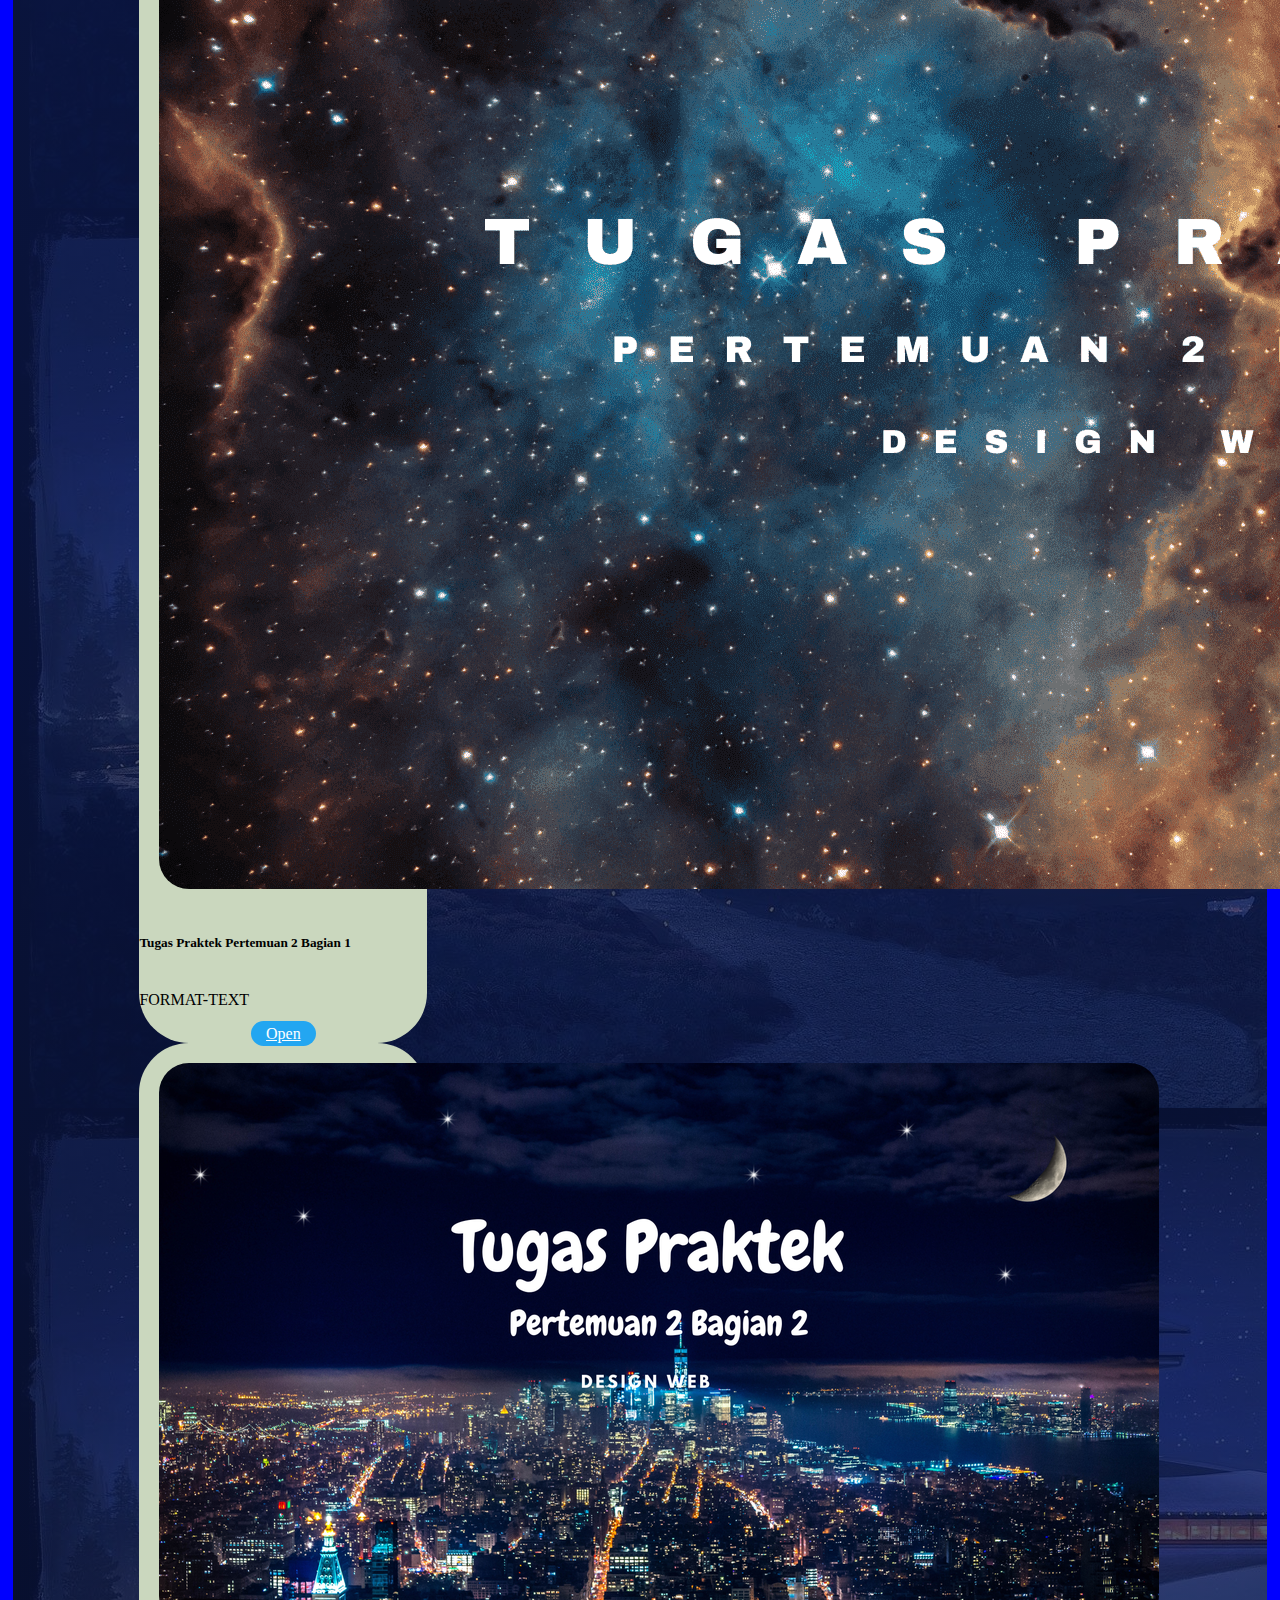
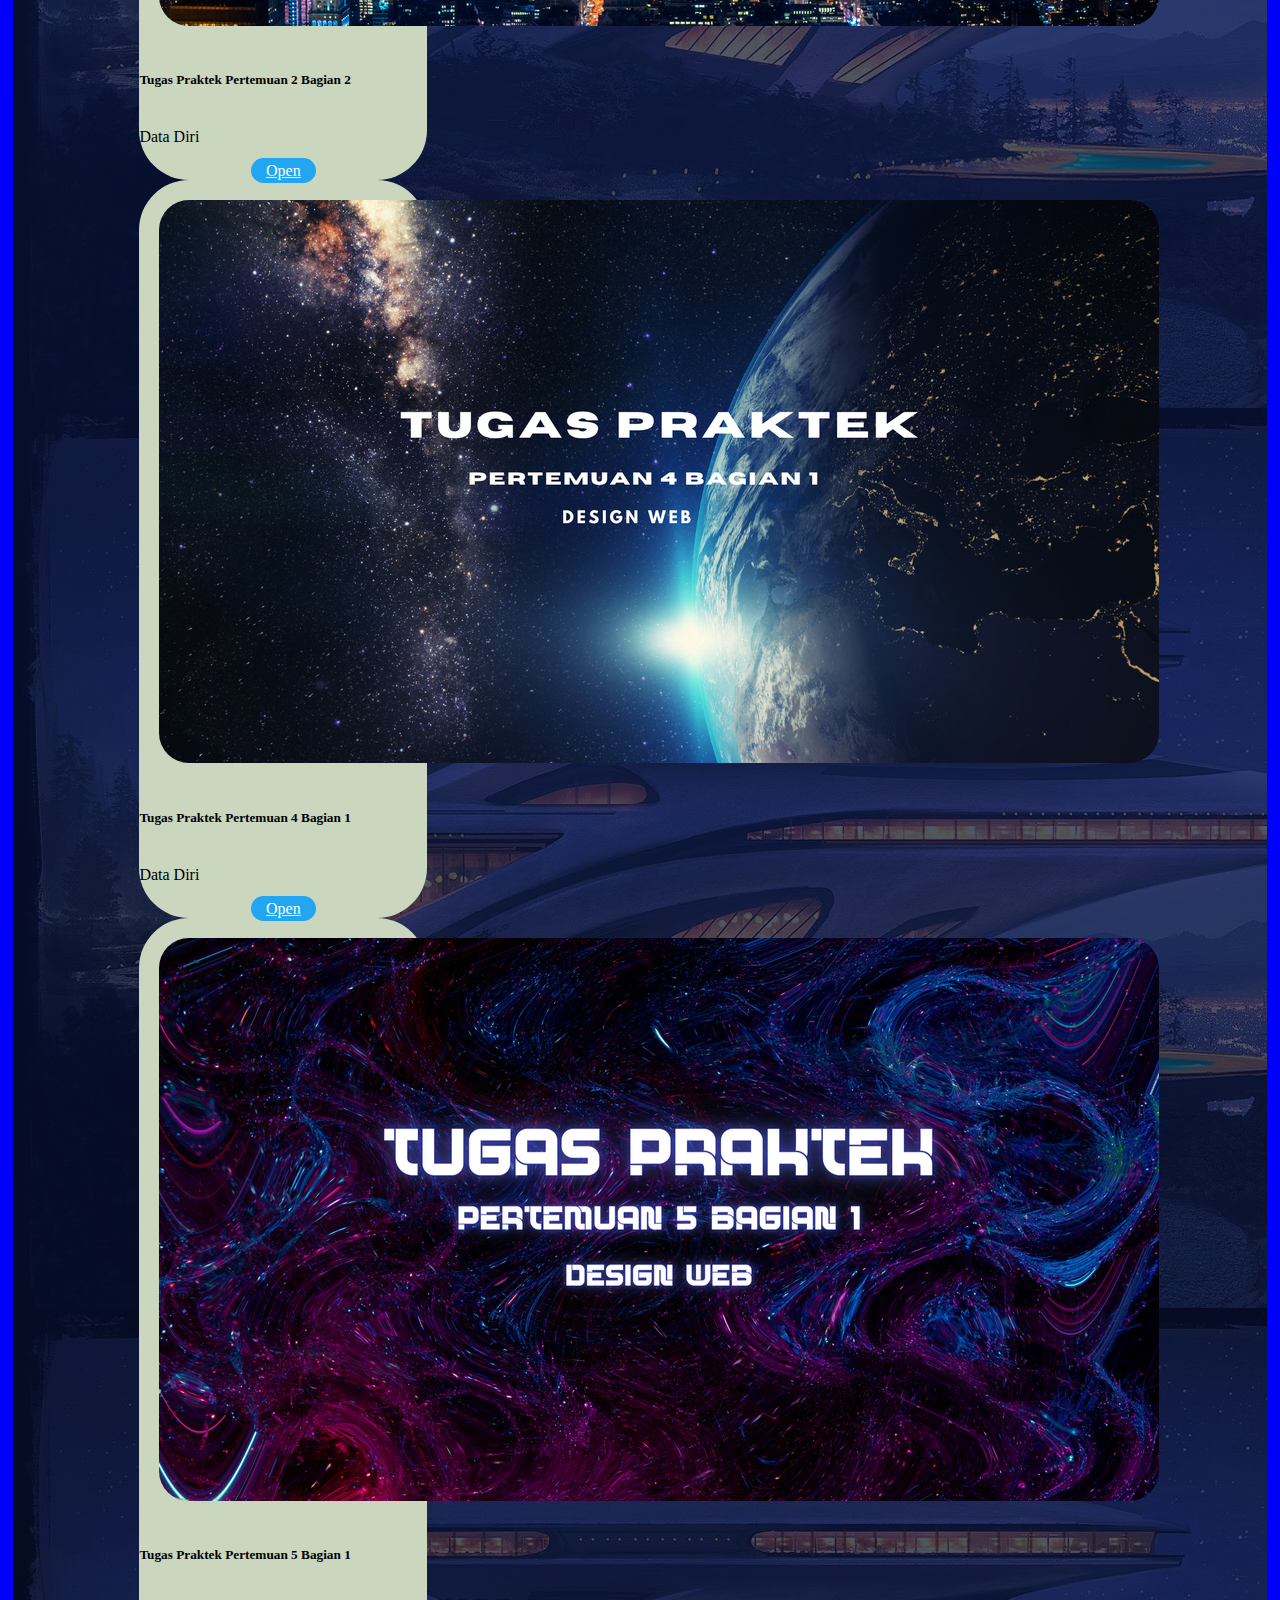
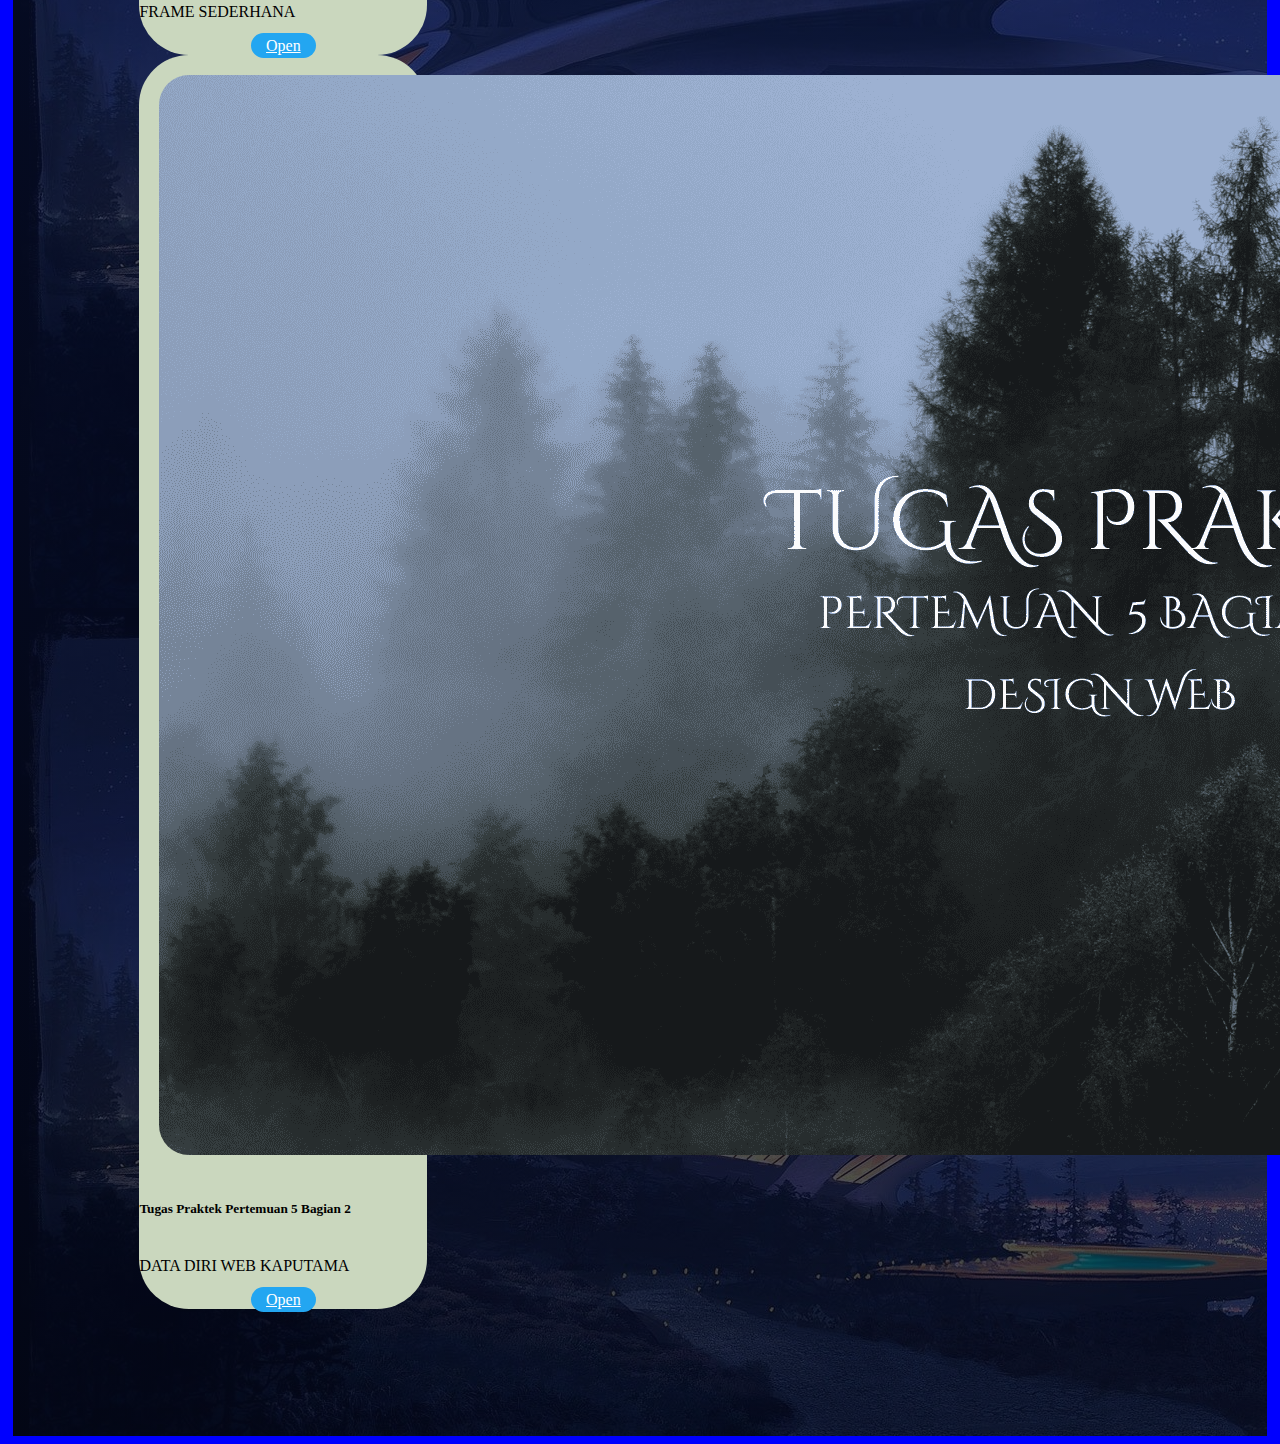
<file: gtg/tugaspraktekakmal.html>
<!DOCTYPE html>
<html lang="en">
<head>
    <meta charset="UTF-8">
    <meta http-equiv="X-UA-Compatible" content="IE=edge">
    <meta name="viewport" content="width=device-width, initial-scale=1.0">
    <title>TUGAS</title>
    <link rel="stylesheet" href="https://stackpath.bootstrapcdn.com/font-awesome/4.7.0/css/font-awesome.min.css">
    <link href="https://cdn.jsdelivr.net/npm/bootstrap@5.0.2/dist/css/bootstrap.min.css" rel="stylesheet" integrity="sha384-EVSTQN3/azprG1Anm3QDgpJLIm9Nao0Yz1ztcQTwFspd3yD65VohhpuuCOmLASjC" crossorigin="anonymous">

    <style>



.assign{
    padding: 10%;
    margin: 5px;
    background-image: linear-gradient(rgba(17, 35, 105, 0.7),rgba(4,9,30,0.7)),url(image/background.jpg);

}

.card{
    bottom: 50px;
    background-color: #cad7be;

    

}

.button{
    position: relative;
    padding: 4px 15px;
    border-radius: 17px;
    border-color: black;
    background: rgb(35, 166, 241);
    border: none;
    color: #fff;
    
}

.card .card-body .btn-primary{
    position: relative;
    padding: 4px 15px;
    border-radius: 17px;
    background: rgb(35, 166, 241);
    border: none;
    color: #fff;
}

.card img{
    border-radius: 50px;
    padding: 20px;
}

.col .card{
    border-radius: 50px;

}


    </style>
</head>
<body bgcolor="blue">
    <div class="assign">

        <div class ="row row-cols-1 row-cols-md-3 g-4 py-2" >
        <div class="col">
        <div class="card" style="width: 18rem;">
            <img src="image/Pertemuan 1.png" class="card-img-top" alt="...">
            <div class="card-body">
              <h5 class="card-title">Tugas Praktek Pertemuan 1 Bagian 1</h5>
              <p class="card-text"><br>Tugas Web Sederhana <br></p>
              <center><a href="https://dio13zidane.github.io/pertemuan1akmal/pertemuan1akmal/" class="btn btn-primary">Open</a></center>
            </div>
          </div>
        </div>

        <div class="col">
        <div class="card" style="width: 18rem;">
            <img src="image/Pertemuan2 (1).png" class="card-img-top" alt="...">
            <div class="card-body">
              <h5 class="card-title">Tugas Praktek Pertemuan 2 Bagian 1</h5>
              <p class="card-text"><br>FORMAT-TEXT<br></p>
              <center><a href="https://dio13zidane.github.io/pertemuan2ver1/format-text/" class="btn btn-primary">Open</a></center>
            </div>
          </div>
        </div>

        <div class="col">
        <div class="card" style="width: 18rem;">
            <img src="image/Tugas Praktek 2 Bagian 2.png" class="card-img-top" alt="...">
            <div class="card-body">
              <h5 class="card-title">Tugas Praktek Pertemuan 2 Bagian 2</h5>
              <p class="card-text"><br>Data Diri<br></p>
              <center><a href="https://dio13zidane.github.io/praktek2akmal/praktek2akmal/" class="btn btn-primary">Open</a></center>
            </div>
          </div>
        </div>

        <div class="col">
        <div class="card" style="width: 18rem;">
            <img src="image/TUGASPRAKTEK4.png" class="card-img-top" alt="...">
            <div class="card-body">
              <h5 class="card-title">Tugas Praktek Pertemuan 4 Bagian 1</h5>
              <p class="card-text"><br>Data Diri<br></p>
              <center><a href="   https://dio13zidane.github.io/pertemuan4akmal/pertemuan4akmal/" class="btn btn-primary">Open</a></center>
            </div>
          </div>
        </div>
      

        <div class="col">
        <div class="card" style="width: 18rem;">
            <img src="image/pertemuan 5 bagian 1.png" class="card-img-top" alt="...">
            <div class="card-body">
              <h5 class="card-title">Tugas Praktek Pertemuan 5 Bagian 1</h5>
              <p class="card-text"><br>FRAME SEDERHANA <br></p>
              <center><a href="https://dio13zidane.github.io/pertemuan5akmal1/pertemuan5akmal/" class="btn btn-primary">Open</a></center>
            </div>
          </div>
        </div>

        <div class="col">
        <div class="card" style="width: 18rem;">
            <img src="image/pertemuan5(2).png" class="card-img-top" alt="...">
            <div class="card-body">
              <h5 class="card-title">Tugas Praktek Pertemuan 5 Bagian 2</h5>
              <p class="card-text"><br>DATA DIRI WEB KAPUTAMA <br></p>
              <center><a href="https://dio13zidane.github.io/webkaputamakmal/webkaputamaakmal/" class="btn btn-primary">Open</a></center>
            </div>
          </div>
        </div>

        
        

        </div>
       
        </body>
</body>
</html>
</file>
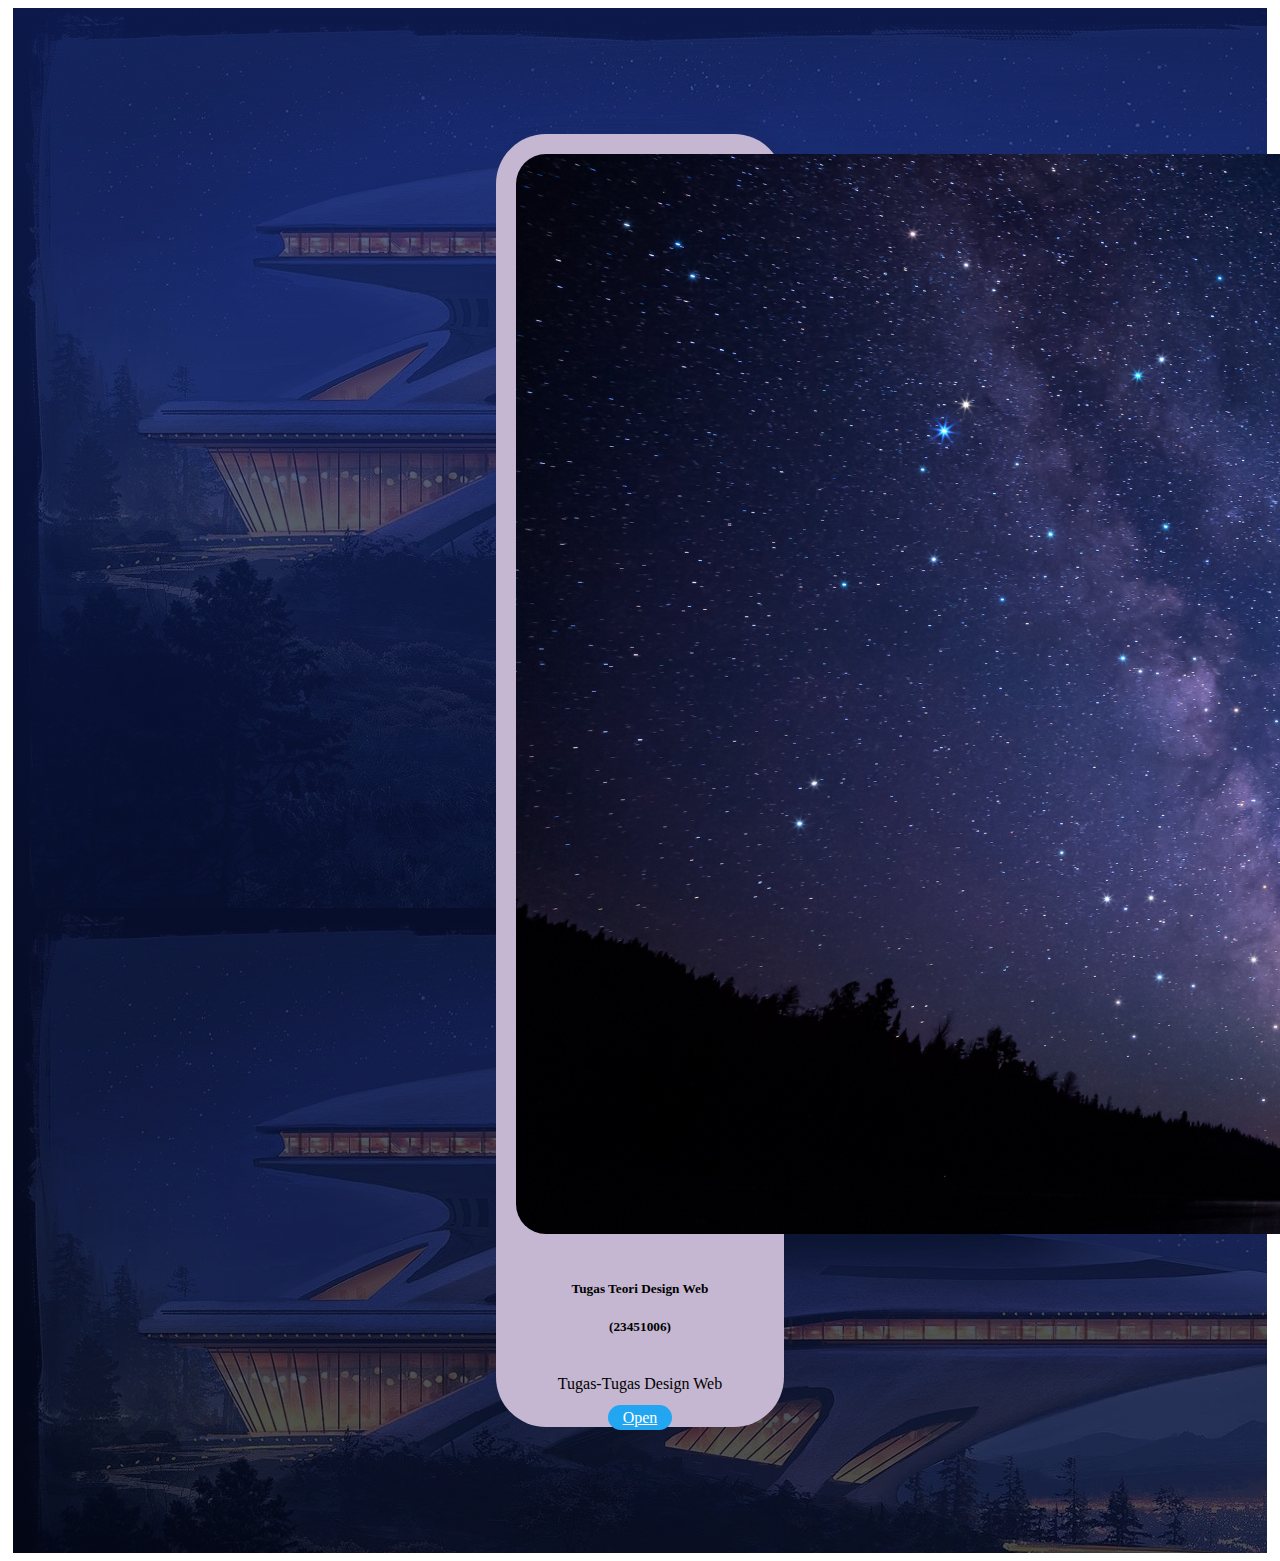
<file: gtg/tugasteoriakmal.html>
<!DOCTYPE html>
<html lang="en">
<head>
    <meta charset="UTF-8">
    <meta http-equiv="X-UA-Compatible" content="IE=edge">
    <meta name="viewport" content="width=device-width, initial-scale=1.0">
    <title>TUGAS</title>
    <link rel="stylesheet" href="https://stackpath.bootstrapcdn.com/font-awesome/4.7.0/css/font-awesome.min.css">
    <link href="https://cdn.jsdelivr.net/npm/bootstrap@5.0.2/dist/css/bootstrap.min.css" rel="stylesheet" integrity="sha384-EVSTQN3/azprG1Anm3QDgpJLIm9Nao0Yz1ztcQTwFspd3yD65VohhpuuCOmLASjC" crossorigin="anonymous">

    <style>



.assign{
    padding: 10%;
    margin: 5px;
    background-image: linear-gradient(rgba(17, 35, 105, 0.7),rgba(4,9,30,0.7)),url(image/background.jpg);
}

.card{
    bottom: 50px;
    background-color: #c5b7d1;
    align-items: center;
    

    

}

.button{
    position: relative;
    padding: 4px 15px;
    border-radius: 17px;
    border-color: black;
    background: rgb(35, 166, 241);
    border: none;
    color: #fff;
    
}

.card .card-body .btn-primary{
    position: relative;
    padding: 4px 15px;
    border-radius: 17px;
    background: rgb(35, 166, 241);
    border: none;
    color: #fff;
}

.card img{
    border-radius: 50px;
    padding: 20px;
}

.col .card{
    border-radius: 50px;

}



    </style>
</head>
<body img>
    <div class="assign">
<center>
        <div class ="row g-2 py-3" >
            <div class="col">
                <div class="card" style="width: 18rem;">
                    <img src="image/teori.png" class="card-img-top" alt="...">
                    <div class="card-body">
                      <h5 class="card-title">Tugas Teori Design Web</h5>
                      <center> <h5 class="npm" > (23451006) </h5></center>
                      <p class="card-text"><br>Tugas-Tugas Design Web<br></p>
                      <center><a href="tugasteoridio.html" class="btn btn-primary">Open</a></center>
                    </div>
                  </div>
                </div>
            
                
          

        </div>
    </center>
        </body>
</body>
</html>
</file>
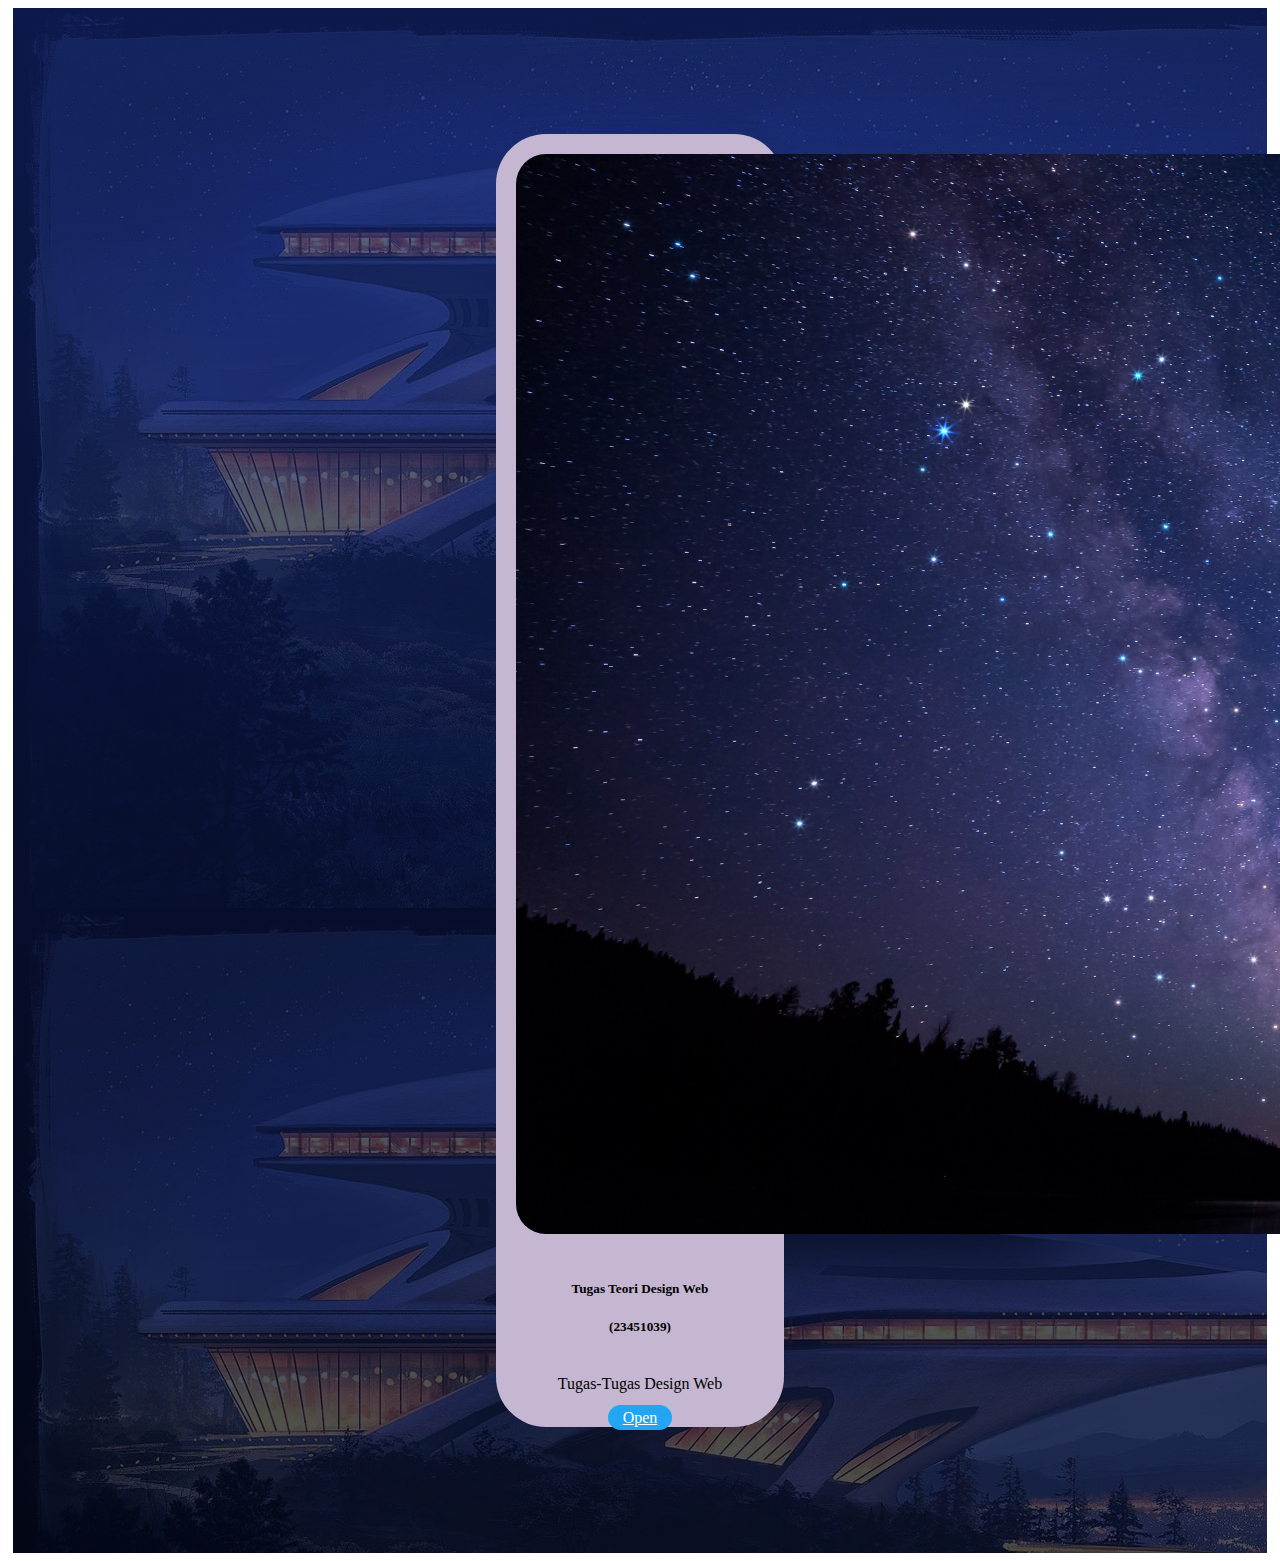
<file: gtg/tugasteoridio.html>
<!DOCTYPE html>
<html lang="en">
<head>
    <meta charset="UTF-8">
    <meta http-equiv="X-UA-Compatible" content="IE=edge">
    <meta name="viewport" content="width=device-width, initial-scale=1.0">
    <title>TUGAS</title>
    <link rel="stylesheet" href="https://stackpath.bootstrapcdn.com/font-awesome/4.7.0/css/font-awesome.min.css">
    <link href="https://cdn.jsdelivr.net/npm/bootstrap@5.0.2/dist/css/bootstrap.min.css" rel="stylesheet" integrity="sha384-EVSTQN3/azprG1Anm3QDgpJLIm9Nao0Yz1ztcQTwFspd3yD65VohhpuuCOmLASjC" crossorigin="anonymous">

    <style>



.assign{
    padding: 10%;
    margin: 5px;
    background-image: linear-gradient(rgba(17, 35, 105, 0.7),rgba(4,9,30,0.7)),url(image/background.jpg);
}

.card{
    bottom: 50px;
    background-color: #c5b7d1;
    align-items: center;
    

    

}

.button{
    position: relative;
    padding: 4px 15px;
    border-radius: 17px;
    border-color: black;
    background: rgb(35, 166, 241);
    border: none;
    color: #fff;
    
}

.card .card-body .btn-primary{
    position: relative;
    padding: 4px 15px;
    border-radius: 17px;
    background: rgb(35, 166, 241);
    border: none;
    color: #fff;
}

.card img{
    border-radius: 50px;
    padding: 20px;
}

.col .card{
    border-radius: 50px;

}



    </style>
</head>
<body img>
    <div class="assign">
<center>
        <div class ="row g-2 py-3" >
            <div class="col">
                <div class="card" style="width: 18rem;">
                    <img src="image/teori.png" class="card-img-top" alt="...">
                    <div class="card-body">
                      <h5 class="card-title">Tugas Teori Design Web</h5>
                      <center> <h5 class="npm" > (23451039) </h5></center>
                      <p class="card-text"><br>Tugas-Tugas Design Web<br></p>
                      <center><a href="file/Designweb1.pdf" class="btn btn-primary">Open</a></center>
                    </div>
                  </div>
                </div>
            
                
          

        </div>
    </center>
        </body>
</body>
</html>
</file>
<file: gtg/style.css>
@import url('https://fonts.googleapis.com/css2?family=Poppins:ital,wght@0,100;0,200;0,300;0,400;0,500;0,600;0,700;0,800;0,900;1,100;1,200;1,300;1,400;1,500;1,600;1,700;1,800;1,900&display=swap');

*{
    margin: 0;
    padding: 0;
    box-sizing: border-box;
    font-family: "Poppins", sans-serif;
}
header{
    z-index: 999;
    position: absolute;
    top: -20px;
    left: 0;
    width: 100%;
    display: flex;
    justify-content: space-between;
    align-items: center;
    padding: 5px 100px;
    margin-top: 0px;
    transition: 0.5s ease;

}


header .brand{
    color: rgb(255, 255, 255);
    font-size: 50px;
    font-weight: 700;
    text-transform: uppercase;
    text-decoration: none;
}

header .navigation{
    position: relative;
}

header .navigation .navigation-items a{
    position: relative;
    color:rgb(255, 255, 255);
    font-size: 50px;
    font-weight: 500;
    text-decoration: none;
    margin-left: 30px;
    transition: 0.3s ease;
    margin-top: 10px;
}

header .navigation .navigation-items a:before{
    content: '';
    position: absolute;
    background:rgb(255, 254, 254);
    width: 0;
    height: 3px;
    bottom: 0;
    left: 0;
    transition: 0.3s ease;
}
header .navigation .navigation-items a:hover:before{
    width: 100%;
}

nav{
    display: flex;
    padding: 1% 5%;
    justify-content: space-between;
    align-items: center;
    margin-top: 80px;
}
nav img{
    width: 250px;
    
    
}

section{
    padding: 100px 200px;
}
.home{
    position: relative;
    width: 100%;
    min-height: 100vh;
    display: flex;
    justify-content: center;
    flex-direction: column;
    background: #2696E9;
}
.home:before{
    z-index: 777;
    content: '';
    position: absolute;
    background: rgb(3, 96, 251 , 0.3);
    width: 100%;
    height: 100%;
    top: 0;
    left: 0;
}

.home .content{
    z-index: 888;
    color: #fff;
    width: 70%;
    margin-top: 50px;
    display: none;
}
.home .content.active{
    display: block;
}

.home .content h1{
    font-size: 4em;
    font-weight: 900;
    text-transform: uppercase;
    letter-spacing: 5px;
    line-height: 75px;
    margin-bottom: 40px;
}
.home .content h1 span{
    font-size: 1.2em;
    font-weight: 600;
}
.home .content p{
    margin-bottom: 65px;
}

.home .content a{
    background: #fff;
    padding: 15px 35px;
    color: #1680AC;
    font-size: 1.1em;
    font-weight: 500;
    text-decoration: none;
    border-radius: 2px;
}

.home .media-icons{
    z-index: 888;
    position: absolute;
    right: 30px;
    display: flex;
    flex-direction: column;
    transition: 0.5s ease;
}
.home .media-icons a{
    color: #fff;
    font-size: 1.6em;
    transition: 0.3s ease;
}
.home .media-icons a:not(:last-child){
    margin-bottom: 20px;
}
.home .media-icons a:hover{
    transform: scale(1.3);
}
.home video{
    z-index: 000;
    position: absolute;
    top: 0;
    left: 0;
    width: 100%;
    height: 100%;
    object-fit: cover;
}



.hero-btn{
    display: inline-block;
    text-decoration: none;
    color: #fff;
    border: 1px solid #fff;
    padding: 12px 34px;
    font-size: 16px;
    background: transparent;
    position: relative;
    cursor: pointer;
}







@media (max-width: 1040px){
    header {
        
        padding: 12px 20px;
        display: none;
    }

        
    }
    header .navigation.active{
        position: fixed;
        width: 100%;
        height: 100vh;
        top: 0;
        left: 0;
        display: flex;
        justify-content: center;
        align-items: center;
        background: rgba(1, 1, 1, 0.5);
    }

    header .navigation .navigation-items a {
        color: #ffffff;
        font-size: 1.2em;
        margin: 20px;
    }
    header .navigation .navigation-items a:before{
        background: #ffffff;
        height: 5px;

    }


    header .navigation.active .navigation-items{
        background: #fff;
        width: 600px;
        max-width: 600px;
        margin: 20px;
        padding: 40px;
        display: flex;
        flex-direction: column;
        align-items: center;
        border-radius: 5px;
        box-shadow: 0 5px 25px rgb(1 1 1 / 20%);

    }
</file>
